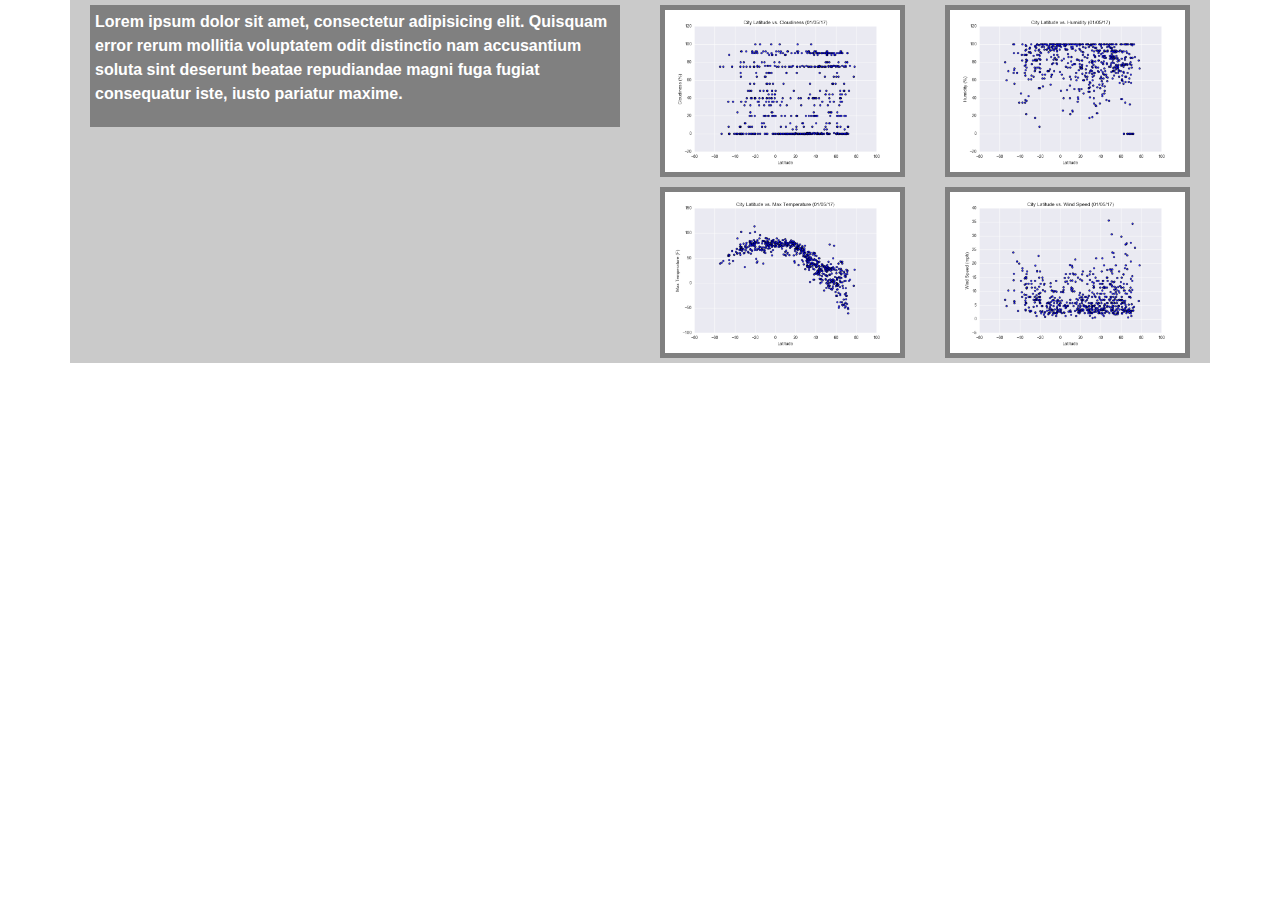
<file: index.html>
<!DOCTYPE html>
<html lang="en-us">
  <head>

    <meta charset="UTF-8">
    <meta name="viewport" content="width=device-width, initial-scale=1.0">
    <meta http-equiv="X-UA-Compatible" content="ie=edge">

    <title>WeatherPy Visualization Dashboard</title>

    <!-- Boostrap Stylesheet -->
    <link rel="stylesheet" href="https://stackpath.bootstrapcdn.com/bootstrap/4.3.1/css/bootstrap.min.css" integrity="sha384-ggOyR0iXCbMQv3Xipma34MD+dH/1fQ784/j6cY/iJTQUOhcWr7x9JvoRxT2MZw1T" crossorigin="anonymous">

    <!-- Our own CSS stylesheet -->
    <link rel="stylesheet" href="assets/css/styles.css" media="screen">
    <script src="https://www.w3schools.com/lib/w3.js"></script>
  </head>

  <body>
    <!-- navbar -->
    <div w3-include-html="Resources/root_navbar.html"></div>

    <!-- Start of container -->
          <!-- Landing page main image and text -->
          <div class="container light-grey">
            <div class="row">
              <div class="col-sm-12 col-lg-6">
                <div class="box grey">
                  <p>Lorem ipsum dolor sit amet, consectetur adipisicing elit. Quisquam error rerum mollitia voluptatem odit distinctio nam accusantium soluta sint deserunt beatae repudiandae magni fuga fugiat consequatur iste, iusto pariatur maxime.</p>
                </div>
              </div>


              <div class="col-sm-12 col-lg-6">
                <!-- Start of Visualizations imageNav Area -->
                <div class="row">
                  <div class="col-md-12 col-lg-6 col-xxl-3">
                    <div class="box grey">
                      <a target="_blank" href="visualizations/cloudiness.html">
                        <img src="/assets/images/Cloudiness.png" alt="Landing page image link of cloudiness versus latitude graph" class="img-fluid" alt="Responsive image">                      </a>
                    </div>
                  </div>
                  <div class="col-md-12 col-lg-6 col-xxl-3">
                    <div class="box grey">
                      <a target="_blank" href="visualizations/humidity.html">
                        <img src="/assets/images/Humidity.png" alt="Landing page image link of humidity versus latitude graph" class="img-fluid" alt="Responsive image">                      </a>
                    </div>
                  </div>
                  <div class="col-md-12 col-lg-6 col-xxl-3">
                    <div class="box grey">
                      <a target="_blank" href="visualizations/temp.html">
                        <img src="/assets/images/Temp.png" alt="Landing page image link of temperature versus latitude graph" class="img-fluid" alt="Responsive image">                      </a>
                    </div>
                  </div>
                  <div class="col-md-12 col-lg-6 col-xxl-3">
                    <div class="box grey">
                      <a target="_blank" href="visualizations/wind.html">
                        <img src="/assets/images/Wind.png" alt="Landing page image link of wind versus latitude graph" class="img-fluid" alt="Responsive image">                      </a>
                    </div>
                  </div>
                </div>
                <!-- End of the Visualizations imageNav Area -->
              </div>
            </div>
    <!-- End of container -->
  <script>
    w3.includeHTML();
  </script>
  <script src="https://code.jquery.com/jquery-3.3.1.slim.min.js" integrity="sha384-q8i/X+965DzO0rT7abK41JStQIAqVgRVzpbzo5smXKp4YfRvH+8abtTE1Pi6jizo" crossorigin="anonymous"></script>
  <script src="https://cdnjs.cloudflare.com/ajax/libs/popper.js/1.14.7/umd/popper.min.js" integrity="sha384-UO2eT0CpHqdSJQ6hJty5KVphtPhzWj9WO1clHTMGa3JDZwrnQq4sF86dIHNDz0W1" crossorigin="anonymous"></script>
  <script src="https://stackpath.bootstrapcdn.com/bootstrap/4.3.1/js/bootstrap.min.js" integrity="sha384-JjSmVgyd0p3pXB1rRibZUAYoIIy6OrQ6VrjIEaFf/nJGzIxFDsf4x0xIM+B07jRM" crossorigin="anonymous"></script>
  </body>

</html>
</file>
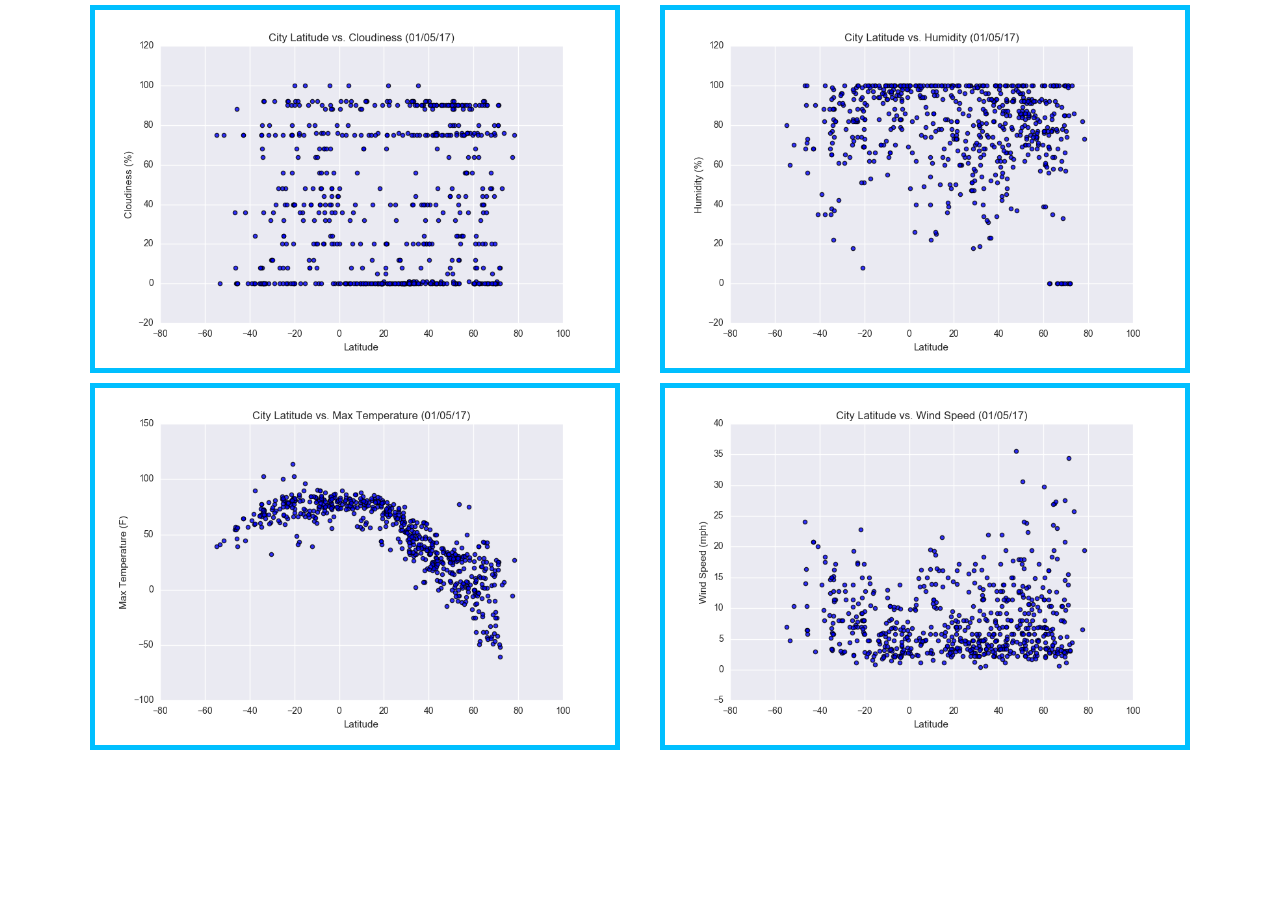
<file: comparison.html>
<!DOCTYPE html>
<html lang="en-us">
  <head>

    <meta charset="UTF-8">
    <meta name="viewport" content="width=device-width, initial-scale=1.0">
    <meta http-equiv="X-UA-Compatible" content="ie=edge">

    <!-- Add a title here -->
    <title>WeatherPy Comparisons</title>
    <!-- Boostrap Stylesheet -->
    <link rel="stylesheet" href="https://stackpath.bootstrapcdn.com/bootstrap/4.3.1/css/bootstrap.min.css" integrity="sha384-ggOyR0iXCbMQv3Xipma34MD+dH/1fQ784/j6cY/iJTQUOhcWr7x9JvoRxT2MZw1T" crossorigin="anonymous">
    <!-- Our own CSS stylesheet -->
    <link rel="stylesheet" href="assets/css/styles.css" media="screen">
    <script src="https://www.w3schools.com/lib/w3.js"></script>
  </head>

  <body>
    <!-- navbar -->
    <div w3-include-html="Resources/root_navbar.html"></div>

    <!-- Start of container -->
    <!-- Uses a Bootstrap grid for the visualizations. 
    This grid must contain two visualizations across a medium or large screen 
    and one visualization across an extra-small or small screen. -->
    <div class="container">
      <!--Will use medium column sizes for double-wide image row-->
      <div class="row">
        <div class="col-md-6 col-xs-12">
          <div class="box skyblue">
            <img class="img-fluid" src="assets/images/Cloudiness.png" alt="Cloudiness Scatter Plot">
          </div>
        </div>
        <div class="col-md-6 col-xs-12">
          <div class="box skyblue">
            <img class="img-fluid" src="assets/images/Humidity.png" alt="Humidity Scatter Plot">
          </div>
        </div>
      </div>
      <div class="row">
        <div class="col-md-6 col-xs-12">
          <div class="box skyblue">
            <img class="img-fluid" src="assets/images/Temp.png" alt="Temp Scatter Plot">
          </div>
        </div>
        <div class="col-md-6 col-xs-12">
          <div class="box skyblue">
            <img class="img-fluid" src="assets/images/Wind.png" alt="Wind Scatter Plot">
          </div>
        </div>
      </div>
      
    </div>
    <!-- End of container -->
    <script>
      w3.includeHTML();
    </script>
    <script src="https://code.jquery.com/jquery-3.3.1.slim.min.js" integrity="sha384-q8i/X+965DzO0rT7abK41JStQIAqVgRVzpbzo5smXKp4YfRvH+8abtTE1Pi6jizo" crossorigin="anonymous"></script>
    <script src="https://cdnjs.cloudflare.com/ajax/libs/popper.js/1.14.7/umd/popper.min.js" integrity="sha384-UO2eT0CpHqdSJQ6hJty5KVphtPhzWj9WO1clHTMGa3JDZwrnQq4sF86dIHNDz0W1" crossorigin="anonymous"></script>
    <script src="https://stackpath.bootstrapcdn.com/bootstrap/4.3.1/js/bootstrap.min.js" integrity="sha384-JjSmVgyd0p3pXB1rRibZUAYoIIy6OrQ6VrjIEaFf/nJGzIxFDsf4x0xIM+B07jRM" crossorigin="anonymous"></script>
  </body>

</html>
</file>
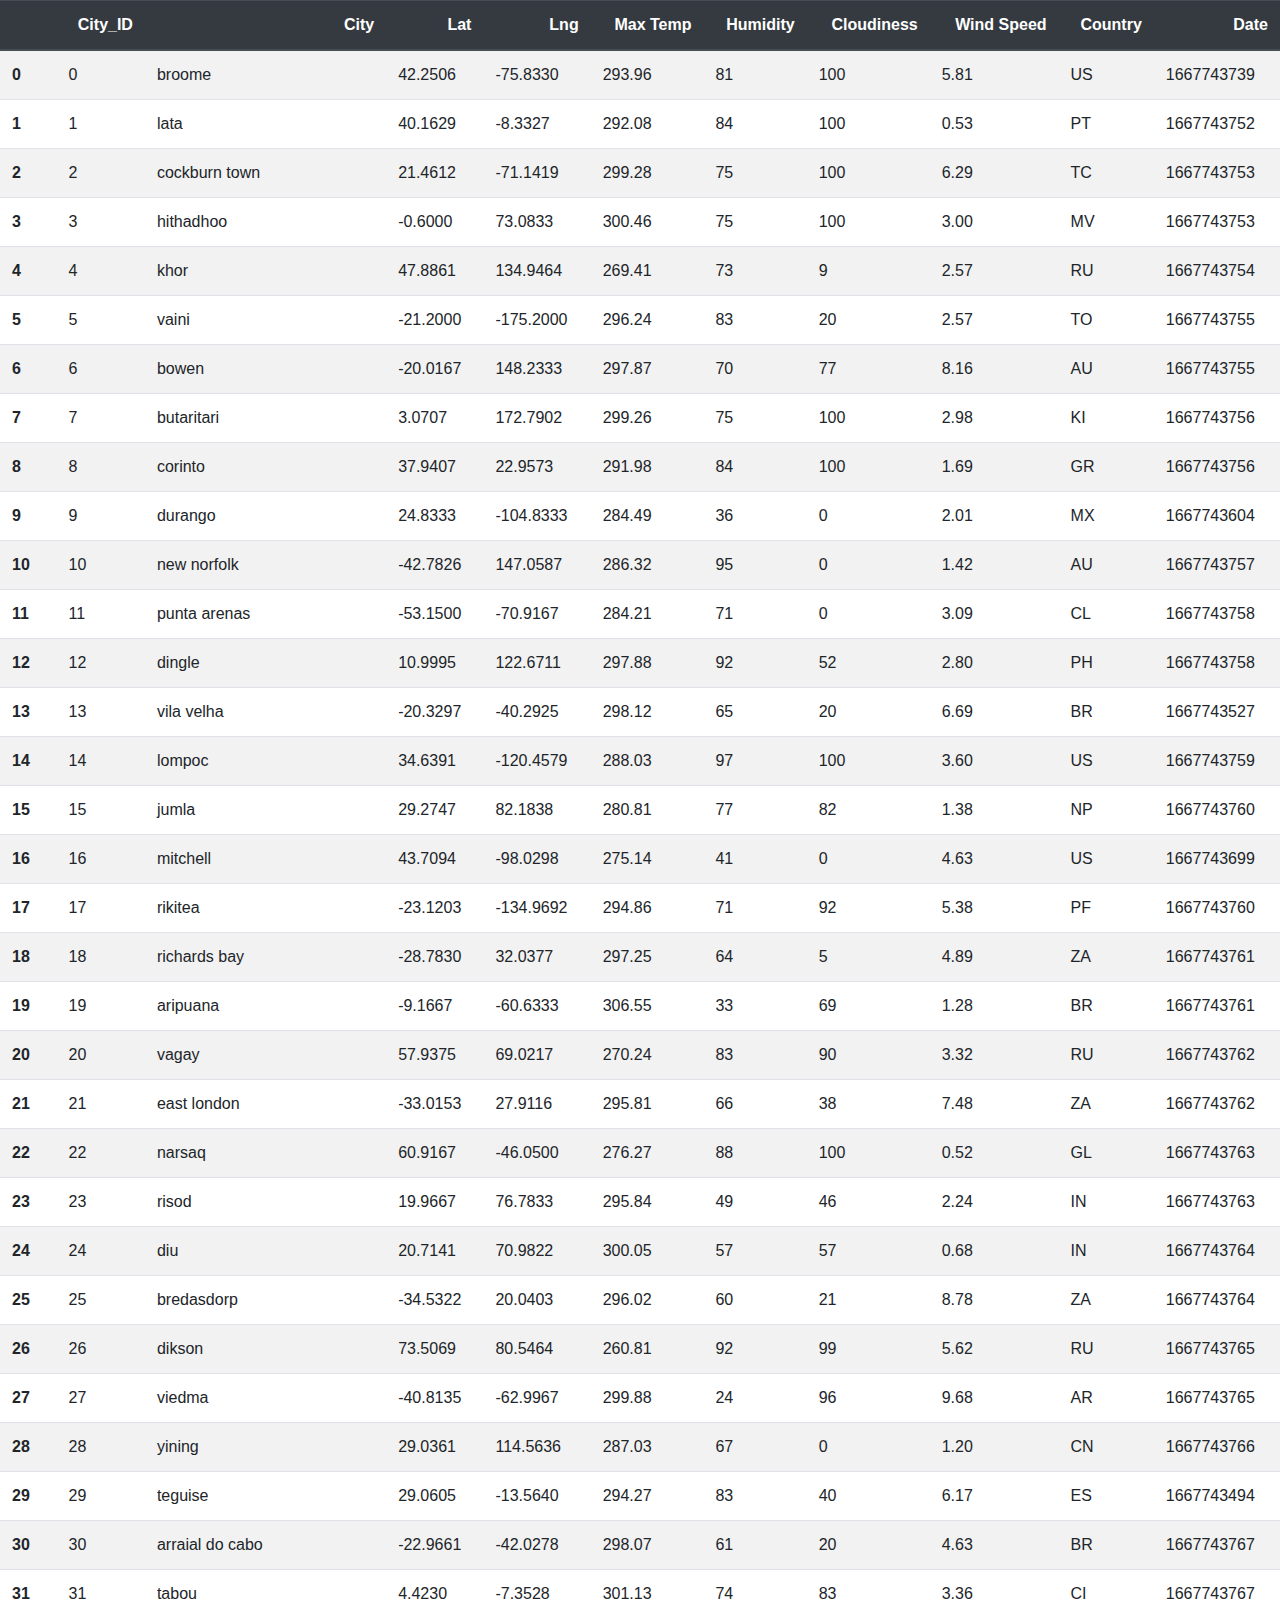
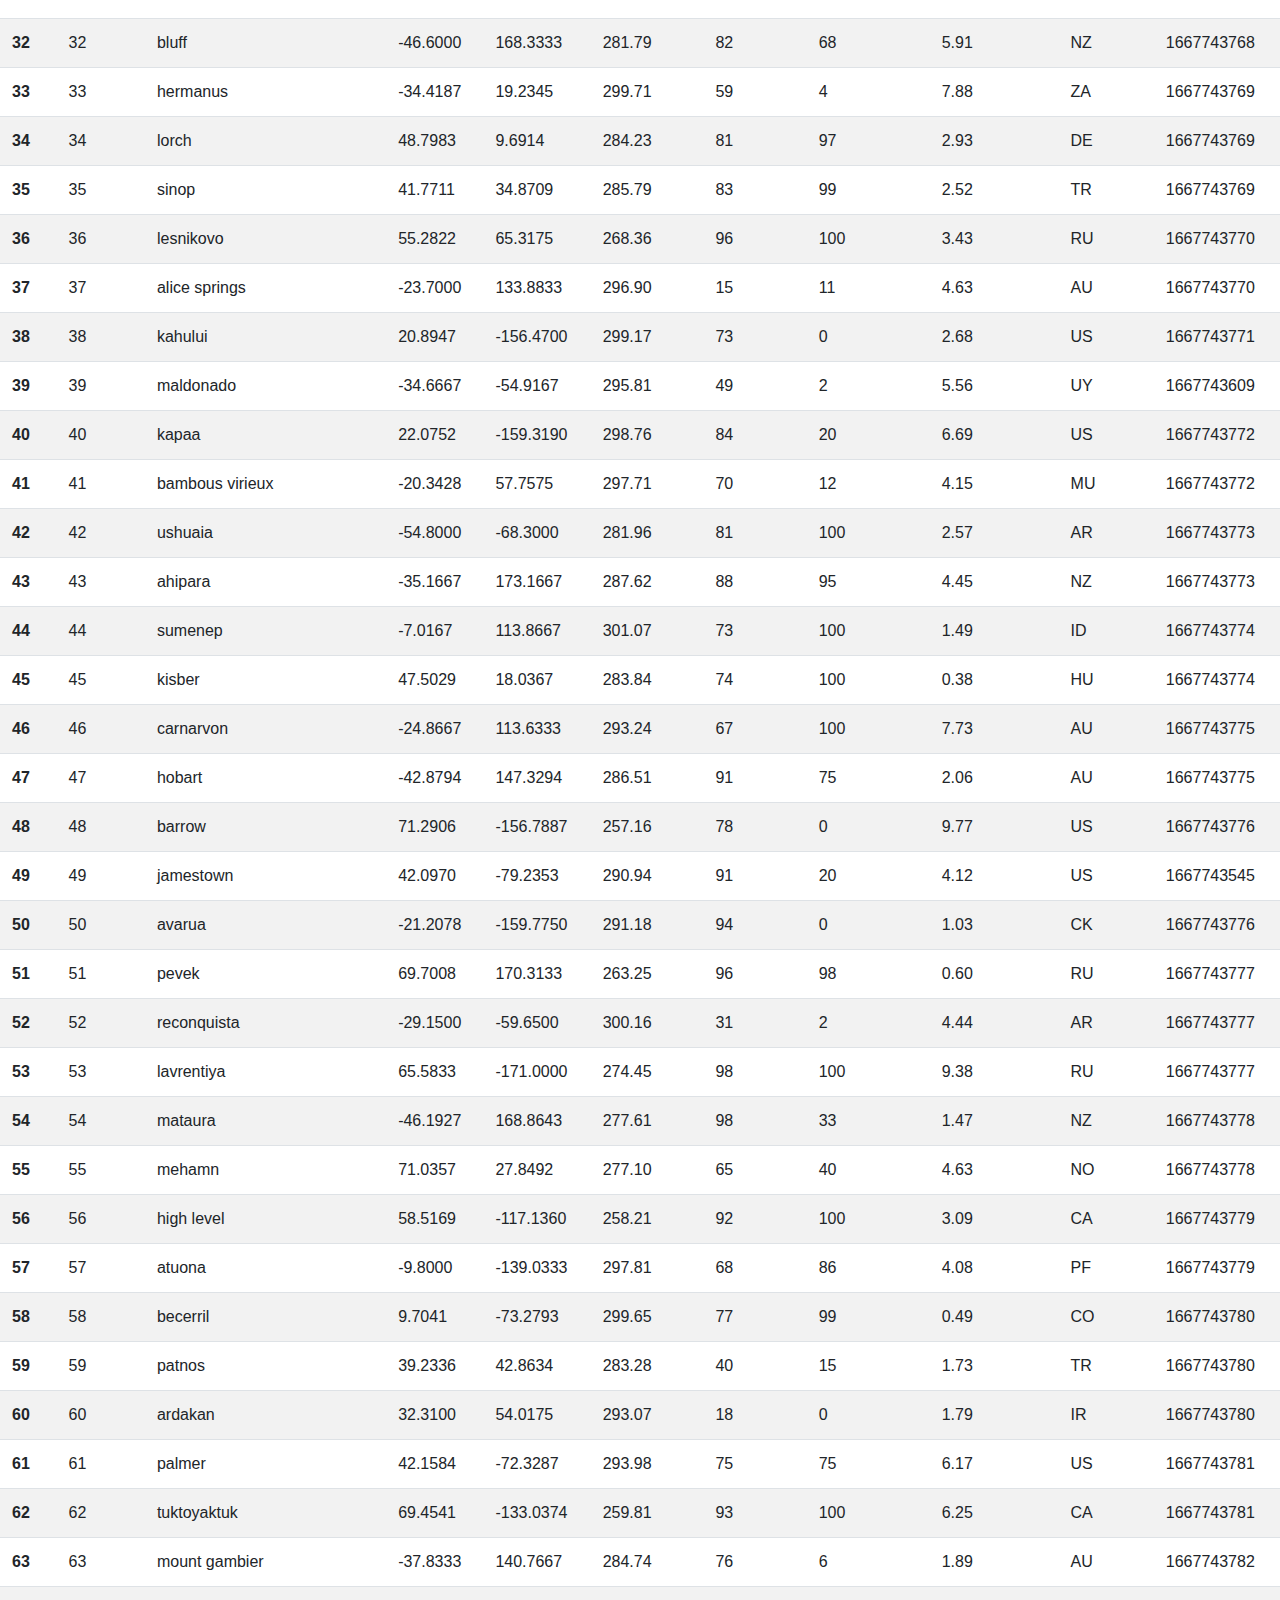
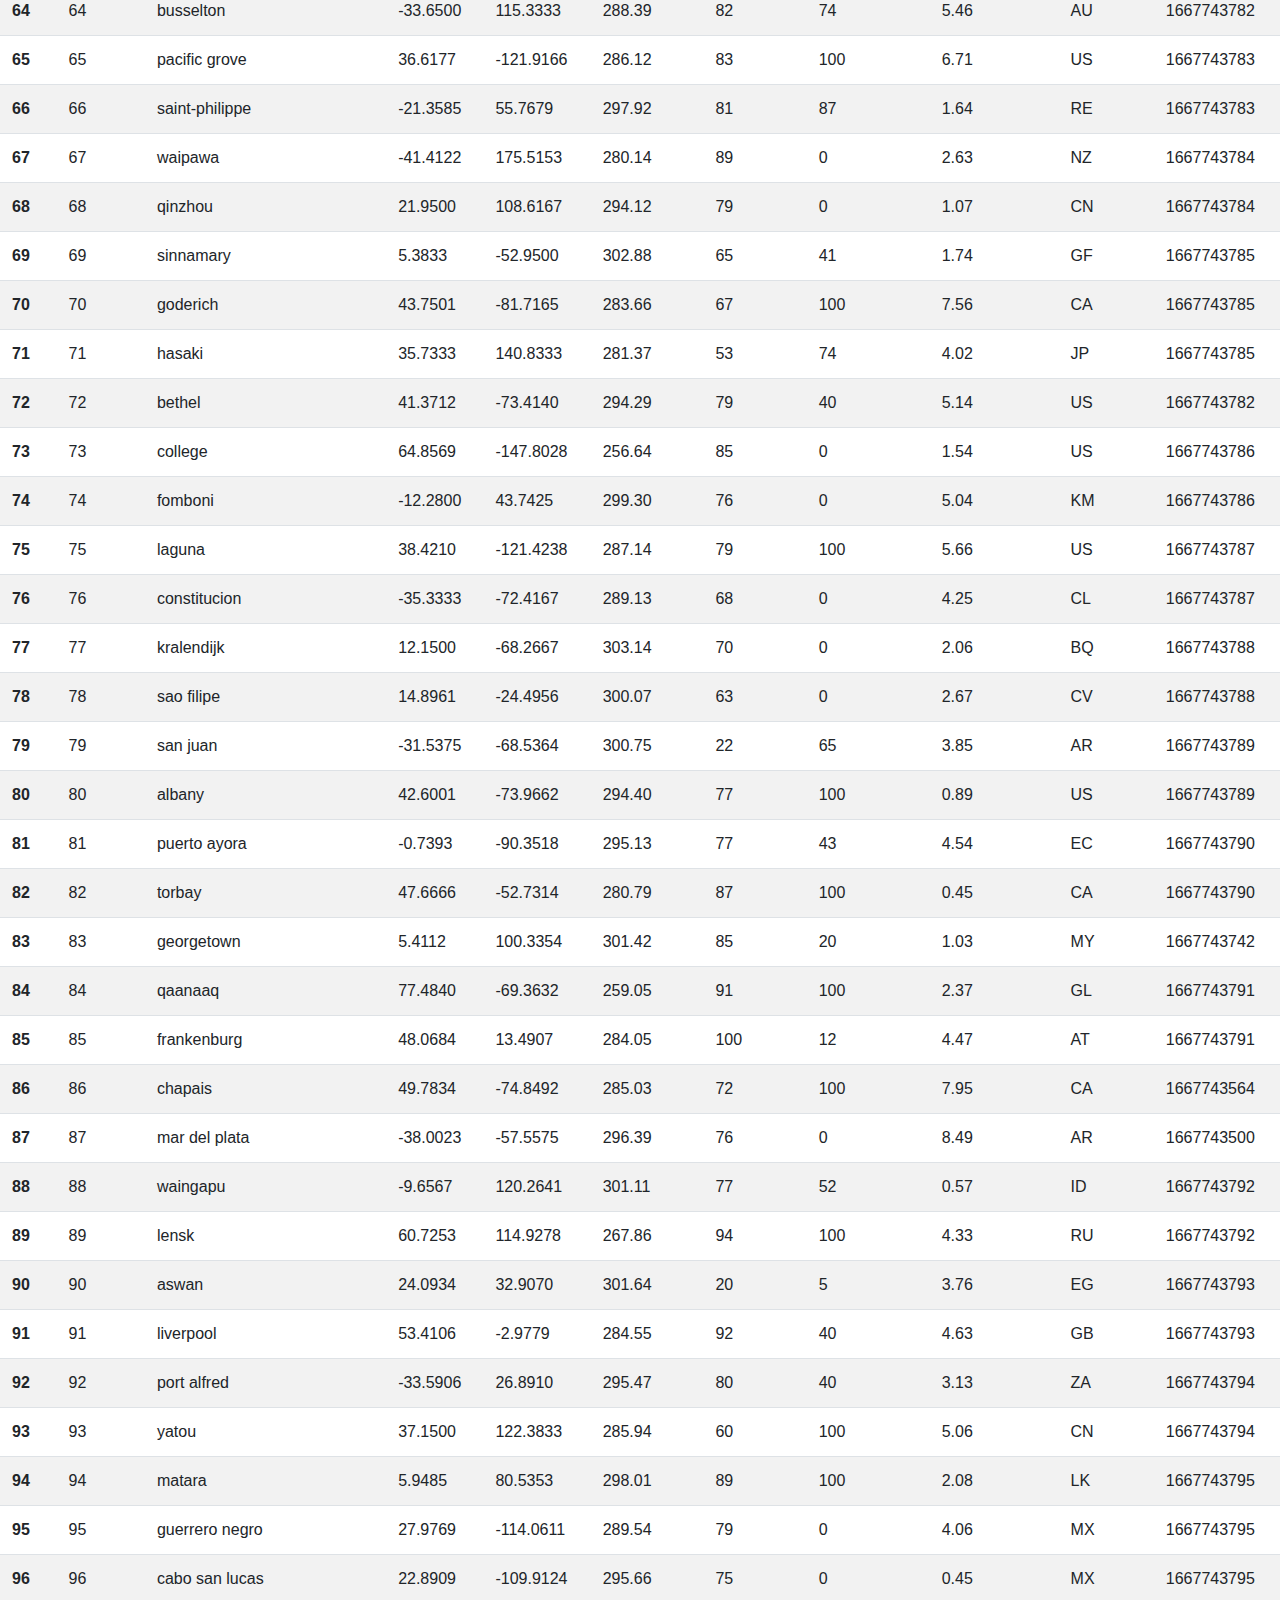
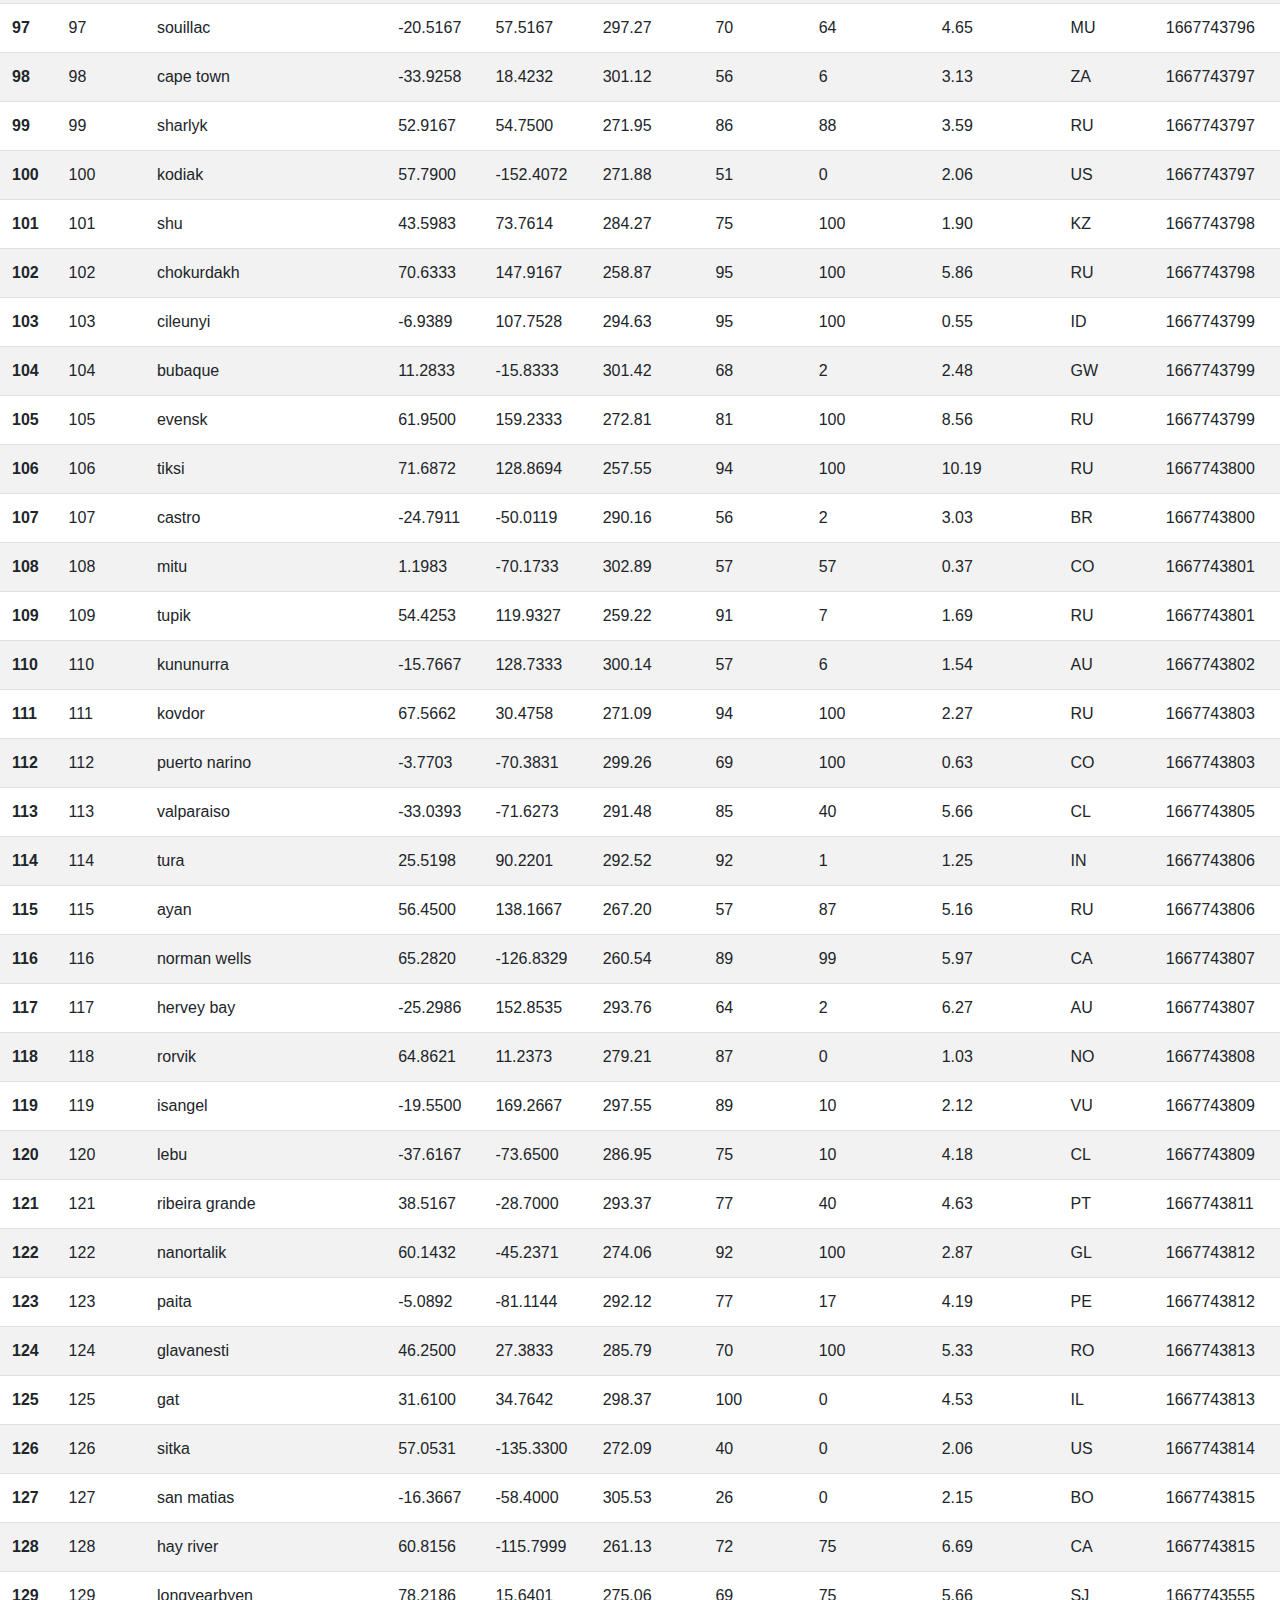
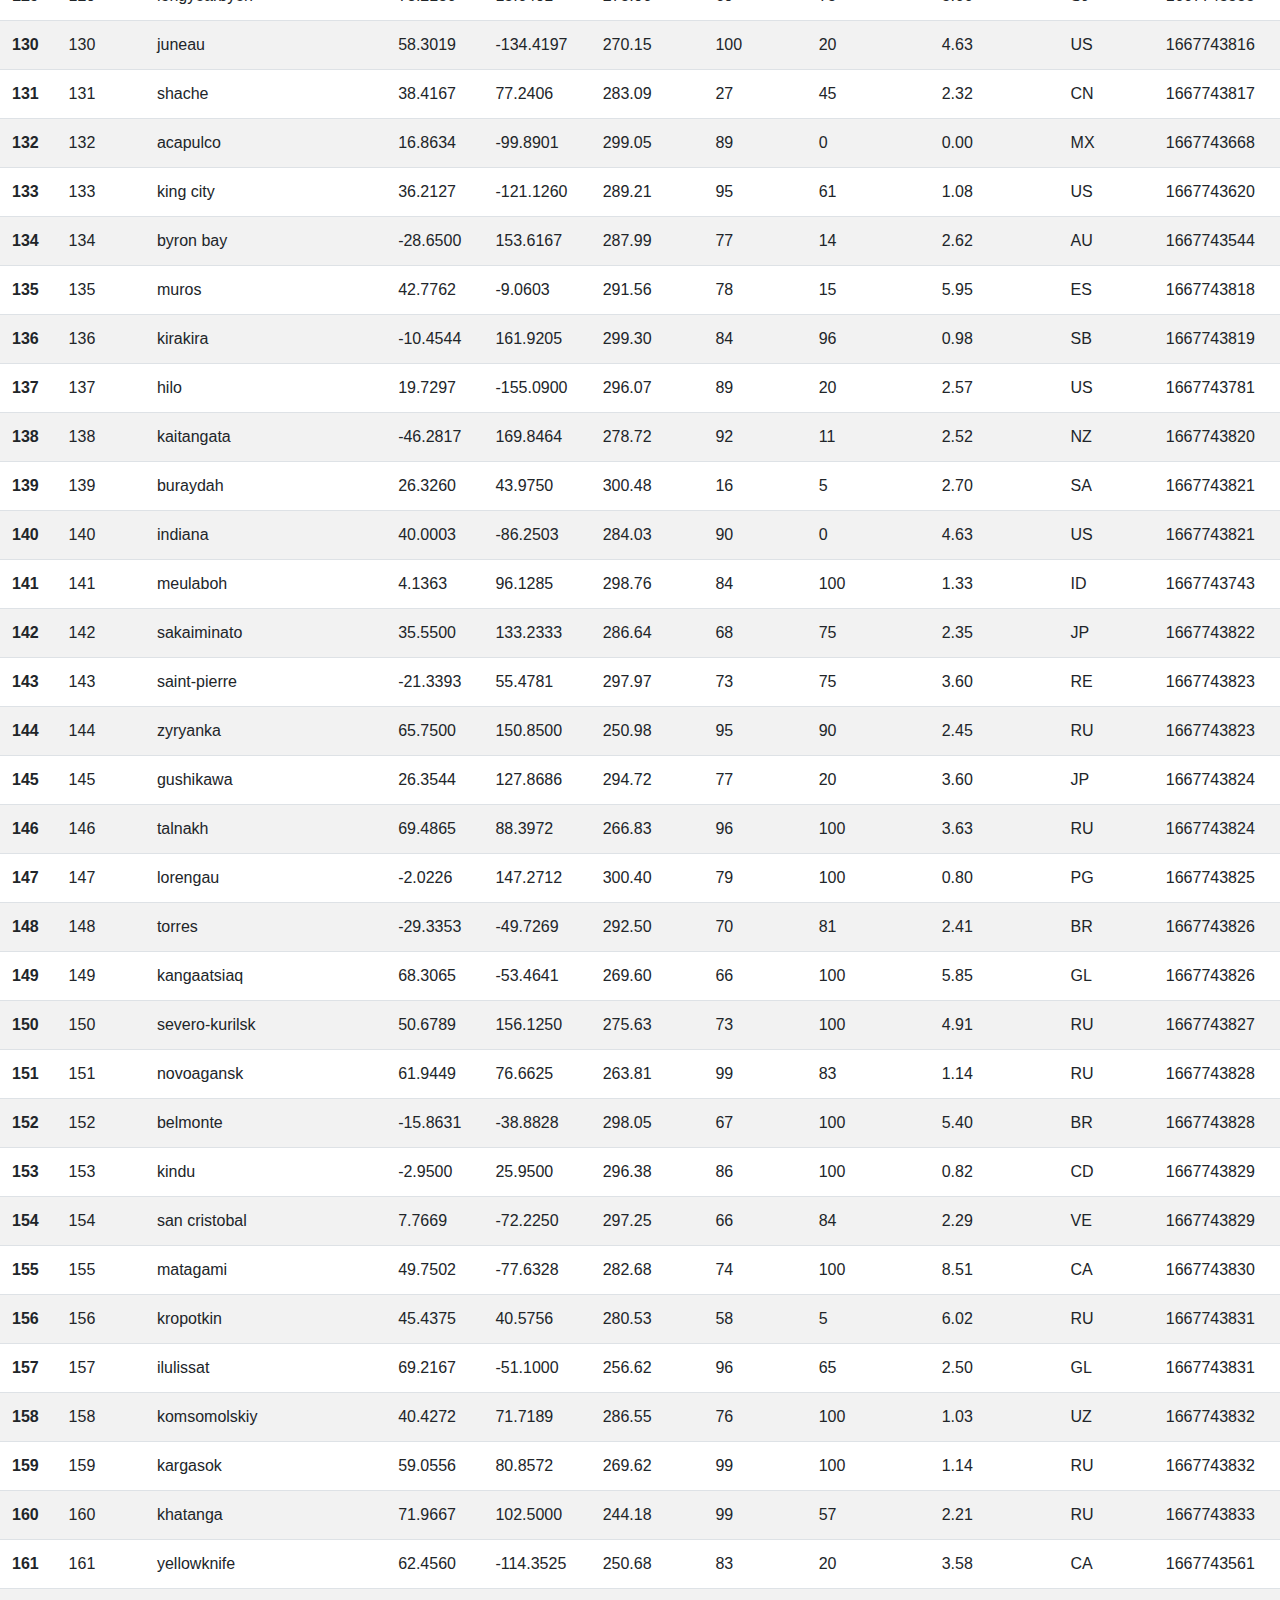
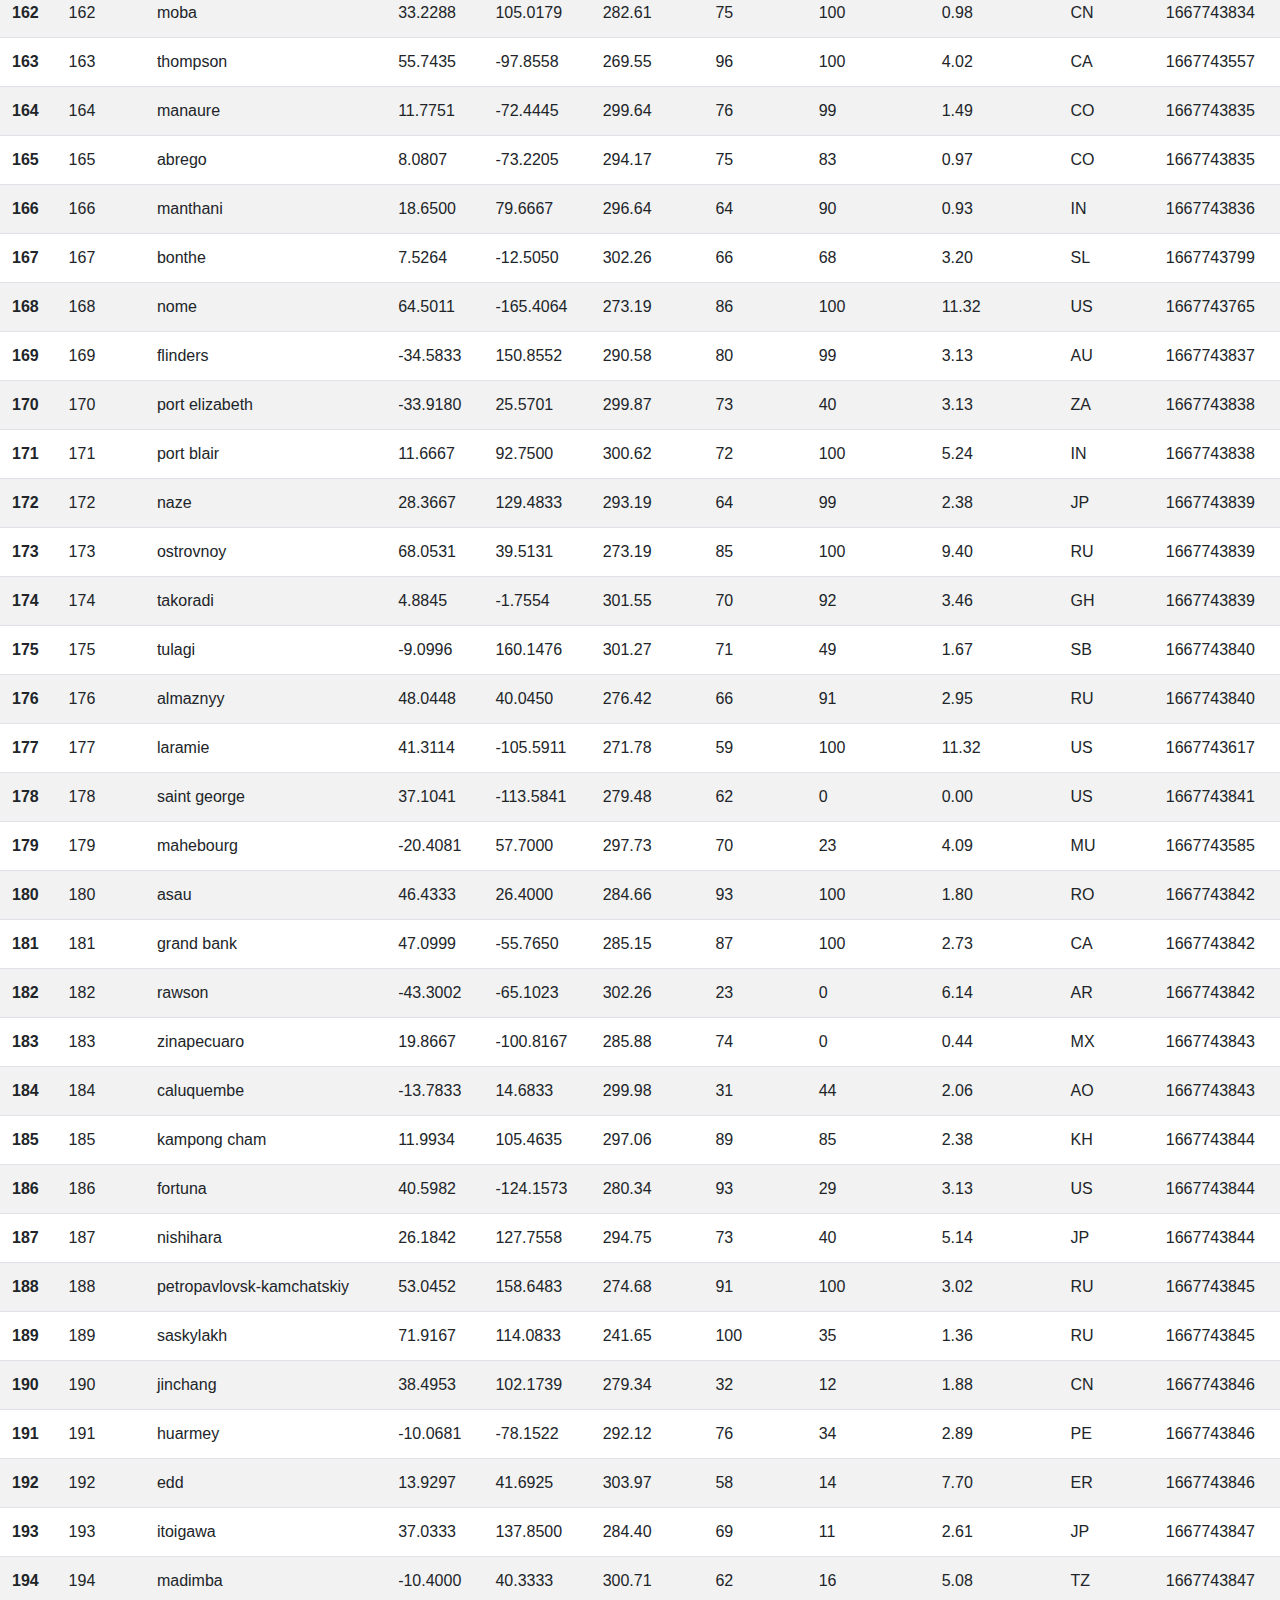
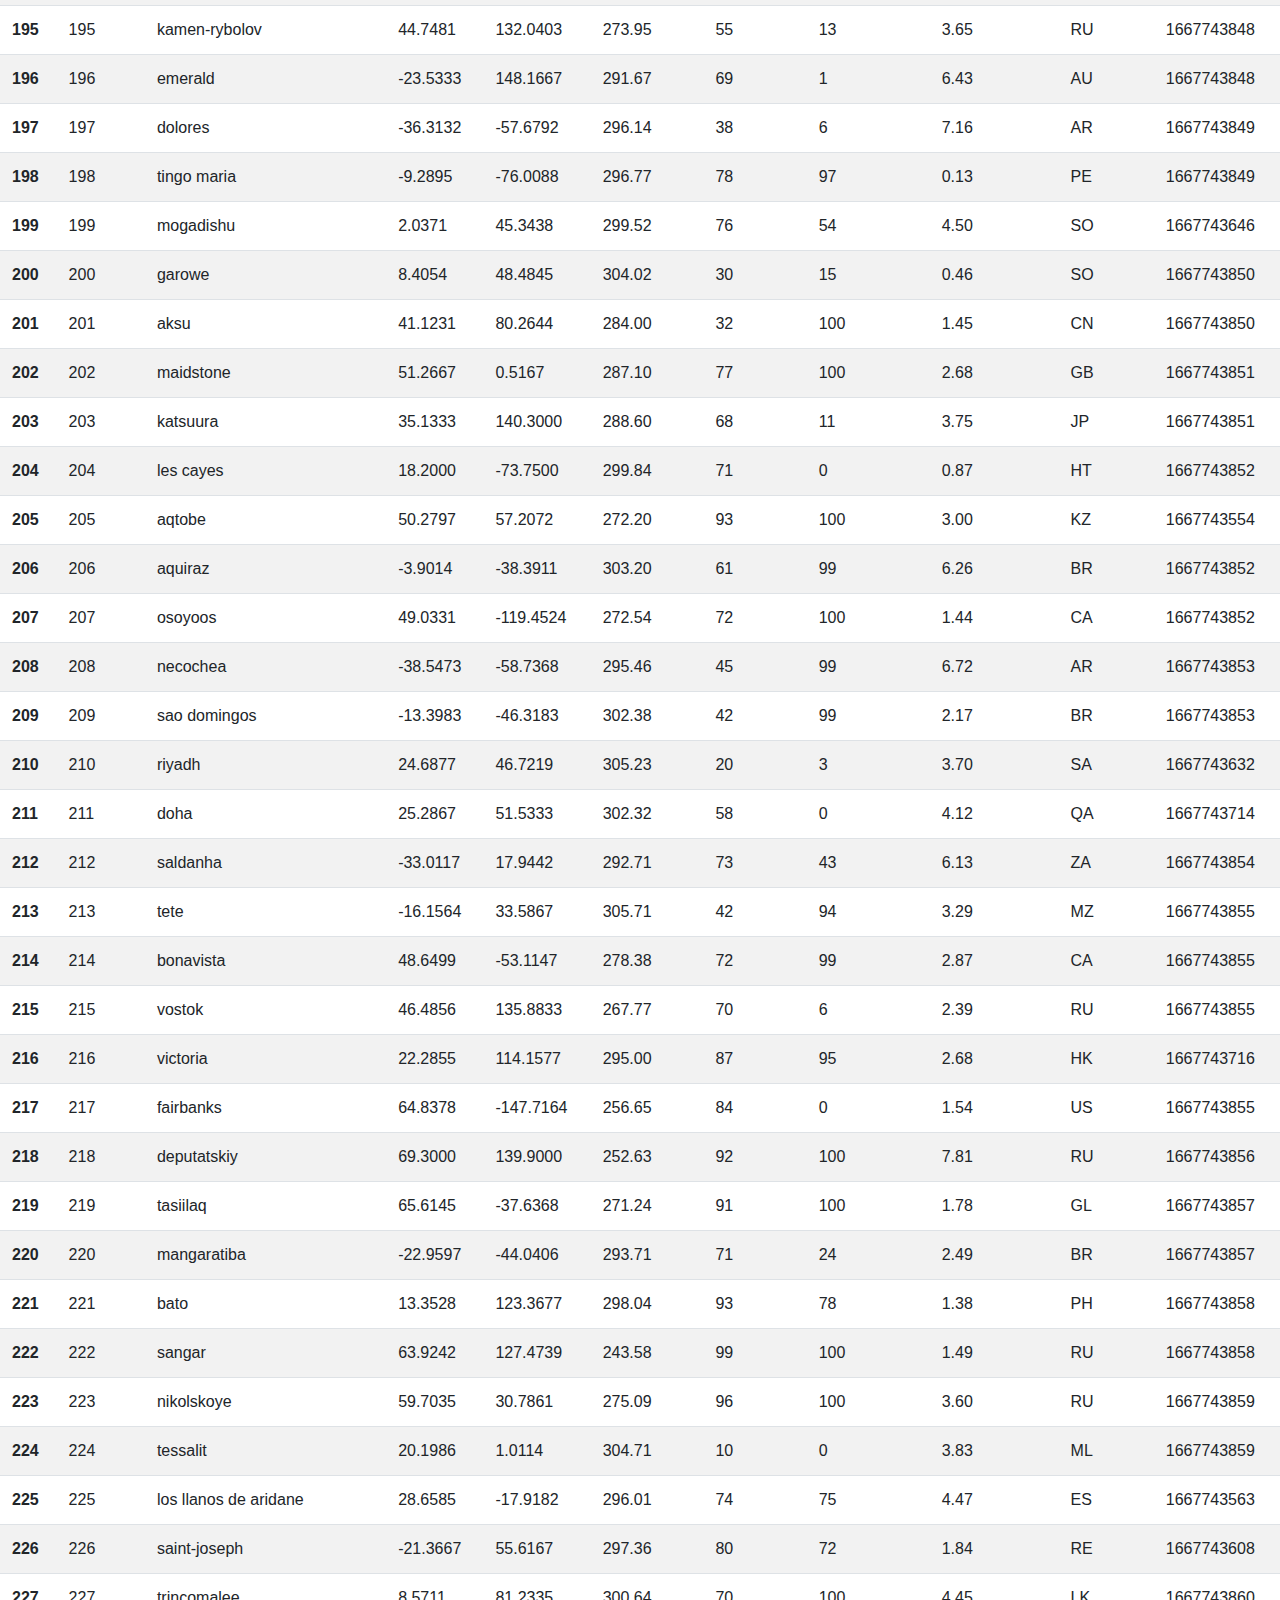
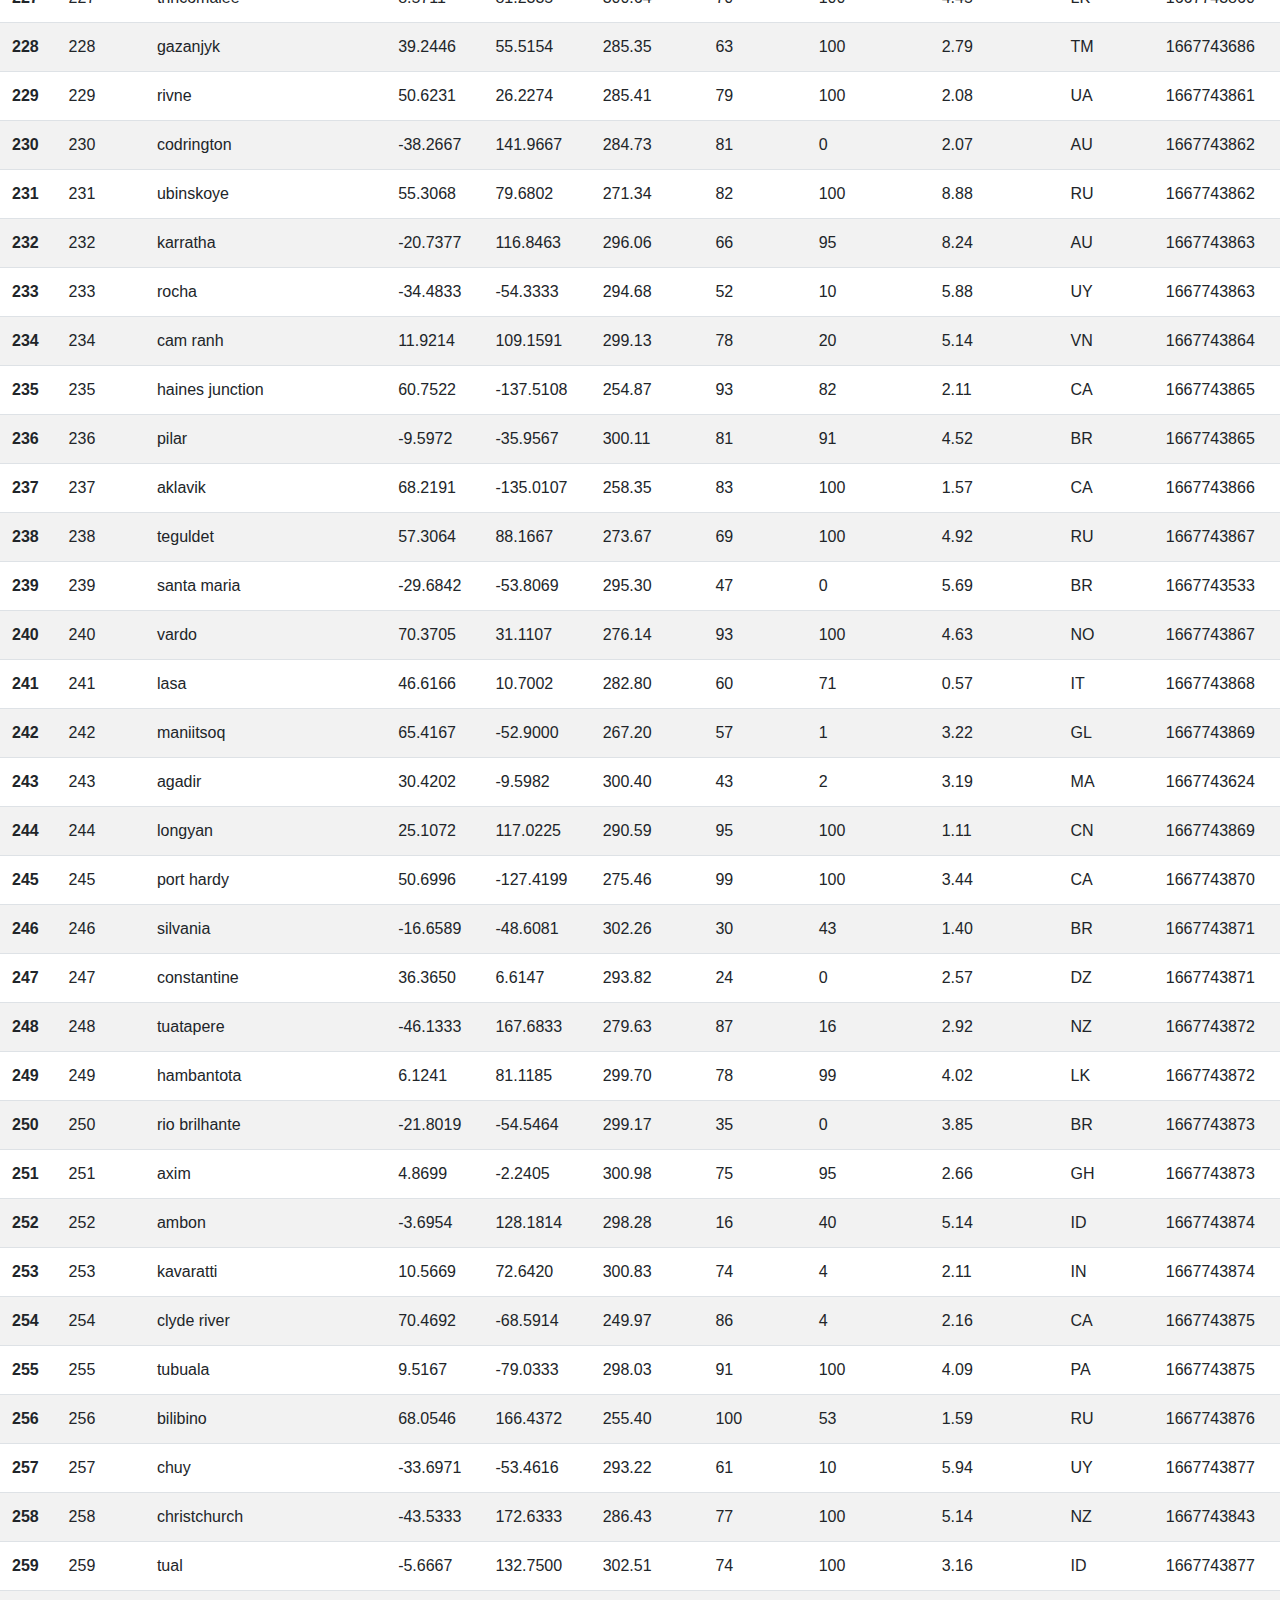
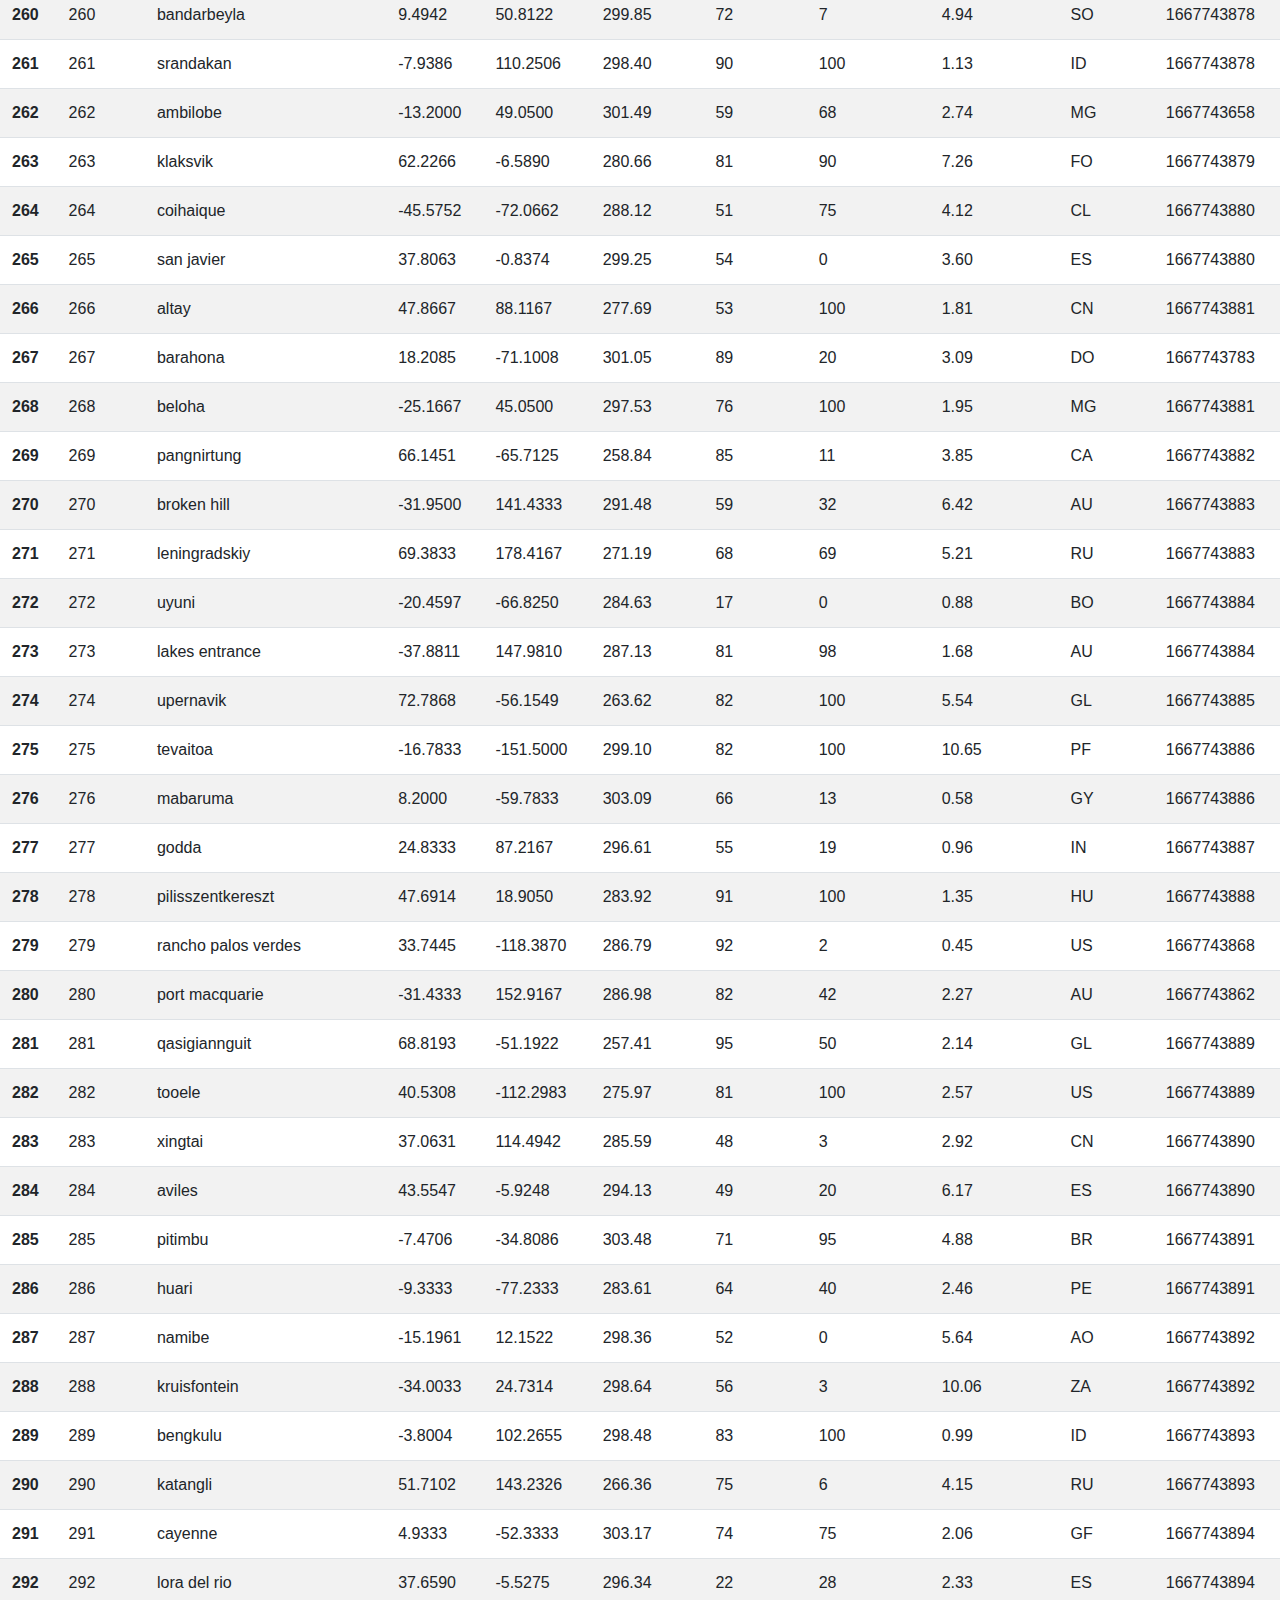
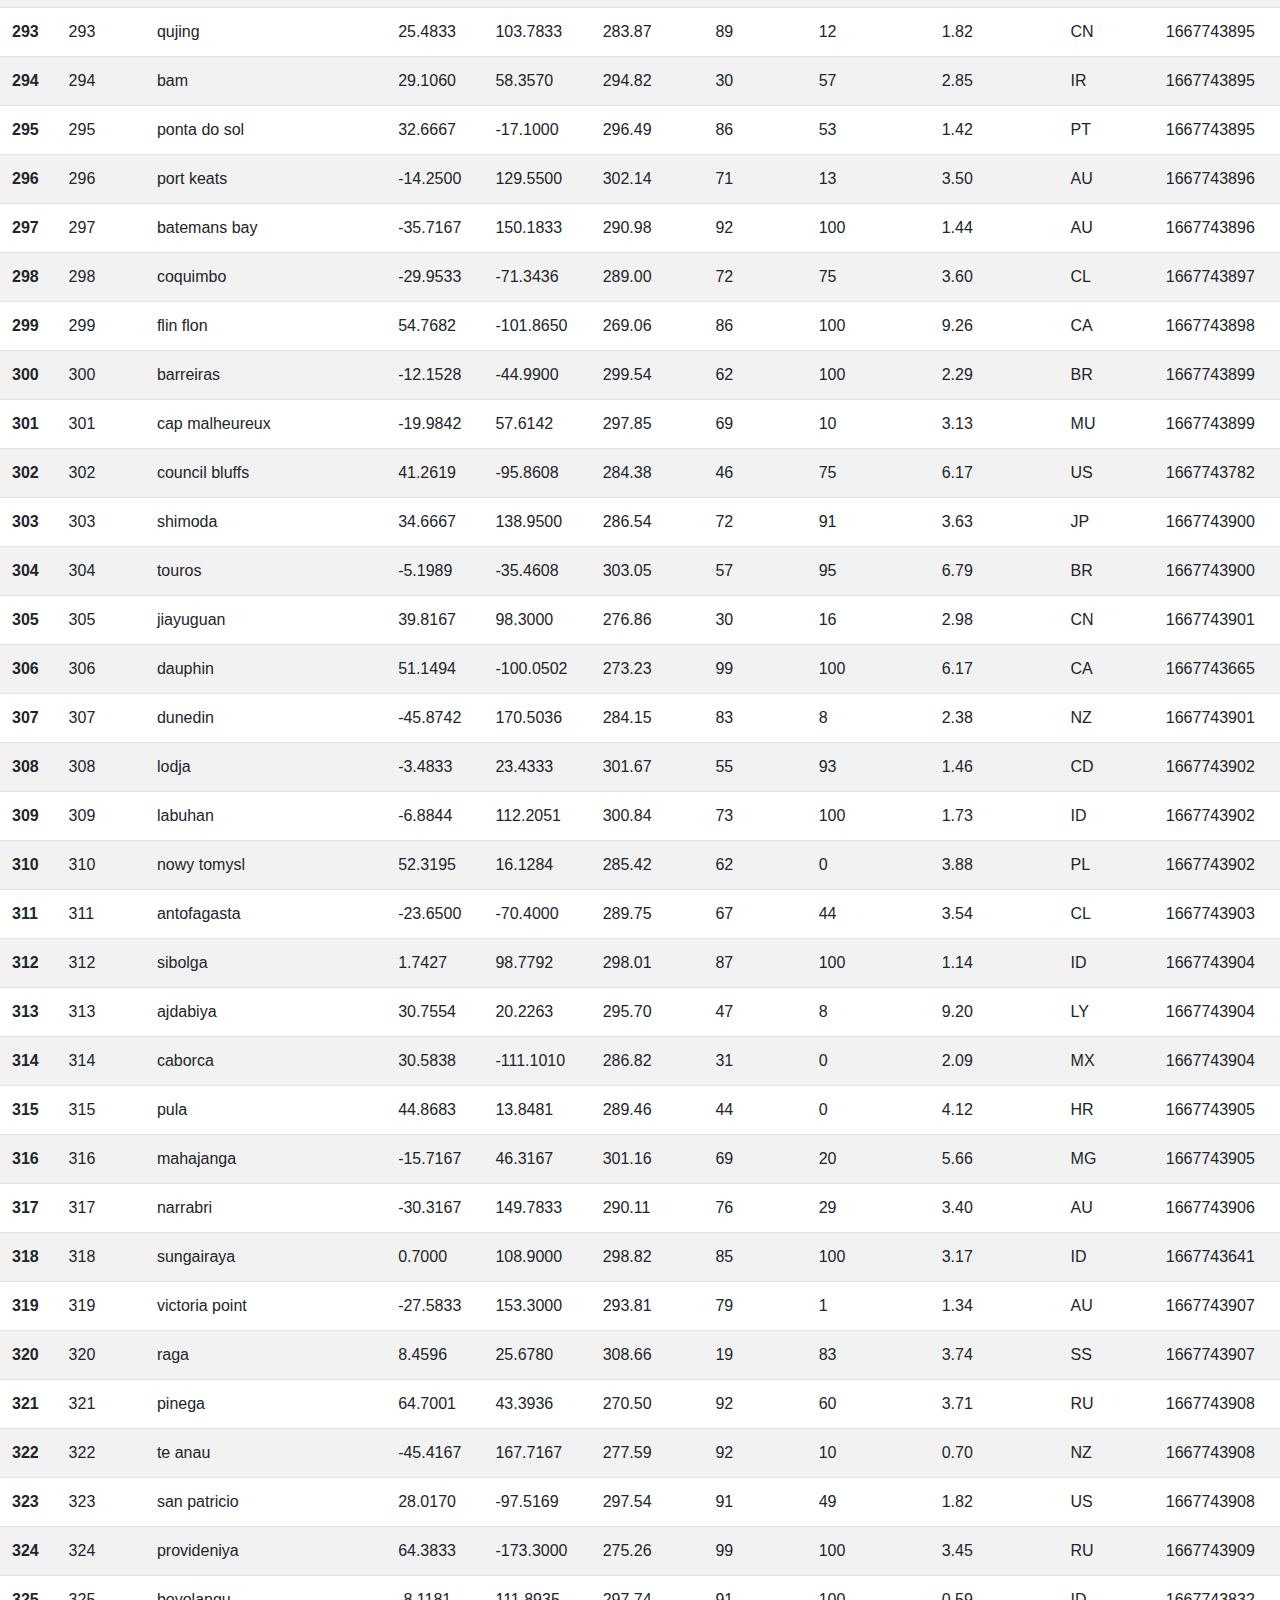
<file: data.html>
<!DOCTYPE html>
<html lang="en-us">
  <head>

    <meta charset="UTF-8">
    <meta name="viewport" content="width=device-width, initial-scale=1.0">
    <meta http-equiv="X-UA-Compatible" content="ie=edge">

    <!-- Add a title here -->
    <title>Data</title>
    <!-- Boostrap Stylesheet -->
    <link rel="stylesheet" href="https://stackpath.bootstrapcdn.com/bootstrap/4.3.1/css/bootstrap.min.css" integrity="sha384-ggOyR0iXCbMQv3Xipma34MD+dH/1fQ784/j6cY/iJTQUOhcWr7x9JvoRxT2MZw1T" crossorigin="anonymous">

    <!-- Our own CSS stylesheet -->
    <link rel="stylesheet" href="assets/css/styles.css" media="screen">
    <script src="https://www.w3schools.com/lib/w3.js"></script>
  </head>

  <body>
    <!-- navbar -->
    <div w3-include-html="Resources/root_navbar.html"></div>

    <!-- Start of container -->
    <div class="table-responsive">
      <table class="table table-striped">
        <thead class="thead-dark">
          <tr style="text-align: right;">
            <th></th>
            <th>City_ID</th>
            <th>City</th>
            <th>Lat</th>
            <th>Lng</th>
            <th>Max Temp</th>
            <th>Humidity</th>
            <th>Cloudiness</th>
            <th>Wind Speed</th>
            <th>Country</th>
            <th>Date</th>
          </tr>
        </thead>
        <tbody>
          <tr>
            <th>0</th>
            <td>0</td>
            <td>broome</td>
            <td>42.2506</td>
            <td>-75.8330</td>
            <td>293.96</td>
            <td>81</td>
            <td>100</td>
            <td>5.81</td>
            <td>US</td>
            <td>1667743739</td>
          </tr>
          <tr>
            <th>1</th>
            <td>1</td>
            <td>lata</td>
            <td>40.1629</td>
            <td>-8.3327</td>
            <td>292.08</td>
            <td>84</td>
            <td>100</td>
            <td>0.53</td>
            <td>PT</td>
            <td>1667743752</td>
          </tr>
          <tr>
            <th>2</th>
            <td>2</td>
            <td>cockburn town</td>
            <td>21.4612</td>
            <td>-71.1419</td>
            <td>299.28</td>
            <td>75</td>
            <td>100</td>
            <td>6.29</td>
            <td>TC</td>
            <td>1667743753</td>
          </tr>
          <tr>
            <th>3</th>
            <td>3</td>
            <td>hithadhoo</td>
            <td>-0.6000</td>
            <td>73.0833</td>
            <td>300.46</td>
            <td>75</td>
            <td>100</td>
            <td>3.00</td>
            <td>MV</td>
            <td>1667743753</td>
          </tr>
          <tr>
            <th>4</th>
            <td>4</td>
            <td>khor</td>
            <td>47.8861</td>
            <td>134.9464</td>
            <td>269.41</td>
            <td>73</td>
            <td>9</td>
            <td>2.57</td>
            <td>RU</td>
            <td>1667743754</td>
          </tr>
          <tr>
            <th>5</th>
            <td>5</td>
            <td>vaini</td>
            <td>-21.2000</td>
            <td>-175.2000</td>
            <td>296.24</td>
            <td>83</td>
            <td>20</td>
            <td>2.57</td>
            <td>TO</td>
            <td>1667743755</td>
          </tr>
          <tr>
            <th>6</th>
            <td>6</td>
            <td>bowen</td>
            <td>-20.0167</td>
            <td>148.2333</td>
            <td>297.87</td>
            <td>70</td>
            <td>77</td>
            <td>8.16</td>
            <td>AU</td>
            <td>1667743755</td>
          </tr>
          <tr>
            <th>7</th>
            <td>7</td>
            <td>butaritari</td>
            <td>3.0707</td>
            <td>172.7902</td>
            <td>299.26</td>
            <td>75</td>
            <td>100</td>
            <td>2.98</td>
            <td>KI</td>
            <td>1667743756</td>
          </tr>
          <tr>
            <th>8</th>
            <td>8</td>
            <td>corinto</td>
            <td>37.9407</td>
            <td>22.9573</td>
            <td>291.98</td>
            <td>84</td>
            <td>100</td>
            <td>1.69</td>
            <td>GR</td>
            <td>1667743756</td>
          </tr>
          <tr>
            <th>9</th>
            <td>9</td>
            <td>durango</td>
            <td>24.8333</td>
            <td>-104.8333</td>
            <td>284.49</td>
            <td>36</td>
            <td>0</td>
            <td>2.01</td>
            <td>MX</td>
            <td>1667743604</td>
          </tr>
          <tr>
            <th>10</th>
            <td>10</td>
            <td>new norfolk</td>
            <td>-42.7826</td>
            <td>147.0587</td>
            <td>286.32</td>
            <td>95</td>
            <td>0</td>
            <td>1.42</td>
            <td>AU</td>
            <td>1667743757</td>
          </tr>
          <tr>
            <th>11</th>
            <td>11</td>
            <td>punta arenas</td>
            <td>-53.1500</td>
            <td>-70.9167</td>
            <td>284.21</td>
            <td>71</td>
            <td>0</td>
            <td>3.09</td>
            <td>CL</td>
            <td>1667743758</td>
          </tr>
          <tr>
            <th>12</th>
            <td>12</td>
            <td>dingle</td>
            <td>10.9995</td>
            <td>122.6711</td>
            <td>297.88</td>
            <td>92</td>
            <td>52</td>
            <td>2.80</td>
            <td>PH</td>
            <td>1667743758</td>
          </tr>
          <tr>
            <th>13</th>
            <td>13</td>
            <td>vila velha</td>
            <td>-20.3297</td>
            <td>-40.2925</td>
            <td>298.12</td>
            <td>65</td>
            <td>20</td>
            <td>6.69</td>
            <td>BR</td>
            <td>1667743527</td>
          </tr>
          <tr>
            <th>14</th>
            <td>14</td>
            <td>lompoc</td>
            <td>34.6391</td>
            <td>-120.4579</td>
            <td>288.03</td>
            <td>97</td>
            <td>100</td>
            <td>3.60</td>
            <td>US</td>
            <td>1667743759</td>
          </tr>
          <tr>
            <th>15</th>
            <td>15</td>
            <td>jumla</td>
            <td>29.2747</td>
            <td>82.1838</td>
            <td>280.81</td>
            <td>77</td>
            <td>82</td>
            <td>1.38</td>
            <td>NP</td>
            <td>1667743760</td>
          </tr>
          <tr>
            <th>16</th>
            <td>16</td>
            <td>mitchell</td>
            <td>43.7094</td>
            <td>-98.0298</td>
            <td>275.14</td>
            <td>41</td>
            <td>0</td>
            <td>4.63</td>
            <td>US</td>
            <td>1667743699</td>
          </tr>
          <tr>
            <th>17</th>
            <td>17</td>
            <td>rikitea</td>
            <td>-23.1203</td>
            <td>-134.9692</td>
            <td>294.86</td>
            <td>71</td>
            <td>92</td>
            <td>5.38</td>
            <td>PF</td>
            <td>1667743760</td>
          </tr>
          <tr>
            <th>18</th>
            <td>18</td>
            <td>richards bay</td>
            <td>-28.7830</td>
            <td>32.0377</td>
            <td>297.25</td>
            <td>64</td>
            <td>5</td>
            <td>4.89</td>
            <td>ZA</td>
            <td>1667743761</td>
          </tr>
          <tr>
            <th>19</th>
            <td>19</td>
            <td>aripuana</td>
            <td>-9.1667</td>
            <td>-60.6333</td>
            <td>306.55</td>
            <td>33</td>
            <td>69</td>
            <td>1.28</td>
            <td>BR</td>
            <td>1667743761</td>
          </tr>
          <tr>
            <th>20</th>
            <td>20</td>
            <td>vagay</td>
            <td>57.9375</td>
            <td>69.0217</td>
            <td>270.24</td>
            <td>83</td>
            <td>90</td>
            <td>3.32</td>
            <td>RU</td>
            <td>1667743762</td>
          </tr>
          <tr>
            <th>21</th>
            <td>21</td>
            <td>east london</td>
            <td>-33.0153</td>
            <td>27.9116</td>
            <td>295.81</td>
            <td>66</td>
            <td>38</td>
            <td>7.48</td>
            <td>ZA</td>
            <td>1667743762</td>
          </tr>
          <tr>
            <th>22</th>
            <td>22</td>
            <td>narsaq</td>
            <td>60.9167</td>
            <td>-46.0500</td>
            <td>276.27</td>
            <td>88</td>
            <td>100</td>
            <td>0.52</td>
            <td>GL</td>
            <td>1667743763</td>
          </tr>
          <tr>
            <th>23</th>
            <td>23</td>
            <td>risod</td>
            <td>19.9667</td>
            <td>76.7833</td>
            <td>295.84</td>
            <td>49</td>
            <td>46</td>
            <td>2.24</td>
            <td>IN</td>
            <td>1667743763</td>
          </tr>
          <tr>
            <th>24</th>
            <td>24</td>
            <td>diu</td>
            <td>20.7141</td>
            <td>70.9822</td>
            <td>300.05</td>
            <td>57</td>
            <td>57</td>
            <td>0.68</td>
            <td>IN</td>
            <td>1667743764</td>
          </tr>
          <tr>
            <th>25</th>
            <td>25</td>
            <td>bredasdorp</td>
            <td>-34.5322</td>
            <td>20.0403</td>
            <td>296.02</td>
            <td>60</td>
            <td>21</td>
            <td>8.78</td>
            <td>ZA</td>
            <td>1667743764</td>
          </tr>
          <tr>
            <th>26</th>
            <td>26</td>
            <td>dikson</td>
            <td>73.5069</td>
            <td>80.5464</td>
            <td>260.81</td>
            <td>92</td>
            <td>99</td>
            <td>5.62</td>
            <td>RU</td>
            <td>1667743765</td>
          </tr>
          <tr>
            <th>27</th>
            <td>27</td>
            <td>viedma</td>
            <td>-40.8135</td>
            <td>-62.9967</td>
            <td>299.88</td>
            <td>24</td>
            <td>96</td>
            <td>9.68</td>
            <td>AR</td>
            <td>1667743765</td>
          </tr>
          <tr>
            <th>28</th>
            <td>28</td>
            <td>yining</td>
            <td>29.0361</td>
            <td>114.5636</td>
            <td>287.03</td>
            <td>67</td>
            <td>0</td>
            <td>1.20</td>
            <td>CN</td>
            <td>1667743766</td>
          </tr>
          <tr>
            <th>29</th>
            <td>29</td>
            <td>teguise</td>
            <td>29.0605</td>
            <td>-13.5640</td>
            <td>294.27</td>
            <td>83</td>
            <td>40</td>
            <td>6.17</td>
            <td>ES</td>
            <td>1667743494</td>
          </tr>
          <tr>
            <th>30</th>
            <td>30</td>
            <td>arraial do cabo</td>
            <td>-22.9661</td>
            <td>-42.0278</td>
            <td>298.07</td>
            <td>61</td>
            <td>20</td>
            <td>4.63</td>
            <td>BR</td>
            <td>1667743767</td>
          </tr>
          <tr>
            <th>31</th>
            <td>31</td>
            <td>tabou</td>
            <td>4.4230</td>
            <td>-7.3528</td>
            <td>301.13</td>
            <td>74</td>
            <td>83</td>
            <td>3.36</td>
            <td>CI</td>
            <td>1667743767</td>
          </tr>
          <tr>
            <th>32</th>
            <td>32</td>
            <td>bluff</td>
            <td>-46.6000</td>
            <td>168.3333</td>
            <td>281.79</td>
            <td>82</td>
            <td>68</td>
            <td>5.91</td>
            <td>NZ</td>
            <td>1667743768</td>
          </tr>
          <tr>
            <th>33</th>
            <td>33</td>
            <td>hermanus</td>
            <td>-34.4187</td>
            <td>19.2345</td>
            <td>299.71</td>
            <td>59</td>
            <td>4</td>
            <td>7.88</td>
            <td>ZA</td>
            <td>1667743769</td>
          </tr>
          <tr>
            <th>34</th>
            <td>34</td>
            <td>lorch</td>
            <td>48.7983</td>
            <td>9.6914</td>
            <td>284.23</td>
            <td>81</td>
            <td>97</td>
            <td>2.93</td>
            <td>DE</td>
            <td>1667743769</td>
          </tr>
          <tr>
            <th>35</th>
            <td>35</td>
            <td>sinop</td>
            <td>41.7711</td>
            <td>34.8709</td>
            <td>285.79</td>
            <td>83</td>
            <td>99</td>
            <td>2.52</td>
            <td>TR</td>
            <td>1667743769</td>
          </tr>
          <tr>
            <th>36</th>
            <td>36</td>
            <td>lesnikovo</td>
            <td>55.2822</td>
            <td>65.3175</td>
            <td>268.36</td>
            <td>96</td>
            <td>100</td>
            <td>3.43</td>
            <td>RU</td>
            <td>1667743770</td>
          </tr>
          <tr>
            <th>37</th>
            <td>37</td>
            <td>alice springs</td>
            <td>-23.7000</td>
            <td>133.8833</td>
            <td>296.90</td>
            <td>15</td>
            <td>11</td>
            <td>4.63</td>
            <td>AU</td>
            <td>1667743770</td>
          </tr>
          <tr>
            <th>38</th>
            <td>38</td>
            <td>kahului</td>
            <td>20.8947</td>
            <td>-156.4700</td>
            <td>299.17</td>
            <td>73</td>
            <td>0</td>
            <td>2.68</td>
            <td>US</td>
            <td>1667743771</td>
          </tr>
          <tr>
            <th>39</th>
            <td>39</td>
            <td>maldonado</td>
            <td>-34.6667</td>
            <td>-54.9167</td>
            <td>295.81</td>
            <td>49</td>
            <td>2</td>
            <td>5.56</td>
            <td>UY</td>
            <td>1667743609</td>
          </tr>
          <tr>
            <th>40</th>
            <td>40</td>
            <td>kapaa</td>
            <td>22.0752</td>
            <td>-159.3190</td>
            <td>298.76</td>
            <td>84</td>
            <td>20</td>
            <td>6.69</td>
            <td>US</td>
            <td>1667743772</td>
          </tr>
          <tr>
            <th>41</th>
            <td>41</td>
            <td>bambous virieux</td>
            <td>-20.3428</td>
            <td>57.7575</td>
            <td>297.71</td>
            <td>70</td>
            <td>12</td>
            <td>4.15</td>
            <td>MU</td>
            <td>1667743772</td>
          </tr>
          <tr>
            <th>42</th>
            <td>42</td>
            <td>ushuaia</td>
            <td>-54.8000</td>
            <td>-68.3000</td>
            <td>281.96</td>
            <td>81</td>
            <td>100</td>
            <td>2.57</td>
            <td>AR</td>
            <td>1667743773</td>
          </tr>
          <tr>
            <th>43</th>
            <td>43</td>
            <td>ahipara</td>
            <td>-35.1667</td>
            <td>173.1667</td>
            <td>287.62</td>
            <td>88</td>
            <td>95</td>
            <td>4.45</td>
            <td>NZ</td>
            <td>1667743773</td>
          </tr>
          <tr>
            <th>44</th>
            <td>44</td>
            <td>sumenep</td>
            <td>-7.0167</td>
            <td>113.8667</td>
            <td>301.07</td>
            <td>73</td>
            <td>100</td>
            <td>1.49</td>
            <td>ID</td>
            <td>1667743774</td>
          </tr>
          <tr>
            <th>45</th>
            <td>45</td>
            <td>kisber</td>
            <td>47.5029</td>
            <td>18.0367</td>
            <td>283.84</td>
            <td>74</td>
            <td>100</td>
            <td>0.38</td>
            <td>HU</td>
            <td>1667743774</td>
          </tr>
          <tr>
            <th>46</th>
            <td>46</td>
            <td>carnarvon</td>
            <td>-24.8667</td>
            <td>113.6333</td>
            <td>293.24</td>
            <td>67</td>
            <td>100</td>
            <td>7.73</td>
            <td>AU</td>
            <td>1667743775</td>
          </tr>
          <tr>
            <th>47</th>
            <td>47</td>
            <td>hobart</td>
            <td>-42.8794</td>
            <td>147.3294</td>
            <td>286.51</td>
            <td>91</td>
            <td>75</td>
            <td>2.06</td>
            <td>AU</td>
            <td>1667743775</td>
          </tr>
          <tr>
            <th>48</th>
            <td>48</td>
            <td>barrow</td>
            <td>71.2906</td>
            <td>-156.7887</td>
            <td>257.16</td>
            <td>78</td>
            <td>0</td>
            <td>9.77</td>
            <td>US</td>
            <td>1667743776</td>
          </tr>
          <tr>
            <th>49</th>
            <td>49</td>
            <td>jamestown</td>
            <td>42.0970</td>
            <td>-79.2353</td>
            <td>290.94</td>
            <td>91</td>
            <td>20</td>
            <td>4.12</td>
            <td>US</td>
            <td>1667743545</td>
          </tr>
          <tr>
            <th>50</th>
            <td>50</td>
            <td>avarua</td>
            <td>-21.2078</td>
            <td>-159.7750</td>
            <td>291.18</td>
            <td>94</td>
            <td>0</td>
            <td>1.03</td>
            <td>CK</td>
            <td>1667743776</td>
          </tr>
          <tr>
            <th>51</th>
            <td>51</td>
            <td>pevek</td>
            <td>69.7008</td>
            <td>170.3133</td>
            <td>263.25</td>
            <td>96</td>
            <td>98</td>
            <td>0.60</td>
            <td>RU</td>
            <td>1667743777</td>
          </tr>
          <tr>
            <th>52</th>
            <td>52</td>
            <td>reconquista</td>
            <td>-29.1500</td>
            <td>-59.6500</td>
            <td>300.16</td>
            <td>31</td>
            <td>2</td>
            <td>4.44</td>
            <td>AR</td>
            <td>1667743777</td>
          </tr>
          <tr>
            <th>53</th>
            <td>53</td>
            <td>lavrentiya</td>
            <td>65.5833</td>
            <td>-171.0000</td>
            <td>274.45</td>
            <td>98</td>
            <td>100</td>
            <td>9.38</td>
            <td>RU</td>
            <td>1667743777</td>
          </tr>
          <tr>
            <th>54</th>
            <td>54</td>
            <td>mataura</td>
            <td>-46.1927</td>
            <td>168.8643</td>
            <td>277.61</td>
            <td>98</td>
            <td>33</td>
            <td>1.47</td>
            <td>NZ</td>
            <td>1667743778</td>
          </tr>
          <tr>
            <th>55</th>
            <td>55</td>
            <td>mehamn</td>
            <td>71.0357</td>
            <td>27.8492</td>
            <td>277.10</td>
            <td>65</td>
            <td>40</td>
            <td>4.63</td>
            <td>NO</td>
            <td>1667743778</td>
          </tr>
          <tr>
            <th>56</th>
            <td>56</td>
            <td>high level</td>
            <td>58.5169</td>
            <td>-117.1360</td>
            <td>258.21</td>
            <td>92</td>
            <td>100</td>
            <td>3.09</td>
            <td>CA</td>
            <td>1667743779</td>
          </tr>
          <tr>
            <th>57</th>
            <td>57</td>
            <td>atuona</td>
            <td>-9.8000</td>
            <td>-139.0333</td>
            <td>297.81</td>
            <td>68</td>
            <td>86</td>
            <td>4.08</td>
            <td>PF</td>
            <td>1667743779</td>
          </tr>
          <tr>
            <th>58</th>
            <td>58</td>
            <td>becerril</td>
            <td>9.7041</td>
            <td>-73.2793</td>
            <td>299.65</td>
            <td>77</td>
            <td>99</td>
            <td>0.49</td>
            <td>CO</td>
            <td>1667743780</td>
          </tr>
          <tr>
            <th>59</th>
            <td>59</td>
            <td>patnos</td>
            <td>39.2336</td>
            <td>42.8634</td>
            <td>283.28</td>
            <td>40</td>
            <td>15</td>
            <td>1.73</td>
            <td>TR</td>
            <td>1667743780</td>
          </tr>
          <tr>
            <th>60</th>
            <td>60</td>
            <td>ardakan</td>
            <td>32.3100</td>
            <td>54.0175</td>
            <td>293.07</td>
            <td>18</td>
            <td>0</td>
            <td>1.79</td>
            <td>IR</td>
            <td>1667743780</td>
          </tr>
          <tr>
            <th>61</th>
            <td>61</td>
            <td>palmer</td>
            <td>42.1584</td>
            <td>-72.3287</td>
            <td>293.98</td>
            <td>75</td>
            <td>75</td>
            <td>6.17</td>
            <td>US</td>
            <td>1667743781</td>
          </tr>
          <tr>
            <th>62</th>
            <td>62</td>
            <td>tuktoyaktuk</td>
            <td>69.4541</td>
            <td>-133.0374</td>
            <td>259.81</td>
            <td>93</td>
            <td>100</td>
            <td>6.25</td>
            <td>CA</td>
            <td>1667743781</td>
          </tr>
          <tr>
            <th>63</th>
            <td>63</td>
            <td>mount gambier</td>
            <td>-37.8333</td>
            <td>140.7667</td>
            <td>284.74</td>
            <td>76</td>
            <td>6</td>
            <td>1.89</td>
            <td>AU</td>
            <td>1667743782</td>
          </tr>
          <tr>
            <th>64</th>
            <td>64</td>
            <td>busselton</td>
            <td>-33.6500</td>
            <td>115.3333</td>
            <td>288.39</td>
            <td>82</td>
            <td>74</td>
            <td>5.46</td>
            <td>AU</td>
            <td>1667743782</td>
          </tr>
          <tr>
            <th>65</th>
            <td>65</td>
            <td>pacific grove</td>
            <td>36.6177</td>
            <td>-121.9166</td>
            <td>286.12</td>
            <td>83</td>
            <td>100</td>
            <td>6.71</td>
            <td>US</td>
            <td>1667743783</td>
          </tr>
          <tr>
            <th>66</th>
            <td>66</td>
            <td>saint-philippe</td>
            <td>-21.3585</td>
            <td>55.7679</td>
            <td>297.92</td>
            <td>81</td>
            <td>87</td>
            <td>1.64</td>
            <td>RE</td>
            <td>1667743783</td>
          </tr>
          <tr>
            <th>67</th>
            <td>67</td>
            <td>waipawa</td>
            <td>-41.4122</td>
            <td>175.5153</td>
            <td>280.14</td>
            <td>89</td>
            <td>0</td>
            <td>2.63</td>
            <td>NZ</td>
            <td>1667743784</td>
          </tr>
          <tr>
            <th>68</th>
            <td>68</td>
            <td>qinzhou</td>
            <td>21.9500</td>
            <td>108.6167</td>
            <td>294.12</td>
            <td>79</td>
            <td>0</td>
            <td>1.07</td>
            <td>CN</td>
            <td>1667743784</td>
          </tr>
          <tr>
            <th>69</th>
            <td>69</td>
            <td>sinnamary</td>
            <td>5.3833</td>
            <td>-52.9500</td>
            <td>302.88</td>
            <td>65</td>
            <td>41</td>
            <td>1.74</td>
            <td>GF</td>
            <td>1667743785</td>
          </tr>
          <tr>
            <th>70</th>
            <td>70</td>
            <td>goderich</td>
            <td>43.7501</td>
            <td>-81.7165</td>
            <td>283.66</td>
            <td>67</td>
            <td>100</td>
            <td>7.56</td>
            <td>CA</td>
            <td>1667743785</td>
          </tr>
          <tr>
            <th>71</th>
            <td>71</td>
            <td>hasaki</td>
            <td>35.7333</td>
            <td>140.8333</td>
            <td>281.37</td>
            <td>53</td>
            <td>74</td>
            <td>4.02</td>
            <td>JP</td>
            <td>1667743785</td>
          </tr>
          <tr>
            <th>72</th>
            <td>72</td>
            <td>bethel</td>
            <td>41.3712</td>
            <td>-73.4140</td>
            <td>294.29</td>
            <td>79</td>
            <td>40</td>
            <td>5.14</td>
            <td>US</td>
            <td>1667743782</td>
          </tr>
          <tr>
            <th>73</th>
            <td>73</td>
            <td>college</td>
            <td>64.8569</td>
            <td>-147.8028</td>
            <td>256.64</td>
            <td>85</td>
            <td>0</td>
            <td>1.54</td>
            <td>US</td>
            <td>1667743786</td>
          </tr>
          <tr>
            <th>74</th>
            <td>74</td>
            <td>fomboni</td>
            <td>-12.2800</td>
            <td>43.7425</td>
            <td>299.30</td>
            <td>76</td>
            <td>0</td>
            <td>5.04</td>
            <td>KM</td>
            <td>1667743786</td>
          </tr>
          <tr>
            <th>75</th>
            <td>75</td>
            <td>laguna</td>
            <td>38.4210</td>
            <td>-121.4238</td>
            <td>287.14</td>
            <td>79</td>
            <td>100</td>
            <td>5.66</td>
            <td>US</td>
            <td>1667743787</td>
          </tr>
          <tr>
            <th>76</th>
            <td>76</td>
            <td>constitucion</td>
            <td>-35.3333</td>
            <td>-72.4167</td>
            <td>289.13</td>
            <td>68</td>
            <td>0</td>
            <td>4.25</td>
            <td>CL</td>
            <td>1667743787</td>
          </tr>
          <tr>
            <th>77</th>
            <td>77</td>
            <td>kralendijk</td>
            <td>12.1500</td>
            <td>-68.2667</td>
            <td>303.14</td>
            <td>70</td>
            <td>0</td>
            <td>2.06</td>
            <td>BQ</td>
            <td>1667743788</td>
          </tr>
          <tr>
            <th>78</th>
            <td>78</td>
            <td>sao filipe</td>
            <td>14.8961</td>
            <td>-24.4956</td>
            <td>300.07</td>
            <td>63</td>
            <td>0</td>
            <td>2.67</td>
            <td>CV</td>
            <td>1667743788</td>
          </tr>
          <tr>
            <th>79</th>
            <td>79</td>
            <td>san juan</td>
            <td>-31.5375</td>
            <td>-68.5364</td>
            <td>300.75</td>
            <td>22</td>
            <td>65</td>
            <td>3.85</td>
            <td>AR</td>
            <td>1667743789</td>
          </tr>
          <tr>
            <th>80</th>
            <td>80</td>
            <td>albany</td>
            <td>42.6001</td>
            <td>-73.9662</td>
            <td>294.40</td>
            <td>77</td>
            <td>100</td>
            <td>0.89</td>
            <td>US</td>
            <td>1667743789</td>
          </tr>
          <tr>
            <th>81</th>
            <td>81</td>
            <td>puerto ayora</td>
            <td>-0.7393</td>
            <td>-90.3518</td>
            <td>295.13</td>
            <td>77</td>
            <td>43</td>
            <td>4.54</td>
            <td>EC</td>
            <td>1667743790</td>
          </tr>
          <tr>
            <th>82</th>
            <td>82</td>
            <td>torbay</td>
            <td>47.6666</td>
            <td>-52.7314</td>
            <td>280.79</td>
            <td>87</td>
            <td>100</td>
            <td>0.45</td>
            <td>CA</td>
            <td>1667743790</td>
          </tr>
          <tr>
            <th>83</th>
            <td>83</td>
            <td>georgetown</td>
            <td>5.4112</td>
            <td>100.3354</td>
            <td>301.42</td>
            <td>85</td>
            <td>20</td>
            <td>1.03</td>
            <td>MY</td>
            <td>1667743742</td>
          </tr>
          <tr>
            <th>84</th>
            <td>84</td>
            <td>qaanaaq</td>
            <td>77.4840</td>
            <td>-69.3632</td>
            <td>259.05</td>
            <td>91</td>
            <td>100</td>
            <td>2.37</td>
            <td>GL</td>
            <td>1667743791</td>
          </tr>
          <tr>
            <th>85</th>
            <td>85</td>
            <td>frankenburg</td>
            <td>48.0684</td>
            <td>13.4907</td>
            <td>284.05</td>
            <td>100</td>
            <td>12</td>
            <td>4.47</td>
            <td>AT</td>
            <td>1667743791</td>
          </tr>
          <tr>
            <th>86</th>
            <td>86</td>
            <td>chapais</td>
            <td>49.7834</td>
            <td>-74.8492</td>
            <td>285.03</td>
            <td>72</td>
            <td>100</td>
            <td>7.95</td>
            <td>CA</td>
            <td>1667743564</td>
          </tr>
          <tr>
            <th>87</th>
            <td>87</td>
            <td>mar del plata</td>
            <td>-38.0023</td>
            <td>-57.5575</td>
            <td>296.39</td>
            <td>76</td>
            <td>0</td>
            <td>8.49</td>
            <td>AR</td>
            <td>1667743500</td>
          </tr>
          <tr>
            <th>88</th>
            <td>88</td>
            <td>waingapu</td>
            <td>-9.6567</td>
            <td>120.2641</td>
            <td>301.11</td>
            <td>77</td>
            <td>52</td>
            <td>0.57</td>
            <td>ID</td>
            <td>1667743792</td>
          </tr>
          <tr>
            <th>89</th>
            <td>89</td>
            <td>lensk</td>
            <td>60.7253</td>
            <td>114.9278</td>
            <td>267.86</td>
            <td>94</td>
            <td>100</td>
            <td>4.33</td>
            <td>RU</td>
            <td>1667743792</td>
          </tr>
          <tr>
            <th>90</th>
            <td>90</td>
            <td>aswan</td>
            <td>24.0934</td>
            <td>32.9070</td>
            <td>301.64</td>
            <td>20</td>
            <td>5</td>
            <td>3.76</td>
            <td>EG</td>
            <td>1667743793</td>
          </tr>
          <tr>
            <th>91</th>
            <td>91</td>
            <td>liverpool</td>
            <td>53.4106</td>
            <td>-2.9779</td>
            <td>284.55</td>
            <td>92</td>
            <td>40</td>
            <td>4.63</td>
            <td>GB</td>
            <td>1667743793</td>
          </tr>
          <tr>
            <th>92</th>
            <td>92</td>
            <td>port alfred</td>
            <td>-33.5906</td>
            <td>26.8910</td>
            <td>295.47</td>
            <td>80</td>
            <td>40</td>
            <td>3.13</td>
            <td>ZA</td>
            <td>1667743794</td>
          </tr>
          <tr>
            <th>93</th>
            <td>93</td>
            <td>yatou</td>
            <td>37.1500</td>
            <td>122.3833</td>
            <td>285.94</td>
            <td>60</td>
            <td>100</td>
            <td>5.06</td>
            <td>CN</td>
            <td>1667743794</td>
          </tr>
          <tr>
            <th>94</th>
            <td>94</td>
            <td>matara</td>
            <td>5.9485</td>
            <td>80.5353</td>
            <td>298.01</td>
            <td>89</td>
            <td>100</td>
            <td>2.08</td>
            <td>LK</td>
            <td>1667743795</td>
          </tr>
          <tr>
            <th>95</th>
            <td>95</td>
            <td>guerrero negro</td>
            <td>27.9769</td>
            <td>-114.0611</td>
            <td>289.54</td>
            <td>79</td>
            <td>0</td>
            <td>4.06</td>
            <td>MX</td>
            <td>1667743795</td>
          </tr>
          <tr>
            <th>96</th>
            <td>96</td>
            <td>cabo san lucas</td>
            <td>22.8909</td>
            <td>-109.9124</td>
            <td>295.66</td>
            <td>75</td>
            <td>0</td>
            <td>0.45</td>
            <td>MX</td>
            <td>1667743795</td>
          </tr>
          <tr>
            <th>97</th>
            <td>97</td>
            <td>souillac</td>
            <td>-20.5167</td>
            <td>57.5167</td>
            <td>297.27</td>
            <td>70</td>
            <td>64</td>
            <td>4.65</td>
            <td>MU</td>
            <td>1667743796</td>
          </tr>
          <tr>
            <th>98</th>
            <td>98</td>
            <td>cape town</td>
            <td>-33.9258</td>
            <td>18.4232</td>
            <td>301.12</td>
            <td>56</td>
            <td>6</td>
            <td>3.13</td>
            <td>ZA</td>
            <td>1667743797</td>
          </tr>
          <tr>
            <th>99</th>
            <td>99</td>
            <td>sharlyk</td>
            <td>52.9167</td>
            <td>54.7500</td>
            <td>271.95</td>
            <td>86</td>
            <td>88</td>
            <td>3.59</td>
            <td>RU</td>
            <td>1667743797</td>
          </tr>
          <tr>
            <th>100</th>
            <td>100</td>
            <td>kodiak</td>
            <td>57.7900</td>
            <td>-152.4072</td>
            <td>271.88</td>
            <td>51</td>
            <td>0</td>
            <td>2.06</td>
            <td>US</td>
            <td>1667743797</td>
          </tr>
          <tr>
            <th>101</th>
            <td>101</td>
            <td>shu</td>
            <td>43.5983</td>
            <td>73.7614</td>
            <td>284.27</td>
            <td>75</td>
            <td>100</td>
            <td>1.90</td>
            <td>KZ</td>
            <td>1667743798</td>
          </tr>
          <tr>
            <th>102</th>
            <td>102</td>
            <td>chokurdakh</td>
            <td>70.6333</td>
            <td>147.9167</td>
            <td>258.87</td>
            <td>95</td>
            <td>100</td>
            <td>5.86</td>
            <td>RU</td>
            <td>1667743798</td>
          </tr>
          <tr>
            <th>103</th>
            <td>103</td>
            <td>cileunyi</td>
            <td>-6.9389</td>
            <td>107.7528</td>
            <td>294.63</td>
            <td>95</td>
            <td>100</td>
            <td>0.55</td>
            <td>ID</td>
            <td>1667743799</td>
          </tr>
          <tr>
            <th>104</th>
            <td>104</td>
            <td>bubaque</td>
            <td>11.2833</td>
            <td>-15.8333</td>
            <td>301.42</td>
            <td>68</td>
            <td>2</td>
            <td>2.48</td>
            <td>GW</td>
            <td>1667743799</td>
          </tr>
          <tr>
            <th>105</th>
            <td>105</td>
            <td>evensk</td>
            <td>61.9500</td>
            <td>159.2333</td>
            <td>272.81</td>
            <td>81</td>
            <td>100</td>
            <td>8.56</td>
            <td>RU</td>
            <td>1667743799</td>
          </tr>
          <tr>
            <th>106</th>
            <td>106</td>
            <td>tiksi</td>
            <td>71.6872</td>
            <td>128.8694</td>
            <td>257.55</td>
            <td>94</td>
            <td>100</td>
            <td>10.19</td>
            <td>RU</td>
            <td>1667743800</td>
          </tr>
          <tr>
            <th>107</th>
            <td>107</td>
            <td>castro</td>
            <td>-24.7911</td>
            <td>-50.0119</td>
            <td>290.16</td>
            <td>56</td>
            <td>2</td>
            <td>3.03</td>
            <td>BR</td>
            <td>1667743800</td>
          </tr>
          <tr>
            <th>108</th>
            <td>108</td>
            <td>mitu</td>
            <td>1.1983</td>
            <td>-70.1733</td>
            <td>302.89</td>
            <td>57</td>
            <td>57</td>
            <td>0.37</td>
            <td>CO</td>
            <td>1667743801</td>
          </tr>
          <tr>
            <th>109</th>
            <td>109</td>
            <td>tupik</td>
            <td>54.4253</td>
            <td>119.9327</td>
            <td>259.22</td>
            <td>91</td>
            <td>7</td>
            <td>1.69</td>
            <td>RU</td>
            <td>1667743801</td>
          </tr>
          <tr>
            <th>110</th>
            <td>110</td>
            <td>kununurra</td>
            <td>-15.7667</td>
            <td>128.7333</td>
            <td>300.14</td>
            <td>57</td>
            <td>6</td>
            <td>1.54</td>
            <td>AU</td>
            <td>1667743802</td>
          </tr>
          <tr>
            <th>111</th>
            <td>111</td>
            <td>kovdor</td>
            <td>67.5662</td>
            <td>30.4758</td>
            <td>271.09</td>
            <td>94</td>
            <td>100</td>
            <td>2.27</td>
            <td>RU</td>
            <td>1667743803</td>
          </tr>
          <tr>
            <th>112</th>
            <td>112</td>
            <td>puerto narino</td>
            <td>-3.7703</td>
            <td>-70.3831</td>
            <td>299.26</td>
            <td>69</td>
            <td>100</td>
            <td>0.63</td>
            <td>CO</td>
            <td>1667743803</td>
          </tr>
          <tr>
            <th>113</th>
            <td>113</td>
            <td>valparaiso</td>
            <td>-33.0393</td>
            <td>-71.6273</td>
            <td>291.48</td>
            <td>85</td>
            <td>40</td>
            <td>5.66</td>
            <td>CL</td>
            <td>1667743805</td>
          </tr>
          <tr>
            <th>114</th>
            <td>114</td>
            <td>tura</td>
            <td>25.5198</td>
            <td>90.2201</td>
            <td>292.52</td>
            <td>92</td>
            <td>1</td>
            <td>1.25</td>
            <td>IN</td>
            <td>1667743806</td>
          </tr>
          <tr>
            <th>115</th>
            <td>115</td>
            <td>ayan</td>
            <td>56.4500</td>
            <td>138.1667</td>
            <td>267.20</td>
            <td>57</td>
            <td>87</td>
            <td>5.16</td>
            <td>RU</td>
            <td>1667743806</td>
          </tr>
          <tr>
            <th>116</th>
            <td>116</td>
            <td>norman wells</td>
            <td>65.2820</td>
            <td>-126.8329</td>
            <td>260.54</td>
            <td>89</td>
            <td>99</td>
            <td>5.97</td>
            <td>CA</td>
            <td>1667743807</td>
          </tr>
          <tr>
            <th>117</th>
            <td>117</td>
            <td>hervey bay</td>
            <td>-25.2986</td>
            <td>152.8535</td>
            <td>293.76</td>
            <td>64</td>
            <td>2</td>
            <td>6.27</td>
            <td>AU</td>
            <td>1667743807</td>
          </tr>
          <tr>
            <th>118</th>
            <td>118</td>
            <td>rorvik</td>
            <td>64.8621</td>
            <td>11.2373</td>
            <td>279.21</td>
            <td>87</td>
            <td>0</td>
            <td>1.03</td>
            <td>NO</td>
            <td>1667743808</td>
          </tr>
          <tr>
            <th>119</th>
            <td>119</td>
            <td>isangel</td>
            <td>-19.5500</td>
            <td>169.2667</td>
            <td>297.55</td>
            <td>89</td>
            <td>10</td>
            <td>2.12</td>
            <td>VU</td>
            <td>1667743809</td>
          </tr>
          <tr>
            <th>120</th>
            <td>120</td>
            <td>lebu</td>
            <td>-37.6167</td>
            <td>-73.6500</td>
            <td>286.95</td>
            <td>75</td>
            <td>10</td>
            <td>4.18</td>
            <td>CL</td>
            <td>1667743809</td>
          </tr>
          <tr>
            <th>121</th>
            <td>121</td>
            <td>ribeira grande</td>
            <td>38.5167</td>
            <td>-28.7000</td>
            <td>293.37</td>
            <td>77</td>
            <td>40</td>
            <td>4.63</td>
            <td>PT</td>
            <td>1667743811</td>
          </tr>
          <tr>
            <th>122</th>
            <td>122</td>
            <td>nanortalik</td>
            <td>60.1432</td>
            <td>-45.2371</td>
            <td>274.06</td>
            <td>92</td>
            <td>100</td>
            <td>2.87</td>
            <td>GL</td>
            <td>1667743812</td>
          </tr>
          <tr>
            <th>123</th>
            <td>123</td>
            <td>paita</td>
            <td>-5.0892</td>
            <td>-81.1144</td>
            <td>292.12</td>
            <td>77</td>
            <td>17</td>
            <td>4.19</td>
            <td>PE</td>
            <td>1667743812</td>
          </tr>
          <tr>
            <th>124</th>
            <td>124</td>
            <td>glavanesti</td>
            <td>46.2500</td>
            <td>27.3833</td>
            <td>285.79</td>
            <td>70</td>
            <td>100</td>
            <td>5.33</td>
            <td>RO</td>
            <td>1667743813</td>
          </tr>
          <tr>
            <th>125</th>
            <td>125</td>
            <td>gat</td>
            <td>31.6100</td>
            <td>34.7642</td>
            <td>298.37</td>
            <td>100</td>
            <td>0</td>
            <td>4.53</td>
            <td>IL</td>
            <td>1667743813</td>
          </tr>
          <tr>
            <th>126</th>
            <td>126</td>
            <td>sitka</td>
            <td>57.0531</td>
            <td>-135.3300</td>
            <td>272.09</td>
            <td>40</td>
            <td>0</td>
            <td>2.06</td>
            <td>US</td>
            <td>1667743814</td>
          </tr>
          <tr>
            <th>127</th>
            <td>127</td>
            <td>san matias</td>
            <td>-16.3667</td>
            <td>-58.4000</td>
            <td>305.53</td>
            <td>26</td>
            <td>0</td>
            <td>2.15</td>
            <td>BO</td>
            <td>1667743815</td>
          </tr>
          <tr>
            <th>128</th>
            <td>128</td>
            <td>hay river</td>
            <td>60.8156</td>
            <td>-115.7999</td>
            <td>261.13</td>
            <td>72</td>
            <td>75</td>
            <td>6.69</td>
            <td>CA</td>
            <td>1667743815</td>
          </tr>
          <tr>
            <th>129</th>
            <td>129</td>
            <td>longyearbyen</td>
            <td>78.2186</td>
            <td>15.6401</td>
            <td>275.06</td>
            <td>69</td>
            <td>75</td>
            <td>5.66</td>
            <td>SJ</td>
            <td>1667743555</td>
          </tr>
          <tr>
            <th>130</th>
            <td>130</td>
            <td>juneau</td>
            <td>58.3019</td>
            <td>-134.4197</td>
            <td>270.15</td>
            <td>100</td>
            <td>20</td>
            <td>4.63</td>
            <td>US</td>
            <td>1667743816</td>
          </tr>
          <tr>
            <th>131</th>
            <td>131</td>
            <td>shache</td>
            <td>38.4167</td>
            <td>77.2406</td>
            <td>283.09</td>
            <td>27</td>
            <td>45</td>
            <td>2.32</td>
            <td>CN</td>
            <td>1667743817</td>
          </tr>
          <tr>
            <th>132</th>
            <td>132</td>
            <td>acapulco</td>
            <td>16.8634</td>
            <td>-99.8901</td>
            <td>299.05</td>
            <td>89</td>
            <td>0</td>
            <td>0.00</td>
            <td>MX</td>
            <td>1667743668</td>
          </tr>
          <tr>
            <th>133</th>
            <td>133</td>
            <td>king city</td>
            <td>36.2127</td>
            <td>-121.1260</td>
            <td>289.21</td>
            <td>95</td>
            <td>61</td>
            <td>1.08</td>
            <td>US</td>
            <td>1667743620</td>
          </tr>
          <tr>
            <th>134</th>
            <td>134</td>
            <td>byron bay</td>
            <td>-28.6500</td>
            <td>153.6167</td>
            <td>287.99</td>
            <td>77</td>
            <td>14</td>
            <td>2.62</td>
            <td>AU</td>
            <td>1667743544</td>
          </tr>
          <tr>
            <th>135</th>
            <td>135</td>
            <td>muros</td>
            <td>42.7762</td>
            <td>-9.0603</td>
            <td>291.56</td>
            <td>78</td>
            <td>15</td>
            <td>5.95</td>
            <td>ES</td>
            <td>1667743818</td>
          </tr>
          <tr>
            <th>136</th>
            <td>136</td>
            <td>kirakira</td>
            <td>-10.4544</td>
            <td>161.9205</td>
            <td>299.30</td>
            <td>84</td>
            <td>96</td>
            <td>0.98</td>
            <td>SB</td>
            <td>1667743819</td>
          </tr>
          <tr>
            <th>137</th>
            <td>137</td>
            <td>hilo</td>
            <td>19.7297</td>
            <td>-155.0900</td>
            <td>296.07</td>
            <td>89</td>
            <td>20</td>
            <td>2.57</td>
            <td>US</td>
            <td>1667743781</td>
          </tr>
          <tr>
            <th>138</th>
            <td>138</td>
            <td>kaitangata</td>
            <td>-46.2817</td>
            <td>169.8464</td>
            <td>278.72</td>
            <td>92</td>
            <td>11</td>
            <td>2.52</td>
            <td>NZ</td>
            <td>1667743820</td>
          </tr>
          <tr>
            <th>139</th>
            <td>139</td>
            <td>buraydah</td>
            <td>26.3260</td>
            <td>43.9750</td>
            <td>300.48</td>
            <td>16</td>
            <td>5</td>
            <td>2.70</td>
            <td>SA</td>
            <td>1667743821</td>
          </tr>
          <tr>
            <th>140</th>
            <td>140</td>
            <td>indiana</td>
            <td>40.0003</td>
            <td>-86.2503</td>
            <td>284.03</td>
            <td>90</td>
            <td>0</td>
            <td>4.63</td>
            <td>US</td>
            <td>1667743821</td>
          </tr>
          <tr>
            <th>141</th>
            <td>141</td>
            <td>meulaboh</td>
            <td>4.1363</td>
            <td>96.1285</td>
            <td>298.76</td>
            <td>84</td>
            <td>100</td>
            <td>1.33</td>
            <td>ID</td>
            <td>1667743743</td>
          </tr>
          <tr>
            <th>142</th>
            <td>142</td>
            <td>sakaiminato</td>
            <td>35.5500</td>
            <td>133.2333</td>
            <td>286.64</td>
            <td>68</td>
            <td>75</td>
            <td>2.35</td>
            <td>JP</td>
            <td>1667743822</td>
          </tr>
          <tr>
            <th>143</th>
            <td>143</td>
            <td>saint-pierre</td>
            <td>-21.3393</td>
            <td>55.4781</td>
            <td>297.97</td>
            <td>73</td>
            <td>75</td>
            <td>3.60</td>
            <td>RE</td>
            <td>1667743823</td>
          </tr>
          <tr>
            <th>144</th>
            <td>144</td>
            <td>zyryanka</td>
            <td>65.7500</td>
            <td>150.8500</td>
            <td>250.98</td>
            <td>95</td>
            <td>90</td>
            <td>2.45</td>
            <td>RU</td>
            <td>1667743823</td>
          </tr>
          <tr>
            <th>145</th>
            <td>145</td>
            <td>gushikawa</td>
            <td>26.3544</td>
            <td>127.8686</td>
            <td>294.72</td>
            <td>77</td>
            <td>20</td>
            <td>3.60</td>
            <td>JP</td>
            <td>1667743824</td>
          </tr>
          <tr>
            <th>146</th>
            <td>146</td>
            <td>talnakh</td>
            <td>69.4865</td>
            <td>88.3972</td>
            <td>266.83</td>
            <td>96</td>
            <td>100</td>
            <td>3.63</td>
            <td>RU</td>
            <td>1667743824</td>
          </tr>
          <tr>
            <th>147</th>
            <td>147</td>
            <td>lorengau</td>
            <td>-2.0226</td>
            <td>147.2712</td>
            <td>300.40</td>
            <td>79</td>
            <td>100</td>
            <td>0.80</td>
            <td>PG</td>
            <td>1667743825</td>
          </tr>
          <tr>
            <th>148</th>
            <td>148</td>
            <td>torres</td>
            <td>-29.3353</td>
            <td>-49.7269</td>
            <td>292.50</td>
            <td>70</td>
            <td>81</td>
            <td>2.41</td>
            <td>BR</td>
            <td>1667743826</td>
          </tr>
          <tr>
            <th>149</th>
            <td>149</td>
            <td>kangaatsiaq</td>
            <td>68.3065</td>
            <td>-53.4641</td>
            <td>269.60</td>
            <td>66</td>
            <td>100</td>
            <td>5.85</td>
            <td>GL</td>
            <td>1667743826</td>
          </tr>
          <tr>
            <th>150</th>
            <td>150</td>
            <td>severo-kurilsk</td>
            <td>50.6789</td>
            <td>156.1250</td>
            <td>275.63</td>
            <td>73</td>
            <td>100</td>
            <td>4.91</td>
            <td>RU</td>
            <td>1667743827</td>
          </tr>
          <tr>
            <th>151</th>
            <td>151</td>
            <td>novoagansk</td>
            <td>61.9449</td>
            <td>76.6625</td>
            <td>263.81</td>
            <td>99</td>
            <td>83</td>
            <td>1.14</td>
            <td>RU</td>
            <td>1667743828</td>
          </tr>
          <tr>
            <th>152</th>
            <td>152</td>
            <td>belmonte</td>
            <td>-15.8631</td>
            <td>-38.8828</td>
            <td>298.05</td>
            <td>67</td>
            <td>100</td>
            <td>5.40</td>
            <td>BR</td>
            <td>1667743828</td>
          </tr>
          <tr>
            <th>153</th>
            <td>153</td>
            <td>kindu</td>
            <td>-2.9500</td>
            <td>25.9500</td>
            <td>296.38</td>
            <td>86</td>
            <td>100</td>
            <td>0.82</td>
            <td>CD</td>
            <td>1667743829</td>
          </tr>
          <tr>
            <th>154</th>
            <td>154</td>
            <td>san cristobal</td>
            <td>7.7669</td>
            <td>-72.2250</td>
            <td>297.25</td>
            <td>66</td>
            <td>84</td>
            <td>2.29</td>
            <td>VE</td>
            <td>1667743829</td>
          </tr>
          <tr>
            <th>155</th>
            <td>155</td>
            <td>matagami</td>
            <td>49.7502</td>
            <td>-77.6328</td>
            <td>282.68</td>
            <td>74</td>
            <td>100</td>
            <td>8.51</td>
            <td>CA</td>
            <td>1667743830</td>
          </tr>
          <tr>
            <th>156</th>
            <td>156</td>
            <td>kropotkin</td>
            <td>45.4375</td>
            <td>40.5756</td>
            <td>280.53</td>
            <td>58</td>
            <td>5</td>
            <td>6.02</td>
            <td>RU</td>
            <td>1667743831</td>
          </tr>
          <tr>
            <th>157</th>
            <td>157</td>
            <td>ilulissat</td>
            <td>69.2167</td>
            <td>-51.1000</td>
            <td>256.62</td>
            <td>96</td>
            <td>65</td>
            <td>2.50</td>
            <td>GL</td>
            <td>1667743831</td>
          </tr>
          <tr>
            <th>158</th>
            <td>158</td>
            <td>komsomolskiy</td>
            <td>40.4272</td>
            <td>71.7189</td>
            <td>286.55</td>
            <td>76</td>
            <td>100</td>
            <td>1.03</td>
            <td>UZ</td>
            <td>1667743832</td>
          </tr>
          <tr>
            <th>159</th>
            <td>159</td>
            <td>kargasok</td>
            <td>59.0556</td>
            <td>80.8572</td>
            <td>269.62</td>
            <td>99</td>
            <td>100</td>
            <td>1.14</td>
            <td>RU</td>
            <td>1667743832</td>
          </tr>
          <tr>
            <th>160</th>
            <td>160</td>
            <td>khatanga</td>
            <td>71.9667</td>
            <td>102.5000</td>
            <td>244.18</td>
            <td>99</td>
            <td>57</td>
            <td>2.21</td>
            <td>RU</td>
            <td>1667743833</td>
          </tr>
          <tr>
            <th>161</th>
            <td>161</td>
            <td>yellowknife</td>
            <td>62.4560</td>
            <td>-114.3525</td>
            <td>250.68</td>
            <td>83</td>
            <td>20</td>
            <td>3.58</td>
            <td>CA</td>
            <td>1667743561</td>
          </tr>
          <tr>
            <th>162</th>
            <td>162</td>
            <td>moba</td>
            <td>33.2288</td>
            <td>105.0179</td>
            <td>282.61</td>
            <td>75</td>
            <td>100</td>
            <td>0.98</td>
            <td>CN</td>
            <td>1667743834</td>
          </tr>
          <tr>
            <th>163</th>
            <td>163</td>
            <td>thompson</td>
            <td>55.7435</td>
            <td>-97.8558</td>
            <td>269.55</td>
            <td>96</td>
            <td>100</td>
            <td>4.02</td>
            <td>CA</td>
            <td>1667743557</td>
          </tr>
          <tr>
            <th>164</th>
            <td>164</td>
            <td>manaure</td>
            <td>11.7751</td>
            <td>-72.4445</td>
            <td>299.64</td>
            <td>76</td>
            <td>99</td>
            <td>1.49</td>
            <td>CO</td>
            <td>1667743835</td>
          </tr>
          <tr>
            <th>165</th>
            <td>165</td>
            <td>abrego</td>
            <td>8.0807</td>
            <td>-73.2205</td>
            <td>294.17</td>
            <td>75</td>
            <td>83</td>
            <td>0.97</td>
            <td>CO</td>
            <td>1667743835</td>
          </tr>
          <tr>
            <th>166</th>
            <td>166</td>
            <td>manthani</td>
            <td>18.6500</td>
            <td>79.6667</td>
            <td>296.64</td>
            <td>64</td>
            <td>90</td>
            <td>0.93</td>
            <td>IN</td>
            <td>1667743836</td>
          </tr>
          <tr>
            <th>167</th>
            <td>167</td>
            <td>bonthe</td>
            <td>7.5264</td>
            <td>-12.5050</td>
            <td>302.26</td>
            <td>66</td>
            <td>68</td>
            <td>3.20</td>
            <td>SL</td>
            <td>1667743799</td>
          </tr>
          <tr>
            <th>168</th>
            <td>168</td>
            <td>nome</td>
            <td>64.5011</td>
            <td>-165.4064</td>
            <td>273.19</td>
            <td>86</td>
            <td>100</td>
            <td>11.32</td>
            <td>US</td>
            <td>1667743765</td>
          </tr>
          <tr>
            <th>169</th>
            <td>169</td>
            <td>flinders</td>
            <td>-34.5833</td>
            <td>150.8552</td>
            <td>290.58</td>
            <td>80</td>
            <td>99</td>
            <td>3.13</td>
            <td>AU</td>
            <td>1667743837</td>
          </tr>
          <tr>
            <th>170</th>
            <td>170</td>
            <td>port elizabeth</td>
            <td>-33.9180</td>
            <td>25.5701</td>
            <td>299.87</td>
            <td>73</td>
            <td>40</td>
            <td>3.13</td>
            <td>ZA</td>
            <td>1667743838</td>
          </tr>
          <tr>
            <th>171</th>
            <td>171</td>
            <td>port blair</td>
            <td>11.6667</td>
            <td>92.7500</td>
            <td>300.62</td>
            <td>72</td>
            <td>100</td>
            <td>5.24</td>
            <td>IN</td>
            <td>1667743838</td>
          </tr>
          <tr>
            <th>172</th>
            <td>172</td>
            <td>naze</td>
            <td>28.3667</td>
            <td>129.4833</td>
            <td>293.19</td>
            <td>64</td>
            <td>99</td>
            <td>2.38</td>
            <td>JP</td>
            <td>1667743839</td>
          </tr>
          <tr>
            <th>173</th>
            <td>173</td>
            <td>ostrovnoy</td>
            <td>68.0531</td>
            <td>39.5131</td>
            <td>273.19</td>
            <td>85</td>
            <td>100</td>
            <td>9.40</td>
            <td>RU</td>
            <td>1667743839</td>
          </tr>
          <tr>
            <th>174</th>
            <td>174</td>
            <td>takoradi</td>
            <td>4.8845</td>
            <td>-1.7554</td>
            <td>301.55</td>
            <td>70</td>
            <td>92</td>
            <td>3.46</td>
            <td>GH</td>
            <td>1667743839</td>
          </tr>
          <tr>
            <th>175</th>
            <td>175</td>
            <td>tulagi</td>
            <td>-9.0996</td>
            <td>160.1476</td>
            <td>301.27</td>
            <td>71</td>
            <td>49</td>
            <td>1.67</td>
            <td>SB</td>
            <td>1667743840</td>
          </tr>
          <tr>
            <th>176</th>
            <td>176</td>
            <td>almaznyy</td>
            <td>48.0448</td>
            <td>40.0450</td>
            <td>276.42</td>
            <td>66</td>
            <td>91</td>
            <td>2.95</td>
            <td>RU</td>
            <td>1667743840</td>
          </tr>
          <tr>
            <th>177</th>
            <td>177</td>
            <td>laramie</td>
            <td>41.3114</td>
            <td>-105.5911</td>
            <td>271.78</td>
            <td>59</td>
            <td>100</td>
            <td>11.32</td>
            <td>US</td>
            <td>1667743617</td>
          </tr>
          <tr>
            <th>178</th>
            <td>178</td>
            <td>saint george</td>
            <td>37.1041</td>
            <td>-113.5841</td>
            <td>279.48</td>
            <td>62</td>
            <td>0</td>
            <td>0.00</td>
            <td>US</td>
            <td>1667743841</td>
          </tr>
          <tr>
            <th>179</th>
            <td>179</td>
            <td>mahebourg</td>
            <td>-20.4081</td>
            <td>57.7000</td>
            <td>297.73</td>
            <td>70</td>
            <td>23</td>
            <td>4.09</td>
            <td>MU</td>
            <td>1667743585</td>
          </tr>
          <tr>
            <th>180</th>
            <td>180</td>
            <td>asau</td>
            <td>46.4333</td>
            <td>26.4000</td>
            <td>284.66</td>
            <td>93</td>
            <td>100</td>
            <td>1.80</td>
            <td>RO</td>
            <td>1667743842</td>
          </tr>
          <tr>
            <th>181</th>
            <td>181</td>
            <td>grand bank</td>
            <td>47.0999</td>
            <td>-55.7650</td>
            <td>285.15</td>
            <td>87</td>
            <td>100</td>
            <td>2.73</td>
            <td>CA</td>
            <td>1667743842</td>
          </tr>
          <tr>
            <th>182</th>
            <td>182</td>
            <td>rawson</td>
            <td>-43.3002</td>
            <td>-65.1023</td>
            <td>302.26</td>
            <td>23</td>
            <td>0</td>
            <td>6.14</td>
            <td>AR</td>
            <td>1667743842</td>
          </tr>
          <tr>
            <th>183</th>
            <td>183</td>
            <td>zinapecuaro</td>
            <td>19.8667</td>
            <td>-100.8167</td>
            <td>285.88</td>
            <td>74</td>
            <td>0</td>
            <td>0.44</td>
            <td>MX</td>
            <td>1667743843</td>
          </tr>
          <tr>
            <th>184</th>
            <td>184</td>
            <td>caluquembe</td>
            <td>-13.7833</td>
            <td>14.6833</td>
            <td>299.98</td>
            <td>31</td>
            <td>44</td>
            <td>2.06</td>
            <td>AO</td>
            <td>1667743843</td>
          </tr>
          <tr>
            <th>185</th>
            <td>185</td>
            <td>kampong cham</td>
            <td>11.9934</td>
            <td>105.4635</td>
            <td>297.06</td>
            <td>89</td>
            <td>85</td>
            <td>2.38</td>
            <td>KH</td>
            <td>1667743844</td>
          </tr>
          <tr>
            <th>186</th>
            <td>186</td>
            <td>fortuna</td>
            <td>40.5982</td>
            <td>-124.1573</td>
            <td>280.34</td>
            <td>93</td>
            <td>29</td>
            <td>3.13</td>
            <td>US</td>
            <td>1667743844</td>
          </tr>
          <tr>
            <th>187</th>
            <td>187</td>
            <td>nishihara</td>
            <td>26.1842</td>
            <td>127.7558</td>
            <td>294.75</td>
            <td>73</td>
            <td>40</td>
            <td>5.14</td>
            <td>JP</td>
            <td>1667743844</td>
          </tr>
          <tr>
            <th>188</th>
            <td>188</td>
            <td>petropavlovsk-kamchatskiy</td>
            <td>53.0452</td>
            <td>158.6483</td>
            <td>274.68</td>
            <td>91</td>
            <td>100</td>
            <td>3.02</td>
            <td>RU</td>
            <td>1667743845</td>
          </tr>
          <tr>
            <th>189</th>
            <td>189</td>
            <td>saskylakh</td>
            <td>71.9167</td>
            <td>114.0833</td>
            <td>241.65</td>
            <td>100</td>
            <td>35</td>
            <td>1.36</td>
            <td>RU</td>
            <td>1667743845</td>
          </tr>
          <tr>
            <th>190</th>
            <td>190</td>
            <td>jinchang</td>
            <td>38.4953</td>
            <td>102.1739</td>
            <td>279.34</td>
            <td>32</td>
            <td>12</td>
            <td>1.88</td>
            <td>CN</td>
            <td>1667743846</td>
          </tr>
          <tr>
            <th>191</th>
            <td>191</td>
            <td>huarmey</td>
            <td>-10.0681</td>
            <td>-78.1522</td>
            <td>292.12</td>
            <td>76</td>
            <td>34</td>
            <td>2.89</td>
            <td>PE</td>
            <td>1667743846</td>
          </tr>
          <tr>
            <th>192</th>
            <td>192</td>
            <td>edd</td>
            <td>13.9297</td>
            <td>41.6925</td>
            <td>303.97</td>
            <td>58</td>
            <td>14</td>
            <td>7.70</td>
            <td>ER</td>
            <td>1667743846</td>
          </tr>
          <tr>
            <th>193</th>
            <td>193</td>
            <td>itoigawa</td>
            <td>37.0333</td>
            <td>137.8500</td>
            <td>284.40</td>
            <td>69</td>
            <td>11</td>
            <td>2.61</td>
            <td>JP</td>
            <td>1667743847</td>
          </tr>
          <tr>
            <th>194</th>
            <td>194</td>
            <td>madimba</td>
            <td>-10.4000</td>
            <td>40.3333</td>
            <td>300.71</td>
            <td>62</td>
            <td>16</td>
            <td>5.08</td>
            <td>TZ</td>
            <td>1667743847</td>
          </tr>
          <tr>
            <th>195</th>
            <td>195</td>
            <td>kamen-rybolov</td>
            <td>44.7481</td>
            <td>132.0403</td>
            <td>273.95</td>
            <td>55</td>
            <td>13</td>
            <td>3.65</td>
            <td>RU</td>
            <td>1667743848</td>
          </tr>
          <tr>
            <th>196</th>
            <td>196</td>
            <td>emerald</td>
            <td>-23.5333</td>
            <td>148.1667</td>
            <td>291.67</td>
            <td>69</td>
            <td>1</td>
            <td>6.43</td>
            <td>AU</td>
            <td>1667743848</td>
          </tr>
          <tr>
            <th>197</th>
            <td>197</td>
            <td>dolores</td>
            <td>-36.3132</td>
            <td>-57.6792</td>
            <td>296.14</td>
            <td>38</td>
            <td>6</td>
            <td>7.16</td>
            <td>AR</td>
            <td>1667743849</td>
          </tr>
          <tr>
            <th>198</th>
            <td>198</td>
            <td>tingo maria</td>
            <td>-9.2895</td>
            <td>-76.0088</td>
            <td>296.77</td>
            <td>78</td>
            <td>97</td>
            <td>0.13</td>
            <td>PE</td>
            <td>1667743849</td>
          </tr>
          <tr>
            <th>199</th>
            <td>199</td>
            <td>mogadishu</td>
            <td>2.0371</td>
            <td>45.3438</td>
            <td>299.52</td>
            <td>76</td>
            <td>54</td>
            <td>4.50</td>
            <td>SO</td>
            <td>1667743646</td>
          </tr>
          <tr>
            <th>200</th>
            <td>200</td>
            <td>garowe</td>
            <td>8.4054</td>
            <td>48.4845</td>
            <td>304.02</td>
            <td>30</td>
            <td>15</td>
            <td>0.46</td>
            <td>SO</td>
            <td>1667743850</td>
          </tr>
          <tr>
            <th>201</th>
            <td>201</td>
            <td>aksu</td>
            <td>41.1231</td>
            <td>80.2644</td>
            <td>284.00</td>
            <td>32</td>
            <td>100</td>
            <td>1.45</td>
            <td>CN</td>
            <td>1667743850</td>
          </tr>
          <tr>
            <th>202</th>
            <td>202</td>
            <td>maidstone</td>
            <td>51.2667</td>
            <td>0.5167</td>
            <td>287.10</td>
            <td>77</td>
            <td>100</td>
            <td>2.68</td>
            <td>GB</td>
            <td>1667743851</td>
          </tr>
          <tr>
            <th>203</th>
            <td>203</td>
            <td>katsuura</td>
            <td>35.1333</td>
            <td>140.3000</td>
            <td>288.60</td>
            <td>68</td>
            <td>11</td>
            <td>3.75</td>
            <td>JP</td>
            <td>1667743851</td>
          </tr>
          <tr>
            <th>204</th>
            <td>204</td>
            <td>les cayes</td>
            <td>18.2000</td>
            <td>-73.7500</td>
            <td>299.84</td>
            <td>71</td>
            <td>0</td>
            <td>0.87</td>
            <td>HT</td>
            <td>1667743852</td>
          </tr>
          <tr>
            <th>205</th>
            <td>205</td>
            <td>aqtobe</td>
            <td>50.2797</td>
            <td>57.2072</td>
            <td>272.20</td>
            <td>93</td>
            <td>100</td>
            <td>3.00</td>
            <td>KZ</td>
            <td>1667743554</td>
          </tr>
          <tr>
            <th>206</th>
            <td>206</td>
            <td>aquiraz</td>
            <td>-3.9014</td>
            <td>-38.3911</td>
            <td>303.20</td>
            <td>61</td>
            <td>99</td>
            <td>6.26</td>
            <td>BR</td>
            <td>1667743852</td>
          </tr>
          <tr>
            <th>207</th>
            <td>207</td>
            <td>osoyoos</td>
            <td>49.0331</td>
            <td>-119.4524</td>
            <td>272.54</td>
            <td>72</td>
            <td>100</td>
            <td>1.44</td>
            <td>CA</td>
            <td>1667743852</td>
          </tr>
          <tr>
            <th>208</th>
            <td>208</td>
            <td>necochea</td>
            <td>-38.5473</td>
            <td>-58.7368</td>
            <td>295.46</td>
            <td>45</td>
            <td>99</td>
            <td>6.72</td>
            <td>AR</td>
            <td>1667743853</td>
          </tr>
          <tr>
            <th>209</th>
            <td>209</td>
            <td>sao domingos</td>
            <td>-13.3983</td>
            <td>-46.3183</td>
            <td>302.38</td>
            <td>42</td>
            <td>99</td>
            <td>2.17</td>
            <td>BR</td>
            <td>1667743853</td>
          </tr>
          <tr>
            <th>210</th>
            <td>210</td>
            <td>riyadh</td>
            <td>24.6877</td>
            <td>46.7219</td>
            <td>305.23</td>
            <td>20</td>
            <td>3</td>
            <td>3.70</td>
            <td>SA</td>
            <td>1667743632</td>
          </tr>
          <tr>
            <th>211</th>
            <td>211</td>
            <td>doha</td>
            <td>25.2867</td>
            <td>51.5333</td>
            <td>302.32</td>
            <td>58</td>
            <td>0</td>
            <td>4.12</td>
            <td>QA</td>
            <td>1667743714</td>
          </tr>
          <tr>
            <th>212</th>
            <td>212</td>
            <td>saldanha</td>
            <td>-33.0117</td>
            <td>17.9442</td>
            <td>292.71</td>
            <td>73</td>
            <td>43</td>
            <td>6.13</td>
            <td>ZA</td>
            <td>1667743854</td>
          </tr>
          <tr>
            <th>213</th>
            <td>213</td>
            <td>tete</td>
            <td>-16.1564</td>
            <td>33.5867</td>
            <td>305.71</td>
            <td>42</td>
            <td>94</td>
            <td>3.29</td>
            <td>MZ</td>
            <td>1667743855</td>
          </tr>
          <tr>
            <th>214</th>
            <td>214</td>
            <td>bonavista</td>
            <td>48.6499</td>
            <td>-53.1147</td>
            <td>278.38</td>
            <td>72</td>
            <td>99</td>
            <td>2.87</td>
            <td>CA</td>
            <td>1667743855</td>
          </tr>
          <tr>
            <th>215</th>
            <td>215</td>
            <td>vostok</td>
            <td>46.4856</td>
            <td>135.8833</td>
            <td>267.77</td>
            <td>70</td>
            <td>6</td>
            <td>2.39</td>
            <td>RU</td>
            <td>1667743855</td>
          </tr>
          <tr>
            <th>216</th>
            <td>216</td>
            <td>victoria</td>
            <td>22.2855</td>
            <td>114.1577</td>
            <td>295.00</td>
            <td>87</td>
            <td>95</td>
            <td>2.68</td>
            <td>HK</td>
            <td>1667743716</td>
          </tr>
          <tr>
            <th>217</th>
            <td>217</td>
            <td>fairbanks</td>
            <td>64.8378</td>
            <td>-147.7164</td>
            <td>256.65</td>
            <td>84</td>
            <td>0</td>
            <td>1.54</td>
            <td>US</td>
            <td>1667743855</td>
          </tr>
          <tr>
            <th>218</th>
            <td>218</td>
            <td>deputatskiy</td>
            <td>69.3000</td>
            <td>139.9000</td>
            <td>252.63</td>
            <td>92</td>
            <td>100</td>
            <td>7.81</td>
            <td>RU</td>
            <td>1667743856</td>
          </tr>
          <tr>
            <th>219</th>
            <td>219</td>
            <td>tasiilaq</td>
            <td>65.6145</td>
            <td>-37.6368</td>
            <td>271.24</td>
            <td>91</td>
            <td>100</td>
            <td>1.78</td>
            <td>GL</td>
            <td>1667743857</td>
          </tr>
          <tr>
            <th>220</th>
            <td>220</td>
            <td>mangaratiba</td>
            <td>-22.9597</td>
            <td>-44.0406</td>
            <td>293.71</td>
            <td>71</td>
            <td>24</td>
            <td>2.49</td>
            <td>BR</td>
            <td>1667743857</td>
          </tr>
          <tr>
            <th>221</th>
            <td>221</td>
            <td>bato</td>
            <td>13.3528</td>
            <td>123.3677</td>
            <td>298.04</td>
            <td>93</td>
            <td>78</td>
            <td>1.38</td>
            <td>PH</td>
            <td>1667743858</td>
          </tr>
          <tr>
            <th>222</th>
            <td>222</td>
            <td>sangar</td>
            <td>63.9242</td>
            <td>127.4739</td>
            <td>243.58</td>
            <td>99</td>
            <td>100</td>
            <td>1.49</td>
            <td>RU</td>
            <td>1667743858</td>
          </tr>
          <tr>
            <th>223</th>
            <td>223</td>
            <td>nikolskoye</td>
            <td>59.7035</td>
            <td>30.7861</td>
            <td>275.09</td>
            <td>96</td>
            <td>100</td>
            <td>3.60</td>
            <td>RU</td>
            <td>1667743859</td>
          </tr>
          <tr>
            <th>224</th>
            <td>224</td>
            <td>tessalit</td>
            <td>20.1986</td>
            <td>1.0114</td>
            <td>304.71</td>
            <td>10</td>
            <td>0</td>
            <td>3.83</td>
            <td>ML</td>
            <td>1667743859</td>
          </tr>
          <tr>
            <th>225</th>
            <td>225</td>
            <td>los llanos de aridane</td>
            <td>28.6585</td>
            <td>-17.9182</td>
            <td>296.01</td>
            <td>74</td>
            <td>75</td>
            <td>4.47</td>
            <td>ES</td>
            <td>1667743563</td>
          </tr>
          <tr>
            <th>226</th>
            <td>226</td>
            <td>saint-joseph</td>
            <td>-21.3667</td>
            <td>55.6167</td>
            <td>297.36</td>
            <td>80</td>
            <td>72</td>
            <td>1.84</td>
            <td>RE</td>
            <td>1667743608</td>
          </tr>
          <tr>
            <th>227</th>
            <td>227</td>
            <td>trincomalee</td>
            <td>8.5711</td>
            <td>81.2335</td>
            <td>300.64</td>
            <td>70</td>
            <td>100</td>
            <td>4.45</td>
            <td>LK</td>
            <td>1667743860</td>
          </tr>
          <tr>
            <th>228</th>
            <td>228</td>
            <td>gazanjyk</td>
            <td>39.2446</td>
            <td>55.5154</td>
            <td>285.35</td>
            <td>63</td>
            <td>100</td>
            <td>2.79</td>
            <td>TM</td>
            <td>1667743686</td>
          </tr>
          <tr>
            <th>229</th>
            <td>229</td>
            <td>rivne</td>
            <td>50.6231</td>
            <td>26.2274</td>
            <td>285.41</td>
            <td>79</td>
            <td>100</td>
            <td>2.08</td>
            <td>UA</td>
            <td>1667743861</td>
          </tr>
          <tr>
            <th>230</th>
            <td>230</td>
            <td>codrington</td>
            <td>-38.2667</td>
            <td>141.9667</td>
            <td>284.73</td>
            <td>81</td>
            <td>0</td>
            <td>2.07</td>
            <td>AU</td>
            <td>1667743862</td>
          </tr>
          <tr>
            <th>231</th>
            <td>231</td>
            <td>ubinskoye</td>
            <td>55.3068</td>
            <td>79.6802</td>
            <td>271.34</td>
            <td>82</td>
            <td>100</td>
            <td>8.88</td>
            <td>RU</td>
            <td>1667743862</td>
          </tr>
          <tr>
            <th>232</th>
            <td>232</td>
            <td>karratha</td>
            <td>-20.7377</td>
            <td>116.8463</td>
            <td>296.06</td>
            <td>66</td>
            <td>95</td>
            <td>8.24</td>
            <td>AU</td>
            <td>1667743863</td>
          </tr>
          <tr>
            <th>233</th>
            <td>233</td>
            <td>rocha</td>
            <td>-34.4833</td>
            <td>-54.3333</td>
            <td>294.68</td>
            <td>52</td>
            <td>10</td>
            <td>5.88</td>
            <td>UY</td>
            <td>1667743863</td>
          </tr>
          <tr>
            <th>234</th>
            <td>234</td>
            <td>cam ranh</td>
            <td>11.9214</td>
            <td>109.1591</td>
            <td>299.13</td>
            <td>78</td>
            <td>20</td>
            <td>5.14</td>
            <td>VN</td>
            <td>1667743864</td>
          </tr>
          <tr>
            <th>235</th>
            <td>235</td>
            <td>haines junction</td>
            <td>60.7522</td>
            <td>-137.5108</td>
            <td>254.87</td>
            <td>93</td>
            <td>82</td>
            <td>2.11</td>
            <td>CA</td>
            <td>1667743865</td>
          </tr>
          <tr>
            <th>236</th>
            <td>236</td>
            <td>pilar</td>
            <td>-9.5972</td>
            <td>-35.9567</td>
            <td>300.11</td>
            <td>81</td>
            <td>91</td>
            <td>4.52</td>
            <td>BR</td>
            <td>1667743865</td>
          </tr>
          <tr>
            <th>237</th>
            <td>237</td>
            <td>aklavik</td>
            <td>68.2191</td>
            <td>-135.0107</td>
            <td>258.35</td>
            <td>83</td>
            <td>100</td>
            <td>1.57</td>
            <td>CA</td>
            <td>1667743866</td>
          </tr>
          <tr>
            <th>238</th>
            <td>238</td>
            <td>teguldet</td>
            <td>57.3064</td>
            <td>88.1667</td>
            <td>273.67</td>
            <td>69</td>
            <td>100</td>
            <td>4.92</td>
            <td>RU</td>
            <td>1667743867</td>
          </tr>
          <tr>
            <th>239</th>
            <td>239</td>
            <td>santa maria</td>
            <td>-29.6842</td>
            <td>-53.8069</td>
            <td>295.30</td>
            <td>47</td>
            <td>0</td>
            <td>5.69</td>
            <td>BR</td>
            <td>1667743533</td>
          </tr>
          <tr>
            <th>240</th>
            <td>240</td>
            <td>vardo</td>
            <td>70.3705</td>
            <td>31.1107</td>
            <td>276.14</td>
            <td>93</td>
            <td>100</td>
            <td>4.63</td>
            <td>NO</td>
            <td>1667743867</td>
          </tr>
          <tr>
            <th>241</th>
            <td>241</td>
            <td>lasa</td>
            <td>46.6166</td>
            <td>10.7002</td>
            <td>282.80</td>
            <td>60</td>
            <td>71</td>
            <td>0.57</td>
            <td>IT</td>
            <td>1667743868</td>
          </tr>
          <tr>
            <th>242</th>
            <td>242</td>
            <td>maniitsoq</td>
            <td>65.4167</td>
            <td>-52.9000</td>
            <td>267.20</td>
            <td>57</td>
            <td>1</td>
            <td>3.22</td>
            <td>GL</td>
            <td>1667743869</td>
          </tr>
          <tr>
            <th>243</th>
            <td>243</td>
            <td>agadir</td>
            <td>30.4202</td>
            <td>-9.5982</td>
            <td>300.40</td>
            <td>43</td>
            <td>2</td>
            <td>3.19</td>
            <td>MA</td>
            <td>1667743624</td>
          </tr>
          <tr>
            <th>244</th>
            <td>244</td>
            <td>longyan</td>
            <td>25.1072</td>
            <td>117.0225</td>
            <td>290.59</td>
            <td>95</td>
            <td>100</td>
            <td>1.11</td>
            <td>CN</td>
            <td>1667743869</td>
          </tr>
          <tr>
            <th>245</th>
            <td>245</td>
            <td>port hardy</td>
            <td>50.6996</td>
            <td>-127.4199</td>
            <td>275.46</td>
            <td>99</td>
            <td>100</td>
            <td>3.44</td>
            <td>CA</td>
            <td>1667743870</td>
          </tr>
          <tr>
            <th>246</th>
            <td>246</td>
            <td>silvania</td>
            <td>-16.6589</td>
            <td>-48.6081</td>
            <td>302.26</td>
            <td>30</td>
            <td>43</td>
            <td>1.40</td>
            <td>BR</td>
            <td>1667743871</td>
          </tr>
          <tr>
            <th>247</th>
            <td>247</td>
            <td>constantine</td>
            <td>36.3650</td>
            <td>6.6147</td>
            <td>293.82</td>
            <td>24</td>
            <td>0</td>
            <td>2.57</td>
            <td>DZ</td>
            <td>1667743871</td>
          </tr>
          <tr>
            <th>248</th>
            <td>248</td>
            <td>tuatapere</td>
            <td>-46.1333</td>
            <td>167.6833</td>
            <td>279.63</td>
            <td>87</td>
            <td>16</td>
            <td>2.92</td>
            <td>NZ</td>
            <td>1667743872</td>
          </tr>
          <tr>
            <th>249</th>
            <td>249</td>
            <td>hambantota</td>
            <td>6.1241</td>
            <td>81.1185</td>
            <td>299.70</td>
            <td>78</td>
            <td>99</td>
            <td>4.02</td>
            <td>LK</td>
            <td>1667743872</td>
          </tr>
          <tr>
            <th>250</th>
            <td>250</td>
            <td>rio brilhante</td>
            <td>-21.8019</td>
            <td>-54.5464</td>
            <td>299.17</td>
            <td>35</td>
            <td>0</td>
            <td>3.85</td>
            <td>BR</td>
            <td>1667743873</td>
          </tr>
          <tr>
            <th>251</th>
            <td>251</td>
            <td>axim</td>
            <td>4.8699</td>
            <td>-2.2405</td>
            <td>300.98</td>
            <td>75</td>
            <td>95</td>
            <td>2.66</td>
            <td>GH</td>
            <td>1667743873</td>
          </tr>
          <tr>
            <th>252</th>
            <td>252</td>
            <td>ambon</td>
            <td>-3.6954</td>
            <td>128.1814</td>
            <td>298.28</td>
            <td>16</td>
            <td>40</td>
            <td>5.14</td>
            <td>ID</td>
            <td>1667743874</td>
          </tr>
          <tr>
            <th>253</th>
            <td>253</td>
            <td>kavaratti</td>
            <td>10.5669</td>
            <td>72.6420</td>
            <td>300.83</td>
            <td>74</td>
            <td>4</td>
            <td>2.11</td>
            <td>IN</td>
            <td>1667743874</td>
          </tr>
          <tr>
            <th>254</th>
            <td>254</td>
            <td>clyde river</td>
            <td>70.4692</td>
            <td>-68.5914</td>
            <td>249.97</td>
            <td>86</td>
            <td>4</td>
            <td>2.16</td>
            <td>CA</td>
            <td>1667743875</td>
          </tr>
          <tr>
            <th>255</th>
            <td>255</td>
            <td>tubuala</td>
            <td>9.5167</td>
            <td>-79.0333</td>
            <td>298.03</td>
            <td>91</td>
            <td>100</td>
            <td>4.09</td>
            <td>PA</td>
            <td>1667743875</td>
          </tr>
          <tr>
            <th>256</th>
            <td>256</td>
            <td>bilibino</td>
            <td>68.0546</td>
            <td>166.4372</td>
            <td>255.40</td>
            <td>100</td>
            <td>53</td>
            <td>1.59</td>
            <td>RU</td>
            <td>1667743876</td>
          </tr>
          <tr>
            <th>257</th>
            <td>257</td>
            <td>chuy</td>
            <td>-33.6971</td>
            <td>-53.4616</td>
            <td>293.22</td>
            <td>61</td>
            <td>10</td>
            <td>5.94</td>
            <td>UY</td>
            <td>1667743877</td>
          </tr>
          <tr>
            <th>258</th>
            <td>258</td>
            <td>christchurch</td>
            <td>-43.5333</td>
            <td>172.6333</td>
            <td>286.43</td>
            <td>77</td>
            <td>100</td>
            <td>5.14</td>
            <td>NZ</td>
            <td>1667743843</td>
          </tr>
          <tr>
            <th>259</th>
            <td>259</td>
            <td>tual</td>
            <td>-5.6667</td>
            <td>132.7500</td>
            <td>302.51</td>
            <td>74</td>
            <td>100</td>
            <td>3.16</td>
            <td>ID</td>
            <td>1667743877</td>
          </tr>
          <tr>
            <th>260</th>
            <td>260</td>
            <td>bandarbeyla</td>
            <td>9.4942</td>
            <td>50.8122</td>
            <td>299.85</td>
            <td>72</td>
            <td>7</td>
            <td>4.94</td>
            <td>SO</td>
            <td>1667743878</td>
          </tr>
          <tr>
            <th>261</th>
            <td>261</td>
            <td>srandakan</td>
            <td>-7.9386</td>
            <td>110.2506</td>
            <td>298.40</td>
            <td>90</td>
            <td>100</td>
            <td>1.13</td>
            <td>ID</td>
            <td>1667743878</td>
          </tr>
          <tr>
            <th>262</th>
            <td>262</td>
            <td>ambilobe</td>
            <td>-13.2000</td>
            <td>49.0500</td>
            <td>301.49</td>
            <td>59</td>
            <td>68</td>
            <td>2.74</td>
            <td>MG</td>
            <td>1667743658</td>
          </tr>
          <tr>
            <th>263</th>
            <td>263</td>
            <td>klaksvik</td>
            <td>62.2266</td>
            <td>-6.5890</td>
            <td>280.66</td>
            <td>81</td>
            <td>90</td>
            <td>7.26</td>
            <td>FO</td>
            <td>1667743879</td>
          </tr>
          <tr>
            <th>264</th>
            <td>264</td>
            <td>coihaique</td>
            <td>-45.5752</td>
            <td>-72.0662</td>
            <td>288.12</td>
            <td>51</td>
            <td>75</td>
            <td>4.12</td>
            <td>CL</td>
            <td>1667743880</td>
          </tr>
          <tr>
            <th>265</th>
            <td>265</td>
            <td>san javier</td>
            <td>37.8063</td>
            <td>-0.8374</td>
            <td>299.25</td>
            <td>54</td>
            <td>0</td>
            <td>3.60</td>
            <td>ES</td>
            <td>1667743880</td>
          </tr>
          <tr>
            <th>266</th>
            <td>266</td>
            <td>altay</td>
            <td>47.8667</td>
            <td>88.1167</td>
            <td>277.69</td>
            <td>53</td>
            <td>100</td>
            <td>1.81</td>
            <td>CN</td>
            <td>1667743881</td>
          </tr>
          <tr>
            <th>267</th>
            <td>267</td>
            <td>barahona</td>
            <td>18.2085</td>
            <td>-71.1008</td>
            <td>301.05</td>
            <td>89</td>
            <td>20</td>
            <td>3.09</td>
            <td>DO</td>
            <td>1667743783</td>
          </tr>
          <tr>
            <th>268</th>
            <td>268</td>
            <td>beloha</td>
            <td>-25.1667</td>
            <td>45.0500</td>
            <td>297.53</td>
            <td>76</td>
            <td>100</td>
            <td>1.95</td>
            <td>MG</td>
            <td>1667743881</td>
          </tr>
          <tr>
            <th>269</th>
            <td>269</td>
            <td>pangnirtung</td>
            <td>66.1451</td>
            <td>-65.7125</td>
            <td>258.84</td>
            <td>85</td>
            <td>11</td>
            <td>3.85</td>
            <td>CA</td>
            <td>1667743882</td>
          </tr>
          <tr>
            <th>270</th>
            <td>270</td>
            <td>broken hill</td>
            <td>-31.9500</td>
            <td>141.4333</td>
            <td>291.48</td>
            <td>59</td>
            <td>32</td>
            <td>6.42</td>
            <td>AU</td>
            <td>1667743883</td>
          </tr>
          <tr>
            <th>271</th>
            <td>271</td>
            <td>leningradskiy</td>
            <td>69.3833</td>
            <td>178.4167</td>
            <td>271.19</td>
            <td>68</td>
            <td>69</td>
            <td>5.21</td>
            <td>RU</td>
            <td>1667743883</td>
          </tr>
          <tr>
            <th>272</th>
            <td>272</td>
            <td>uyuni</td>
            <td>-20.4597</td>
            <td>-66.8250</td>
            <td>284.63</td>
            <td>17</td>
            <td>0</td>
            <td>0.88</td>
            <td>BO</td>
            <td>1667743884</td>
          </tr>
          <tr>
            <th>273</th>
            <td>273</td>
            <td>lakes entrance</td>
            <td>-37.8811</td>
            <td>147.9810</td>
            <td>287.13</td>
            <td>81</td>
            <td>98</td>
            <td>1.68</td>
            <td>AU</td>
            <td>1667743884</td>
          </tr>
          <tr>
            <th>274</th>
            <td>274</td>
            <td>upernavik</td>
            <td>72.7868</td>
            <td>-56.1549</td>
            <td>263.62</td>
            <td>82</td>
            <td>100</td>
            <td>5.54</td>
            <td>GL</td>
            <td>1667743885</td>
          </tr>
          <tr>
            <th>275</th>
            <td>275</td>
            <td>tevaitoa</td>
            <td>-16.7833</td>
            <td>-151.5000</td>
            <td>299.10</td>
            <td>82</td>
            <td>100</td>
            <td>10.65</td>
            <td>PF</td>
            <td>1667743886</td>
          </tr>
          <tr>
            <th>276</th>
            <td>276</td>
            <td>mabaruma</td>
            <td>8.2000</td>
            <td>-59.7833</td>
            <td>303.09</td>
            <td>66</td>
            <td>13</td>
            <td>0.58</td>
            <td>GY</td>
            <td>1667743886</td>
          </tr>
          <tr>
            <th>277</th>
            <td>277</td>
            <td>godda</td>
            <td>24.8333</td>
            <td>87.2167</td>
            <td>296.61</td>
            <td>55</td>
            <td>19</td>
            <td>0.96</td>
            <td>IN</td>
            <td>1667743887</td>
          </tr>
          <tr>
            <th>278</th>
            <td>278</td>
            <td>pilisszentkereszt</td>
            <td>47.6914</td>
            <td>18.9050</td>
            <td>283.92</td>
            <td>91</td>
            <td>100</td>
            <td>1.35</td>
            <td>HU</td>
            <td>1667743888</td>
          </tr>
          <tr>
            <th>279</th>
            <td>279</td>
            <td>rancho palos verdes</td>
            <td>33.7445</td>
            <td>-118.3870</td>
            <td>286.79</td>
            <td>92</td>
            <td>2</td>
            <td>0.45</td>
            <td>US</td>
            <td>1667743868</td>
          </tr>
          <tr>
            <th>280</th>
            <td>280</td>
            <td>port macquarie</td>
            <td>-31.4333</td>
            <td>152.9167</td>
            <td>286.98</td>
            <td>82</td>
            <td>42</td>
            <td>2.27</td>
            <td>AU</td>
            <td>1667743862</td>
          </tr>
          <tr>
            <th>281</th>
            <td>281</td>
            <td>qasigiannguit</td>
            <td>68.8193</td>
            <td>-51.1922</td>
            <td>257.41</td>
            <td>95</td>
            <td>50</td>
            <td>2.14</td>
            <td>GL</td>
            <td>1667743889</td>
          </tr>
          <tr>
            <th>282</th>
            <td>282</td>
            <td>tooele</td>
            <td>40.5308</td>
            <td>-112.2983</td>
            <td>275.97</td>
            <td>81</td>
            <td>100</td>
            <td>2.57</td>
            <td>US</td>
            <td>1667743889</td>
          </tr>
          <tr>
            <th>283</th>
            <td>283</td>
            <td>xingtai</td>
            <td>37.0631</td>
            <td>114.4942</td>
            <td>285.59</td>
            <td>48</td>
            <td>3</td>
            <td>2.92</td>
            <td>CN</td>
            <td>1667743890</td>
          </tr>
          <tr>
            <th>284</th>
            <td>284</td>
            <td>aviles</td>
            <td>43.5547</td>
            <td>-5.9248</td>
            <td>294.13</td>
            <td>49</td>
            <td>20</td>
            <td>6.17</td>
            <td>ES</td>
            <td>1667743890</td>
          </tr>
          <tr>
            <th>285</th>
            <td>285</td>
            <td>pitimbu</td>
            <td>-7.4706</td>
            <td>-34.8086</td>
            <td>303.48</td>
            <td>71</td>
            <td>95</td>
            <td>4.88</td>
            <td>BR</td>
            <td>1667743891</td>
          </tr>
          <tr>
            <th>286</th>
            <td>286</td>
            <td>huari</td>
            <td>-9.3333</td>
            <td>-77.2333</td>
            <td>283.61</td>
            <td>64</td>
            <td>40</td>
            <td>2.46</td>
            <td>PE</td>
            <td>1667743891</td>
          </tr>
          <tr>
            <th>287</th>
            <td>287</td>
            <td>namibe</td>
            <td>-15.1961</td>
            <td>12.1522</td>
            <td>298.36</td>
            <td>52</td>
            <td>0</td>
            <td>5.64</td>
            <td>AO</td>
            <td>1667743892</td>
          </tr>
          <tr>
            <th>288</th>
            <td>288</td>
            <td>kruisfontein</td>
            <td>-34.0033</td>
            <td>24.7314</td>
            <td>298.64</td>
            <td>56</td>
            <td>3</td>
            <td>10.06</td>
            <td>ZA</td>
            <td>1667743892</td>
          </tr>
          <tr>
            <th>289</th>
            <td>289</td>
            <td>bengkulu</td>
            <td>-3.8004</td>
            <td>102.2655</td>
            <td>298.48</td>
            <td>83</td>
            <td>100</td>
            <td>0.99</td>
            <td>ID</td>
            <td>1667743893</td>
          </tr>
          <tr>
            <th>290</th>
            <td>290</td>
            <td>katangli</td>
            <td>51.7102</td>
            <td>143.2326</td>
            <td>266.36</td>
            <td>75</td>
            <td>6</td>
            <td>4.15</td>
            <td>RU</td>
            <td>1667743893</td>
          </tr>
          <tr>
            <th>291</th>
            <td>291</td>
            <td>cayenne</td>
            <td>4.9333</td>
            <td>-52.3333</td>
            <td>303.17</td>
            <td>74</td>
            <td>75</td>
            <td>2.06</td>
            <td>GF</td>
            <td>1667743894</td>
          </tr>
          <tr>
            <th>292</th>
            <td>292</td>
            <td>lora del rio</td>
            <td>37.6590</td>
            <td>-5.5275</td>
            <td>296.34</td>
            <td>22</td>
            <td>28</td>
            <td>2.33</td>
            <td>ES</td>
            <td>1667743894</td>
          </tr>
          <tr>
            <th>293</th>
            <td>293</td>
            <td>qujing</td>
            <td>25.4833</td>
            <td>103.7833</td>
            <td>283.87</td>
            <td>89</td>
            <td>12</td>
            <td>1.82</td>
            <td>CN</td>
            <td>1667743895</td>
          </tr>
          <tr>
            <th>294</th>
            <td>294</td>
            <td>bam</td>
            <td>29.1060</td>
            <td>58.3570</td>
            <td>294.82</td>
            <td>30</td>
            <td>57</td>
            <td>2.85</td>
            <td>IR</td>
            <td>1667743895</td>
          </tr>
          <tr>
            <th>295</th>
            <td>295</td>
            <td>ponta do sol</td>
            <td>32.6667</td>
            <td>-17.1000</td>
            <td>296.49</td>
            <td>86</td>
            <td>53</td>
            <td>1.42</td>
            <td>PT</td>
            <td>1667743895</td>
          </tr>
          <tr>
            <th>296</th>
            <td>296</td>
            <td>port keats</td>
            <td>-14.2500</td>
            <td>129.5500</td>
            <td>302.14</td>
            <td>71</td>
            <td>13</td>
            <td>3.50</td>
            <td>AU</td>
            <td>1667743896</td>
          </tr>
          <tr>
            <th>297</th>
            <td>297</td>
            <td>batemans bay</td>
            <td>-35.7167</td>
            <td>150.1833</td>
            <td>290.98</td>
            <td>92</td>
            <td>100</td>
            <td>1.44</td>
            <td>AU</td>
            <td>1667743896</td>
          </tr>
          <tr>
            <th>298</th>
            <td>298</td>
            <td>coquimbo</td>
            <td>-29.9533</td>
            <td>-71.3436</td>
            <td>289.00</td>
            <td>72</td>
            <td>75</td>
            <td>3.60</td>
            <td>CL</td>
            <td>1667743897</td>
          </tr>
          <tr>
            <th>299</th>
            <td>299</td>
            <td>flin flon</td>
            <td>54.7682</td>
            <td>-101.8650</td>
            <td>269.06</td>
            <td>86</td>
            <td>100</td>
            <td>9.26</td>
            <td>CA</td>
            <td>1667743898</td>
          </tr>
          <tr>
            <th>300</th>
            <td>300</td>
            <td>barreiras</td>
            <td>-12.1528</td>
            <td>-44.9900</td>
            <td>299.54</td>
            <td>62</td>
            <td>100</td>
            <td>2.29</td>
            <td>BR</td>
            <td>1667743899</td>
          </tr>
          <tr>
            <th>301</th>
            <td>301</td>
            <td>cap malheureux</td>
            <td>-19.9842</td>
            <td>57.6142</td>
            <td>297.85</td>
            <td>69</td>
            <td>10</td>
            <td>3.13</td>
            <td>MU</td>
            <td>1667743899</td>
          </tr>
          <tr>
            <th>302</th>
            <td>302</td>
            <td>council bluffs</td>
            <td>41.2619</td>
            <td>-95.8608</td>
            <td>284.38</td>
            <td>46</td>
            <td>75</td>
            <td>6.17</td>
            <td>US</td>
            <td>1667743782</td>
          </tr>
          <tr>
            <th>303</th>
            <td>303</td>
            <td>shimoda</td>
            <td>34.6667</td>
            <td>138.9500</td>
            <td>286.54</td>
            <td>72</td>
            <td>91</td>
            <td>3.63</td>
            <td>JP</td>
            <td>1667743900</td>
          </tr>
          <tr>
            <th>304</th>
            <td>304</td>
            <td>touros</td>
            <td>-5.1989</td>
            <td>-35.4608</td>
            <td>303.05</td>
            <td>57</td>
            <td>95</td>
            <td>6.79</td>
            <td>BR</td>
            <td>1667743900</td>
          </tr>
          <tr>
            <th>305</th>
            <td>305</td>
            <td>jiayuguan</td>
            <td>39.8167</td>
            <td>98.3000</td>
            <td>276.86</td>
            <td>30</td>
            <td>16</td>
            <td>2.98</td>
            <td>CN</td>
            <td>1667743901</td>
          </tr>
          <tr>
            <th>306</th>
            <td>306</td>
            <td>dauphin</td>
            <td>51.1494</td>
            <td>-100.0502</td>
            <td>273.23</td>
            <td>99</td>
            <td>100</td>
            <td>6.17</td>
            <td>CA</td>
            <td>1667743665</td>
          </tr>
          <tr>
            <th>307</th>
            <td>307</td>
            <td>dunedin</td>
            <td>-45.8742</td>
            <td>170.5036</td>
            <td>284.15</td>
            <td>83</td>
            <td>8</td>
            <td>2.38</td>
            <td>NZ</td>
            <td>1667743901</td>
          </tr>
          <tr>
            <th>308</th>
            <td>308</td>
            <td>lodja</td>
            <td>-3.4833</td>
            <td>23.4333</td>
            <td>301.67</td>
            <td>55</td>
            <td>93</td>
            <td>1.46</td>
            <td>CD</td>
            <td>1667743902</td>
          </tr>
          <tr>
            <th>309</th>
            <td>309</td>
            <td>labuhan</td>
            <td>-6.8844</td>
            <td>112.2051</td>
            <td>300.84</td>
            <td>73</td>
            <td>100</td>
            <td>1.73</td>
            <td>ID</td>
            <td>1667743902</td>
          </tr>
          <tr>
            <th>310</th>
            <td>310</td>
            <td>nowy tomysl</td>
            <td>52.3195</td>
            <td>16.1284</td>
            <td>285.42</td>
            <td>62</td>
            <td>0</td>
            <td>3.88</td>
            <td>PL</td>
            <td>1667743902</td>
          </tr>
          <tr>
            <th>311</th>
            <td>311</td>
            <td>antofagasta</td>
            <td>-23.6500</td>
            <td>-70.4000</td>
            <td>289.75</td>
            <td>67</td>
            <td>44</td>
            <td>3.54</td>
            <td>CL</td>
            <td>1667743903</td>
          </tr>
          <tr>
            <th>312</th>
            <td>312</td>
            <td>sibolga</td>
            <td>1.7427</td>
            <td>98.7792</td>
            <td>298.01</td>
            <td>87</td>
            <td>100</td>
            <td>1.14</td>
            <td>ID</td>
            <td>1667743904</td>
          </tr>
          <tr>
            <th>313</th>
            <td>313</td>
            <td>ajdabiya</td>
            <td>30.7554</td>
            <td>20.2263</td>
            <td>295.70</td>
            <td>47</td>
            <td>8</td>
            <td>9.20</td>
            <td>LY</td>
            <td>1667743904</td>
          </tr>
          <tr>
            <th>314</th>
            <td>314</td>
            <td>caborca</td>
            <td>30.5838</td>
            <td>-111.1010</td>
            <td>286.82</td>
            <td>31</td>
            <td>0</td>
            <td>2.09</td>
            <td>MX</td>
            <td>1667743904</td>
          </tr>
          <tr>
            <th>315</th>
            <td>315</td>
            <td>pula</td>
            <td>44.8683</td>
            <td>13.8481</td>
            <td>289.46</td>
            <td>44</td>
            <td>0</td>
            <td>4.12</td>
            <td>HR</td>
            <td>1667743905</td>
          </tr>
          <tr>
            <th>316</th>
            <td>316</td>
            <td>mahajanga</td>
            <td>-15.7167</td>
            <td>46.3167</td>
            <td>301.16</td>
            <td>69</td>
            <td>20</td>
            <td>5.66</td>
            <td>MG</td>
            <td>1667743905</td>
          </tr>
          <tr>
            <th>317</th>
            <td>317</td>
            <td>narrabri</td>
            <td>-30.3167</td>
            <td>149.7833</td>
            <td>290.11</td>
            <td>76</td>
            <td>29</td>
            <td>3.40</td>
            <td>AU</td>
            <td>1667743906</td>
          </tr>
          <tr>
            <th>318</th>
            <td>318</td>
            <td>sungairaya</td>
            <td>0.7000</td>
            <td>108.9000</td>
            <td>298.82</td>
            <td>85</td>
            <td>100</td>
            <td>3.17</td>
            <td>ID</td>
            <td>1667743641</td>
          </tr>
          <tr>
            <th>319</th>
            <td>319</td>
            <td>victoria point</td>
            <td>-27.5833</td>
            <td>153.3000</td>
            <td>293.81</td>
            <td>79</td>
            <td>1</td>
            <td>1.34</td>
            <td>AU</td>
            <td>1667743907</td>
          </tr>
          <tr>
            <th>320</th>
            <td>320</td>
            <td>raga</td>
            <td>8.4596</td>
            <td>25.6780</td>
            <td>308.66</td>
            <td>19</td>
            <td>83</td>
            <td>3.74</td>
            <td>SS</td>
            <td>1667743907</td>
          </tr>
          <tr>
            <th>321</th>
            <td>321</td>
            <td>pinega</td>
            <td>64.7001</td>
            <td>43.3936</td>
            <td>270.50</td>
            <td>92</td>
            <td>60</td>
            <td>3.71</td>
            <td>RU</td>
            <td>1667743908</td>
          </tr>
          <tr>
            <th>322</th>
            <td>322</td>
            <td>te anau</td>
            <td>-45.4167</td>
            <td>167.7167</td>
            <td>277.59</td>
            <td>92</td>
            <td>10</td>
            <td>0.70</td>
            <td>NZ</td>
            <td>1667743908</td>
          </tr>
          <tr>
            <th>323</th>
            <td>323</td>
            <td>san patricio</td>
            <td>28.0170</td>
            <td>-97.5169</td>
            <td>297.54</td>
            <td>91</td>
            <td>49</td>
            <td>1.82</td>
            <td>US</td>
            <td>1667743908</td>
          </tr>
          <tr>
            <th>324</th>
            <td>324</td>
            <td>provideniya</td>
            <td>64.3833</td>
            <td>-173.3000</td>
            <td>275.26</td>
            <td>99</td>
            <td>100</td>
            <td>3.45</td>
            <td>RU</td>
            <td>1667743909</td>
          </tr>
          <tr>
            <th>325</th>
            <td>325</td>
            <td>boyolangu</td>
            <td>-8.1181</td>
            <td>111.8935</td>
            <td>297.74</td>
            <td>91</td>
            <td>100</td>
            <td>0.59</td>
            <td>ID</td>
            <td>1667743832</td>
          </tr>
          <tr>
            <th>326</th>
            <td>326</td>
            <td>porto walter</td>
            <td>-8.2686</td>
            <td>-72.7439</td>
            <td>304.50</td>
            <td>28</td>
            <td>14</td>
            <td>1.60</td>
            <td>BR</td>
            <td>1667743910</td>
          </tr>
          <tr>
            <th>327</th>
            <td>327</td>
            <td>coari</td>
            <td>-4.0850</td>
            <td>-63.1414</td>
            <td>303.15</td>
            <td>64</td>
            <td>60</td>
            <td>0.54</td>
            <td>BR</td>
            <td>1667743910</td>
          </tr>
          <tr>
            <th>328</th>
            <td>328</td>
            <td>mount isa</td>
            <td>-20.7333</td>
            <td>139.5000</td>
            <td>299.02</td>
            <td>50</td>
            <td>75</td>
            <td>4.63</td>
            <td>AU</td>
            <td>1667743910</td>
          </tr>
          <tr>
            <th>329</th>
            <td>329</td>
            <td>teya</td>
            <td>60.3778</td>
            <td>92.6267</td>
            <td>268.26</td>
            <td>96</td>
            <td>100</td>
            <td>1.38</td>
            <td>RU</td>
            <td>1667743911</td>
          </tr>
          <tr>
            <th>330</th>
            <td>330</td>
            <td>miraflores</td>
            <td>19.2167</td>
            <td>-98.8083</td>
            <td>288.17</td>
            <td>60</td>
            <td>0</td>
            <td>0.43</td>
            <td>MX</td>
            <td>1667743911</td>
          </tr>
          <tr>
            <th>331</th>
            <td>331</td>
            <td>cherskiy</td>
            <td>68.7500</td>
            <td>161.3000</td>
            <td>251.69</td>
            <td>100</td>
            <td>100</td>
            <td>1.59</td>
            <td>RU</td>
            <td>1667743911</td>
          </tr>
          <tr>
            <th>332</th>
            <td>332</td>
            <td>beberibe</td>
            <td>-4.1797</td>
            <td>-38.1306</td>
            <td>303.57</td>
            <td>57</td>
            <td>91</td>
            <td>6.37</td>
            <td>BR</td>
            <td>1667743912</td>
          </tr>
          <tr>
            <th>333</th>
            <td>333</td>
            <td>portland</td>
            <td>45.5234</td>
            <td>-122.6762</td>
            <td>281.47</td>
            <td>91</td>
            <td>100</td>
            <td>6.17</td>
            <td>US</td>
            <td>1667743720</td>
          </tr>
          <tr>
            <th>334</th>
            <td>334</td>
            <td>shobara</td>
            <td>34.8500</td>
            <td>133.0167</td>
            <td>281.12</td>
            <td>92</td>
            <td>53</td>
            <td>0.92</td>
            <td>JP</td>
            <td>1667743913</td>
          </tr>
          <tr>
            <th>335</th>
            <td>335</td>
            <td>vallenar</td>
            <td>-28.5708</td>
            <td>-70.7581</td>
            <td>295.64</td>
            <td>41</td>
            <td>4</td>
            <td>1.90</td>
            <td>CL</td>
            <td>1667743913</td>
          </tr>
          <tr>
            <th>336</th>
            <td>336</td>
            <td>severnyy</td>
            <td>50.6770</td>
            <td>36.5532</td>
            <td>274.17</td>
            <td>80</td>
            <td>100</td>
            <td>3.00</td>
            <td>RU</td>
            <td>1667743913</td>
          </tr>
          <tr>
            <th>337</th>
            <td>337</td>
            <td>lagoa</td>
            <td>39.0500</td>
            <td>-27.9833</td>
            <td>290.66</td>
            <td>72</td>
            <td>0</td>
            <td>7.57</td>
            <td>PT</td>
            <td>1667743914</td>
          </tr>
          <tr>
            <th>338</th>
            <td>338</td>
            <td>ryki</td>
            <td>51.6257</td>
            <td>21.9327</td>
            <td>284.16</td>
            <td>46</td>
            <td>98</td>
            <td>1.00</td>
            <td>PL</td>
            <td>1667743914</td>
          </tr>
          <tr>
            <th>339</th>
            <td>339</td>
            <td>arman</td>
            <td>59.7000</td>
            <td>150.1667</td>
            <td>270.07</td>
            <td>79</td>
            <td>100</td>
            <td>5.27</td>
            <td>RU</td>
            <td>1667743915</td>
          </tr>
          <tr>
            <th>340</th>
            <td>340</td>
            <td>esperance</td>
            <td>-33.8667</td>
            <td>121.9000</td>
            <td>288.16</td>
            <td>80</td>
            <td>52</td>
            <td>9.02</td>
            <td>AU</td>
            <td>1667743915</td>
          </tr>
          <tr>
            <th>341</th>
            <td>341</td>
            <td>xuddur</td>
            <td>4.1213</td>
            <td>43.8894</td>
            <td>302.65</td>
            <td>45</td>
            <td>69</td>
            <td>6.19</td>
            <td>SO</td>
            <td>1667743915</td>
          </tr>
          <tr>
            <th>342</th>
            <td>342</td>
            <td>yar-sale</td>
            <td>66.8333</td>
            <td>70.8333</td>
            <td>264.01</td>
            <td>97</td>
            <td>89</td>
            <td>2.49</td>
            <td>RU</td>
            <td>1667743916</td>
          </tr>
          <tr>
            <th>343</th>
            <td>343</td>
            <td>bolu</td>
            <td>40.6667</td>
            <td>31.5833</td>
            <td>289.22</td>
            <td>32</td>
            <td>100</td>
            <td>1.89</td>
            <td>TR</td>
            <td>1667743916</td>
          </tr>
          <tr>
            <th>344</th>
            <td>344</td>
            <td>nichinan</td>
            <td>31.6000</td>
            <td>131.3667</td>
            <td>289.08</td>
            <td>64</td>
            <td>100</td>
            <td>1.98</td>
            <td>JP</td>
            <td>1667743917</td>
          </tr>
          <tr>
            <th>345</th>
            <td>345</td>
            <td>vytegra</td>
            <td>61.0064</td>
            <td>36.4481</td>
            <td>274.60</td>
            <td>80</td>
            <td>100</td>
            <td>4.70</td>
            <td>RU</td>
            <td>1667743917</td>
          </tr>
          <tr>
            <th>346</th>
            <td>346</td>
            <td>zolotyy potik</td>
            <td>48.9095</td>
            <td>25.3393</td>
            <td>282.39</td>
            <td>80</td>
            <td>100</td>
            <td>2.94</td>
            <td>UA</td>
            <td>1667743918</td>
          </tr>
          <tr>
            <th>347</th>
            <td>347</td>
            <td>chicontepec</td>
            <td>20.9667</td>
            <td>-98.1667</td>
            <td>292.89</td>
            <td>88</td>
            <td>0</td>
            <td>0.91</td>
            <td>MX</td>
            <td>1667743918</td>
          </tr>
          <tr>
            <th>348</th>
            <td>348</td>
            <td>quelimane</td>
            <td>-17.8786</td>
            <td>36.8883</td>
            <td>304.20</td>
            <td>52</td>
            <td>74</td>
            <td>5.19</td>
            <td>MZ</td>
            <td>1667743919</td>
          </tr>
          <tr>
            <th>349</th>
            <td>349</td>
            <td>sovetskiy</td>
            <td>61.3614</td>
            <td>63.5842</td>
            <td>267.87</td>
            <td>94</td>
            <td>67</td>
            <td>2.57</td>
            <td>RU</td>
            <td>1667743919</td>
          </tr>
          <tr>
            <th>350</th>
            <td>350</td>
            <td>itoman</td>
            <td>26.1247</td>
            <td>127.6694</td>
            <td>295.16</td>
            <td>73</td>
            <td>40</td>
            <td>5.14</td>
            <td>JP</td>
            <td>1667743919</td>
          </tr>
          <tr>
            <th>351</th>
            <td>351</td>
            <td>pleasanton</td>
            <td>37.6624</td>
            <td>-121.8747</td>
            <td>284.88</td>
            <td>85</td>
            <td>100</td>
            <td>4.63</td>
            <td>US</td>
            <td>1667743806</td>
          </tr>
          <tr>
            <th>352</th>
            <td>352</td>
            <td>ancud</td>
            <td>-41.8697</td>
            <td>-73.8203</td>
            <td>285.34</td>
            <td>75</td>
            <td>100</td>
            <td>2.45</td>
            <td>CL</td>
            <td>1667743920</td>
          </tr>
          <tr>
            <th>353</th>
            <td>353</td>
            <td>camacha</td>
            <td>33.0833</td>
            <td>-16.3333</td>
            <td>293.83</td>
            <td>68</td>
            <td>40</td>
            <td>3.60</td>
            <td>PT</td>
            <td>1667743920</td>
          </tr>
          <tr>
            <th>354</th>
            <td>354</td>
            <td>hofn</td>
            <td>64.2539</td>
            <td>-15.2082</td>
            <td>279.16</td>
            <td>56</td>
            <td>75</td>
            <td>6.69</td>
            <td>IS</td>
            <td>1667743921</td>
          </tr>
          <tr>
            <th>355</th>
            <td>355</td>
            <td>aksarka</td>
            <td>66.5606</td>
            <td>67.7975</td>
            <td>263.94</td>
            <td>95</td>
            <td>78</td>
            <td>1.03</td>
            <td>RU</td>
            <td>1667743921</td>
          </tr>
          <tr>
            <th>356</th>
            <td>356</td>
            <td>loreto</td>
            <td>22.2667</td>
            <td>-101.9667</td>
            <td>287.94</td>
            <td>31</td>
            <td>0</td>
            <td>2.10</td>
            <td>MX</td>
            <td>1667743922</td>
          </tr>
          <tr>
            <th>357</th>
            <td>357</td>
            <td>suleja</td>
            <td>9.1758</td>
            <td>7.1808</td>
            <td>306.02</td>
            <td>23</td>
            <td>100</td>
            <td>1.46</td>
            <td>NG</td>
            <td>1667743922</td>
          </tr>
          <tr>
            <th>358</th>
            <td>358</td>
            <td>juegang</td>
            <td>32.3174</td>
            <td>121.1855</td>
            <td>286.99</td>
            <td>72</td>
            <td>0</td>
            <td>4.19</td>
            <td>CN</td>
            <td>1667743923</td>
          </tr>
          <tr>
            <th>359</th>
            <td>359</td>
            <td>oranjemund</td>
            <td>-28.5500</td>
            <td>16.4333</td>
            <td>291.72</td>
            <td>81</td>
            <td>100</td>
            <td>5.97</td>
            <td>NaN</td>
            <td>1667743923</td>
          </tr>
          <tr>
            <th>360</th>
            <td>360</td>
            <td>socorro</td>
            <td>31.6546</td>
            <td>-106.3033</td>
            <td>287.31</td>
            <td>44</td>
            <td>20</td>
            <td>2.57</td>
            <td>US</td>
            <td>1667743667</td>
          </tr>
          <tr>
            <th>361</th>
            <td>361</td>
            <td>daru</td>
            <td>-9.0763</td>
            <td>143.2092</td>
            <td>299.86</td>
            <td>86</td>
            <td>100</td>
            <td>5.36</td>
            <td>PG</td>
            <td>1667743924</td>
          </tr>
          <tr>
            <th>362</th>
            <td>362</td>
            <td>bukachacha</td>
            <td>52.9833</td>
            <td>116.9167</td>
            <td>261.50</td>
            <td>96</td>
            <td>21</td>
            <td>1.04</td>
            <td>RU</td>
            <td>1667743925</td>
          </tr>
          <tr>
            <th>363</th>
            <td>363</td>
            <td>jijiga</td>
            <td>9.3500</td>
            <td>42.8000</td>
            <td>297.90</td>
            <td>19</td>
            <td>7</td>
            <td>6.92</td>
            <td>ET</td>
            <td>1667743925</td>
          </tr>
          <tr>
            <th>364</th>
            <td>364</td>
            <td>ossora</td>
            <td>59.2353</td>
            <td>163.0719</td>
            <td>268.31</td>
            <td>79</td>
            <td>13</td>
            <td>1.68</td>
            <td>RU</td>
            <td>1667743926</td>
          </tr>
          <tr>
            <th>365</th>
            <td>365</td>
            <td>nelson bay</td>
            <td>-32.7167</td>
            <td>152.1500</td>
            <td>290.93</td>
            <td>95</td>
            <td>5</td>
            <td>2.68</td>
            <td>AU</td>
            <td>1667743926</td>
          </tr>
          <tr>
            <th>366</th>
            <td>366</td>
            <td>tomatlan</td>
            <td>19.9333</td>
            <td>-105.2500</td>
            <td>293.05</td>
            <td>86</td>
            <td>2</td>
            <td>1.28</td>
            <td>MX</td>
            <td>1667743927</td>
          </tr>
          <tr>
            <th>367</th>
            <td>367</td>
            <td>zhigalovo</td>
            <td>54.8097</td>
            <td>105.1578</td>
            <td>269.28</td>
            <td>98</td>
            <td>100</td>
            <td>1.15</td>
            <td>RU</td>
            <td>1667743928</td>
          </tr>
          <tr>
            <th>368</th>
            <td>368</td>
            <td>revda</td>
            <td>56.8010</td>
            <td>59.9303</td>
            <td>269.55</td>
            <td>91</td>
            <td>100</td>
            <td>4.56</td>
            <td>RU</td>
            <td>1667743929</td>
          </tr>
          <tr>
            <th>369</th>
            <td>369</td>
            <td>santona</td>
            <td>43.4439</td>
            <td>-3.4576</td>
            <td>293.67</td>
            <td>52</td>
            <td>89</td>
            <td>1.82</td>
            <td>ES</td>
            <td>1667743930</td>
          </tr>
          <tr>
            <th>370</th>
            <td>370</td>
            <td>boguchany</td>
            <td>58.3814</td>
            <td>97.4531</td>
            <td>269.67</td>
            <td>97</td>
            <td>100</td>
            <td>1.23</td>
            <td>RU</td>
            <td>1667743930</td>
          </tr>
          <tr>
            <th>371</th>
            <td>371</td>
            <td>traverse city</td>
            <td>44.7631</td>
            <td>-85.6206</td>
            <td>282.60</td>
            <td>77</td>
            <td>75</td>
            <td>4.12</td>
            <td>US</td>
            <td>1667743911</td>
          </tr>
          <tr>
            <th>372</th>
            <td>372</td>
            <td>mendeleyevsk</td>
            <td>55.9082</td>
            <td>52.2905</td>
            <td>272.73</td>
            <td>88</td>
            <td>54</td>
            <td>3.38</td>
            <td>RU</td>
            <td>1667743931</td>
          </tr>
          <tr>
            <th>373</th>
            <td>373</td>
            <td>gravelbourg</td>
            <td>49.8834</td>
            <td>-106.5512</td>
            <td>263.22</td>
            <td>80</td>
            <td>100</td>
            <td>10.80</td>
            <td>CA</td>
            <td>1667743932</td>
          </tr>
          <tr>
            <th>374</th>
            <td>374</td>
            <td>price</td>
            <td>39.5994</td>
            <td>-110.8107</td>
            <td>276.74</td>
            <td>65</td>
            <td>100</td>
            <td>1.54</td>
            <td>US</td>
            <td>1667743932</td>
          </tr>
          <tr>
            <th>375</th>
            <td>375</td>
            <td>tilichiki</td>
            <td>60.4667</td>
            <td>166.1000</td>
            <td>265.61</td>
            <td>93</td>
            <td>27</td>
            <td>2.30</td>
            <td>RU</td>
            <td>1667743933</td>
          </tr>
          <tr>
            <th>376</th>
            <td>376</td>
            <td>ust-nera</td>
            <td>64.5667</td>
            <td>143.2000</td>
            <td>250.33</td>
            <td>98</td>
            <td>100</td>
            <td>1.90</td>
            <td>RU</td>
            <td>1667743933</td>
          </tr>
          <tr>
            <th>377</th>
            <td>377</td>
            <td>bugko</td>
            <td>12.5356</td>
            <td>124.7923</td>
            <td>298.98</td>
            <td>91</td>
            <td>100</td>
            <td>2.52</td>
            <td>PH</td>
            <td>1667743934</td>
          </tr>
          <tr>
            <th>378</th>
            <td>378</td>
            <td>oktyabrskiy</td>
            <td>54.4815</td>
            <td>53.4710</td>
            <td>271.99</td>
            <td>85</td>
            <td>100</td>
            <td>3.13</td>
            <td>RU</td>
            <td>1667743934</td>
          </tr>
          <tr>
            <th>379</th>
            <td>379</td>
            <td>cidreira</td>
            <td>-30.1811</td>
            <td>-50.2056</td>
            <td>292.07</td>
            <td>72</td>
            <td>19</td>
            <td>5.46</td>
            <td>BR</td>
            <td>1667743935</td>
          </tr>
          <tr>
            <th>380</th>
            <td>380</td>
            <td>warragul</td>
            <td>-38.1667</td>
            <td>145.9333</td>
            <td>288.21</td>
            <td>86</td>
            <td>92</td>
            <td>1.37</td>
            <td>AU</td>
            <td>1667743935</td>
          </tr>
          <tr>
            <th>381</th>
            <td>381</td>
            <td>thinadhoo</td>
            <td>0.5333</td>
            <td>72.9333</td>
            <td>301.10</td>
            <td>74</td>
            <td>20</td>
            <td>5.05</td>
            <td>MV</td>
            <td>1667743936</td>
          </tr>
          <tr>
            <th>382</th>
            <td>382</td>
            <td>namatanai</td>
            <td>-3.6667</td>
            <td>152.4333</td>
            <td>299.71</td>
            <td>82</td>
            <td>100</td>
            <td>1.44</td>
            <td>PG</td>
            <td>1667743937</td>
          </tr>
          <tr>
            <th>383</th>
            <td>383</td>
            <td>winder</td>
            <td>33.9926</td>
            <td>-83.7202</td>
            <td>294.65</td>
            <td>96</td>
            <td>100</td>
            <td>0.00</td>
            <td>US</td>
            <td>1667743937</td>
          </tr>
          <tr>
            <th>384</th>
            <td>384</td>
            <td>marystown</td>
            <td>47.1666</td>
            <td>-55.1483</td>
            <td>285.34</td>
            <td>85</td>
            <td>76</td>
            <td>1.84</td>
            <td>CA</td>
            <td>1667743938</td>
          </tr>
          <tr>
            <th>385</th>
            <td>385</td>
            <td>salalah</td>
            <td>17.0151</td>
            <td>54.0924</td>
            <td>301.20</td>
            <td>69</td>
            <td>20</td>
            <td>2.06</td>
            <td>OM</td>
            <td>1667743938</td>
          </tr>
          <tr>
            <th>386</th>
            <td>386</td>
            <td>akureyri</td>
            <td>65.6835</td>
            <td>-18.0878</td>
            <td>273.14</td>
            <td>95</td>
            <td>42</td>
            <td>1.73</td>
            <td>IS</td>
            <td>1667743911</td>
          </tr>
          <tr>
            <th>387</th>
            <td>387</td>
            <td>toamasina</td>
            <td>-18.1667</td>
            <td>49.3833</td>
            <td>298.49</td>
            <td>69</td>
            <td>7</td>
            <td>4.48</td>
            <td>MG</td>
            <td>1667743939</td>
          </tr>
          <tr>
            <th>388</th>
            <td>388</td>
            <td>ilhabela</td>
            <td>-23.7781</td>
            <td>-45.3581</td>
            <td>294.12</td>
            <td>67</td>
            <td>28</td>
            <td>1.82</td>
            <td>BR</td>
            <td>1667743939</td>
          </tr>
          <tr>
            <th>389</th>
            <td>389</td>
            <td>saint-malo</td>
            <td>48.5000</td>
            <td>-1.8333</td>
            <td>289.96</td>
            <td>80</td>
            <td>3</td>
            <td>8.91</td>
            <td>FR</td>
            <td>1667743940</td>
          </tr>
          <tr>
            <th>390</th>
            <td>390</td>
            <td>mosquera</td>
            <td>4.7059</td>
            <td>-74.2302</td>
            <td>287.20</td>
            <td>82</td>
            <td>75</td>
            <td>1.54</td>
            <td>CO</td>
            <td>1667743940</td>
          </tr>
          <tr>
            <th>391</th>
            <td>391</td>
            <td>strezhevoy</td>
            <td>60.7333</td>
            <td>77.5889</td>
            <td>268.46</td>
            <td>99</td>
            <td>97</td>
            <td>0.33</td>
            <td>RU</td>
            <td>1667743941</td>
          </tr>
          <tr>
            <th>392</th>
            <td>392</td>
            <td>onguday</td>
            <td>50.7500</td>
            <td>86.1500</td>
            <td>277.24</td>
            <td>81</td>
            <td>100</td>
            <td>1.59</td>
            <td>RU</td>
            <td>1667743941</td>
          </tr>
          <tr>
            <th>393</th>
            <td>393</td>
            <td>kuytun</td>
            <td>54.3419</td>
            <td>101.5036</td>
            <td>271.01</td>
            <td>89</td>
            <td>100</td>
            <td>2.94</td>
            <td>RU</td>
            <td>1667743942</td>
          </tr>
          <tr>
            <th>394</th>
            <td>394</td>
            <td>chipinge</td>
            <td>-20.1883</td>
            <td>32.6236</td>
            <td>293.80</td>
            <td>84</td>
            <td>88</td>
            <td>2.99</td>
            <td>ZW</td>
            <td>1667743942</td>
          </tr>
          <tr>
            <th>395</th>
            <td>395</td>
            <td>grafton</td>
            <td>42.2070</td>
            <td>-71.6856</td>
            <td>294.37</td>
            <td>80</td>
            <td>40</td>
            <td>8.23</td>
            <td>US</td>
            <td>1667743943</td>
          </tr>
          <tr>
            <th>396</th>
            <td>396</td>
            <td>date</td>
            <td>42.4681</td>
            <td>140.8681</td>
            <td>278.62</td>
            <td>64</td>
            <td>8</td>
            <td>3.64</td>
            <td>JP</td>
            <td>1667743943</td>
          </tr>
          <tr>
            <th>397</th>
            <td>397</td>
            <td>bima</td>
            <td>-8.4667</td>
            <td>118.7167</td>
            <td>299.17</td>
            <td>88</td>
            <td>93</td>
            <td>1.32</td>
            <td>ID</td>
            <td>1667743944</td>
          </tr>
          <tr>
            <th>398</th>
            <td>398</td>
            <td>tromso</td>
            <td>69.6496</td>
            <td>18.9570</td>
            <td>276.16</td>
            <td>81</td>
            <td>75</td>
            <td>4.12</td>
            <td>NO</td>
            <td>1667743944</td>
          </tr>
          <tr>
            <th>399</th>
            <td>399</td>
            <td>concarneau</td>
            <td>47.8750</td>
            <td>-3.9225</td>
            <td>289.31</td>
            <td>79</td>
            <td>1</td>
            <td>10.22</td>
            <td>FR</td>
            <td>1667743945</td>
          </tr>
          <tr>
            <th>400</th>
            <td>400</td>
            <td>humaita</td>
            <td>-7.5061</td>
            <td>-63.0208</td>
            <td>307.06</td>
            <td>34</td>
            <td>97</td>
            <td>1.53</td>
            <td>BR</td>
            <td>1667743945</td>
          </tr>
          <tr>
            <th>401</th>
            <td>401</td>
            <td>toktogul</td>
            <td>41.8708</td>
            <td>72.9402</td>
            <td>282.99</td>
            <td>72</td>
            <td>100</td>
            <td>1.48</td>
            <td>KG</td>
            <td>1667743946</td>
          </tr>
          <tr>
            <th>402</th>
            <td>402</td>
            <td>gabu</td>
            <td>12.2833</td>
            <td>-14.2167</td>
            <td>308.49</td>
            <td>32</td>
            <td>19</td>
            <td>0.62</td>
            <td>GW</td>
            <td>1667743946</td>
          </tr>
          <tr>
            <th>403</th>
            <td>403</td>
            <td>coos bay</td>
            <td>43.3665</td>
            <td>-124.2179</td>
            <td>282.12</td>
            <td>97</td>
            <td>100</td>
            <td>4.63</td>
            <td>US</td>
            <td>1667743948</td>
          </tr>
          <tr>
            <th>404</th>
            <td>404</td>
            <td>sur</td>
            <td>22.5667</td>
            <td>59.5289</td>
            <td>301.09</td>
            <td>61</td>
            <td>89</td>
            <td>1.23</td>
            <td>OM</td>
            <td>1667743949</td>
          </tr>
          <tr>
            <th>405</th>
            <td>405</td>
            <td>mtimbira</td>
            <td>-8.7833</td>
            <td>36.3500</td>
            <td>309.14</td>
            <td>24</td>
            <td>85</td>
            <td>3.27</td>
            <td>TZ</td>
            <td>1667743950</td>
          </tr>
          <tr>
            <th>406</th>
            <td>406</td>
            <td>sanmenxia</td>
            <td>34.7747</td>
            <td>111.1814</td>
            <td>287.57</td>
            <td>66</td>
            <td>6</td>
            <td>0.26</td>
            <td>CN</td>
            <td>1667743950</td>
          </tr>
          <tr>
            <th>407</th>
            <td>407</td>
            <td>yumen</td>
            <td>40.2833</td>
            <td>97.2000</td>
            <td>277.67</td>
            <td>28</td>
            <td>24</td>
            <td>3.70</td>
            <td>CN</td>
            <td>1667743951</td>
          </tr>
          <tr>
            <th>408</th>
            <td>408</td>
            <td>harper</td>
            <td>4.3750</td>
            <td>-7.7169</td>
            <td>300.88</td>
            <td>75</td>
            <td>87</td>
            <td>3.38</td>
            <td>LR</td>
            <td>1667743951</td>
          </tr>
          <tr>
            <th>409</th>
            <td>409</td>
            <td>torzhok</td>
            <td>57.0436</td>
            <td>34.9622</td>
            <td>274.33</td>
            <td>76</td>
            <td>100</td>
            <td>4.52</td>
            <td>RU</td>
            <td>1667743952</td>
          </tr>
          <tr>
            <th>410</th>
            <td>410</td>
            <td>cairns</td>
            <td>-16.9167</td>
            <td>145.7667</td>
            <td>298.19</td>
            <td>81</td>
            <td>40</td>
            <td>4.12</td>
            <td>AU</td>
            <td>1667743952</td>
          </tr>
          <tr>
            <th>411</th>
            <td>411</td>
            <td>teahupoo</td>
            <td>-17.8333</td>
            <td>-149.2667</td>
            <td>295.13</td>
            <td>87</td>
            <td>100</td>
            <td>12.92</td>
            <td>PF</td>
            <td>1667743953</td>
          </tr>
          <tr>
            <th>412</th>
            <td>412</td>
            <td>atar</td>
            <td>20.5169</td>
            <td>-13.0499</td>
            <td>306.95</td>
            <td>7</td>
            <td>100</td>
            <td>4.98</td>
            <td>MR</td>
            <td>1667743953</td>
          </tr>
          <tr>
            <th>413</th>
            <td>413</td>
            <td>newport</td>
            <td>51.5877</td>
            <td>-2.9984</td>
            <td>286.31</td>
            <td>88</td>
            <td>100</td>
            <td>9.14</td>
            <td>GB</td>
            <td>1667743954</td>
          </tr>
          <tr>
            <th>414</th>
            <td>414</td>
            <td>beringovskiy</td>
            <td>63.0500</td>
            <td>179.3167</td>
            <td>275.13</td>
            <td>81</td>
            <td>77</td>
            <td>7.49</td>
            <td>RU</td>
            <td>1667743954</td>
          </tr>
          <tr>
            <th>415</th>
            <td>415</td>
            <td>orlik</td>
            <td>52.5178</td>
            <td>99.8250</td>
            <td>264.87</td>
            <td>91</td>
            <td>100</td>
            <td>1.15</td>
            <td>RU</td>
            <td>1667743955</td>
          </tr>
          <tr>
            <th>416</th>
            <td>416</td>
            <td>dzhebariki-khaya</td>
            <td>62.2167</td>
            <td>135.8000</td>
            <td>254.71</td>
            <td>99</td>
            <td>100</td>
            <td>0.95</td>
            <td>RU</td>
            <td>1667743955</td>
          </tr>
          <tr>
            <th>417</th>
            <td>417</td>
            <td>puerto del rosario</td>
            <td>28.5004</td>
            <td>-13.8627</td>
            <td>298.01</td>
            <td>69</td>
            <td>20</td>
            <td>4.63</td>
            <td>ES</td>
            <td>1667743955</td>
          </tr>
          <tr>
            <th>418</th>
            <td>418</td>
            <td>krasnoarmeysk</td>
            <td>51.0239</td>
            <td>45.6969</td>
            <td>275.86</td>
            <td>65</td>
            <td>100</td>
            <td>2.31</td>
            <td>RU</td>
            <td>1667743956</td>
          </tr>
          <tr>
            <th>419</th>
            <td>419</td>
            <td>payo</td>
            <td>-3.7508</td>
            <td>103.6372</td>
            <td>296.69</td>
            <td>98</td>
            <td>100</td>
            <td>0.32</td>
            <td>ID</td>
            <td>1667743956</td>
          </tr>
          <tr>
            <th>420</th>
            <td>420</td>
            <td>shubarkuduk</td>
            <td>49.1447</td>
            <td>56.4872</td>
            <td>270.76</td>
            <td>90</td>
            <td>57</td>
            <td>2.61</td>
            <td>KZ</td>
            <td>1667743957</td>
          </tr>
          <tr>
            <th>421</th>
            <td>421</td>
            <td>jining</td>
            <td>35.4050</td>
            <td>116.5814</td>
            <td>285.65</td>
            <td>45</td>
            <td>62</td>
            <td>3.30</td>
            <td>CN</td>
            <td>1667743957</td>
          </tr>
          <tr>
            <th>422</th>
            <td>422</td>
            <td>kalaleh</td>
            <td>37.3807</td>
            <td>55.4916</td>
            <td>288.63</td>
            <td>79</td>
            <td>100</td>
            <td>2.20</td>
            <td>IR</td>
            <td>1667743957</td>
          </tr>
          <tr>
            <th>423</th>
            <td>423</td>
            <td>terrace</td>
            <td>54.5163</td>
            <td>-128.6035</td>
            <td>266.87</td>
            <td>74</td>
            <td>100</td>
            <td>2.23</td>
            <td>CA</td>
            <td>1667743731</td>
          </tr>
          <tr>
            <th>424</th>
            <td>424</td>
            <td>egvekinot</td>
            <td>66.3167</td>
            <td>-179.1667</td>
            <td>270.86</td>
            <td>97</td>
            <td>100</td>
            <td>6.53</td>
            <td>RU</td>
            <td>1667743958</td>
          </tr>
          <tr>
            <th>425</th>
            <td>425</td>
            <td>san juan de flores</td>
            <td>14.2667</td>
            <td>-87.0333</td>
            <td>296.97</td>
            <td>85</td>
            <td>99</td>
            <td>0.57</td>
            <td>HN</td>
            <td>1667743959</td>
          </tr>
          <tr>
            <th>426</th>
            <td>426</td>
            <td>smithers</td>
            <td>54.7804</td>
            <td>-127.1743</td>
            <td>262.09</td>
            <td>80</td>
            <td>99</td>
            <td>1.51</td>
            <td>CA</td>
            <td>1667743817</td>
          </tr>
          <tr>
            <th>427</th>
            <td>427</td>
            <td>lichinga</td>
            <td>-13.3128</td>
            <td>35.2406</td>
            <td>301.20</td>
            <td>34</td>
            <td>75</td>
            <td>5.66</td>
            <td>MZ</td>
            <td>1667743959</td>
          </tr>
          <tr>
            <th>428</th>
            <td>428</td>
            <td>haimen</td>
            <td>23.1935</td>
            <td>116.6142</td>
            <td>293.69</td>
            <td>80</td>
            <td>76</td>
            <td>9.58</td>
            <td>CN</td>
            <td>1667743960</td>
          </tr>
          <tr>
            <th>429</th>
            <td>429</td>
            <td>santo tomas</td>
            <td>14.1079</td>
            <td>121.1414</td>
            <td>299.57</td>
            <td>93</td>
            <td>91</td>
            <td>1.91</td>
            <td>PH</td>
            <td>1667743960</td>
          </tr>
          <tr>
            <th>430</th>
            <td>430</td>
            <td>iqaluit</td>
            <td>63.7506</td>
            <td>-68.5145</td>
            <td>266.00</td>
            <td>63</td>
            <td>100</td>
            <td>1.03</td>
            <td>CA</td>
            <td>1667743960</td>
          </tr>
          <tr>
            <th>431</th>
            <td>431</td>
            <td>shilka</td>
            <td>51.8500</td>
            <td>116.0333</td>
            <td>269.00</td>
            <td>83</td>
            <td>7</td>
            <td>2.09</td>
            <td>RU</td>
            <td>1667743961</td>
          </tr>
          <tr>
            <th>432</th>
            <td>432</td>
            <td>tsabong</td>
            <td>-26.0217</td>
            <td>22.4010</td>
            <td>304.36</td>
            <td>11</td>
            <td>100</td>
            <td>2.12</td>
            <td>BW</td>
            <td>1667743962</td>
          </tr>
          <tr>
            <th>433</th>
            <td>433</td>
            <td>mattru</td>
            <td>7.6244</td>
            <td>-11.8332</td>
            <td>302.42</td>
            <td>70</td>
            <td>39</td>
            <td>1.59</td>
            <td>SL</td>
            <td>1667743962</td>
          </tr>
          <tr>
            <th>434</th>
            <td>434</td>
            <td>pangody</td>
            <td>65.8500</td>
            <td>74.4859</td>
            <td>264.81</td>
            <td>96</td>
            <td>100</td>
            <td>1.33</td>
            <td>RU</td>
            <td>1667743962</td>
          </tr>
          <tr>
            <th>435</th>
            <td>435</td>
            <td>alenquer</td>
            <td>-1.9417</td>
            <td>-54.7383</td>
            <td>297.80</td>
            <td>88</td>
            <td>100</td>
            <td>0.46</td>
            <td>BR</td>
            <td>1667743963</td>
          </tr>
          <tr>
            <th>436</th>
            <td>436</td>
            <td>hobyo</td>
            <td>5.3505</td>
            <td>48.5268</td>
            <td>300.46</td>
            <td>69</td>
            <td>24</td>
            <td>5.49</td>
            <td>SO</td>
            <td>1667743963</td>
          </tr>
          <tr>
            <th>437</th>
            <td>437</td>
            <td>winnemucca</td>
            <td>40.9730</td>
            <td>-117.7357</td>
            <td>275.18</td>
            <td>75</td>
            <td>40</td>
            <td>2.57</td>
            <td>US</td>
            <td>1667743811</td>
          </tr>
          <tr>
            <th>438</th>
            <td>438</td>
            <td>cumana</td>
            <td>10.4635</td>
            <td>-64.1775</td>
            <td>302.17</td>
            <td>59</td>
            <td>14</td>
            <td>0.57</td>
            <td>VE</td>
            <td>1667743964</td>
          </tr>
          <tr>
            <th>439</th>
            <td>439</td>
            <td>kemijarvi</td>
            <td>66.7131</td>
            <td>27.4306</td>
            <td>272.58</td>
            <td>98</td>
            <td>97</td>
            <td>1.52</td>
            <td>FI</td>
            <td>1667743964</td>
          </tr>
          <tr>
            <th>440</th>
            <td>440</td>
            <td>tibiao</td>
            <td>11.2915</td>
            <td>122.0354</td>
            <td>300.31</td>
            <td>78</td>
            <td>95</td>
            <td>2.12</td>
            <td>PH</td>
            <td>1667743965</td>
          </tr>
          <tr>
            <th>441</th>
            <td>441</td>
            <td>bilokurakyne</td>
            <td>49.5341</td>
            <td>38.7307</td>
            <td>277.13</td>
            <td>66</td>
            <td>28</td>
            <td>2.53</td>
            <td>UA</td>
            <td>1667743965</td>
          </tr>
          <tr>
            <th>442</th>
            <td>442</td>
            <td>chavakkad</td>
            <td>10.5333</td>
            <td>76.0500</td>
            <td>299.42</td>
            <td>81</td>
            <td>98</td>
            <td>1.36</td>
            <td>IN</td>
            <td>1667743965</td>
          </tr>
          <tr>
            <th>443</th>
            <td>443</td>
            <td>voskresenskoye</td>
            <td>56.8381</td>
            <td>45.4317</td>
            <td>271.13</td>
            <td>91</td>
            <td>57</td>
            <td>2.16</td>
            <td>RU</td>
            <td>1667743966</td>
          </tr>
          <tr>
            <th>444</th>
            <td>444</td>
            <td>hami</td>
            <td>42.8000</td>
            <td>93.4500</td>
            <td>284.22</td>
            <td>21</td>
            <td>98</td>
            <td>2.29</td>
            <td>CN</td>
            <td>1667743966</td>
          </tr>
          <tr>
            <th>445</th>
            <td>445</td>
            <td>kasama</td>
            <td>-10.2129</td>
            <td>31.1808</td>
            <td>300.61</td>
            <td>36</td>
            <td>100</td>
            <td>2.84</td>
            <td>ZM</td>
            <td>1667743967</td>
          </tr>
          <tr>
            <th>446</th>
            <td>446</td>
            <td>male</td>
            <td>4.1748</td>
            <td>73.5089</td>
            <td>301.12</td>
            <td>83</td>
            <td>75</td>
            <td>3.60</td>
            <td>MV</td>
            <td>1667743784</td>
          </tr>
          <tr>
            <th>447</th>
            <td>447</td>
            <td>bella union</td>
            <td>-30.2752</td>
            <td>-57.6007</td>
            <td>297.26</td>
            <td>41</td>
            <td>0</td>
            <td>5.95</td>
            <td>UY</td>
            <td>1667743967</td>
          </tr>
          <tr>
            <th>448</th>
            <td>448</td>
            <td>tocopilla</td>
            <td>-22.0920</td>
            <td>-70.1979</td>
            <td>292.36</td>
            <td>64</td>
            <td>8</td>
            <td>3.97</td>
            <td>CL</td>
            <td>1667743968</td>
          </tr>
          <tr>
            <th>449</th>
            <td>449</td>
            <td>muli</td>
            <td>2.9167</td>
            <td>73.5667</td>
            <td>300.71</td>
            <td>77</td>
            <td>99</td>
            <td>5.46</td>
            <td>MV</td>
            <td>1667743968</td>
          </tr>
          <tr>
            <th>450</th>
            <td>450</td>
            <td>thiers</td>
            <td>45.8333</td>
            <td>3.5000</td>
            <td>290.33</td>
            <td>36</td>
            <td>94</td>
            <td>2.52</td>
            <td>FR</td>
            <td>1667743969</td>
          </tr>
          <tr>
            <th>451</th>
            <td>451</td>
            <td>slave lake</td>
            <td>55.2834</td>
            <td>-114.7690</td>
            <td>260.14</td>
            <td>78</td>
            <td>100</td>
            <td>5.14</td>
            <td>CA</td>
            <td>1667743969</td>
          </tr>
          <tr>
            <th>452</th>
            <td>452</td>
            <td>botwood</td>
            <td>49.1499</td>
            <td>-55.3482</td>
            <td>279.21</td>
            <td>73</td>
            <td>100</td>
            <td>2.42</td>
            <td>CA</td>
            <td>1667743970</td>
          </tr>
          <tr>
            <th>453</th>
            <td>453</td>
            <td>fayaoue</td>
            <td>-20.6500</td>
            <td>166.5333</td>
            <td>299.05</td>
            <td>81</td>
            <td>6</td>
            <td>5.30</td>
            <td>NC</td>
            <td>1667743970</td>
          </tr>
          <tr>
            <th>454</th>
            <td>454</td>
            <td>fukue</td>
            <td>32.6881</td>
            <td>128.8419</td>
            <td>289.16</td>
            <td>54</td>
            <td>100</td>
            <td>3.63</td>
            <td>JP</td>
            <td>1667743971</td>
          </tr>
          <tr>
            <th>455</th>
            <td>455</td>
            <td>lakkion</td>
            <td>37.1333</td>
            <td>26.8500</td>
            <td>292.87</td>
            <td>70</td>
            <td>100</td>
            <td>9.59</td>
            <td>GR</td>
            <td>1667743971</td>
          </tr>
          <tr>
            <th>456</th>
            <td>456</td>
            <td>kuznechikha</td>
            <td>57.2161</td>
            <td>42.3348</td>
            <td>271.52</td>
            <td>85</td>
            <td>21</td>
            <td>2.32</td>
            <td>RU</td>
            <td>1667743972</td>
          </tr>
          <tr>
            <th>457</th>
            <td>457</td>
            <td>balkhash</td>
            <td>46.8440</td>
            <td>74.9804</td>
            <td>278.33</td>
            <td>62</td>
            <td>94</td>
            <td>1.22</td>
            <td>KZ</td>
            <td>1667743972</td>
          </tr>
          <tr>
            <th>458</th>
            <td>458</td>
            <td>seybaplaya</td>
            <td>19.6500</td>
            <td>-90.6667</td>
            <td>297.85</td>
            <td>81</td>
            <td>97</td>
            <td>4.07</td>
            <td>MX</td>
            <td>1667743973</td>
          </tr>
          <tr>
            <th>459</th>
            <td>459</td>
            <td>shellbrook</td>
            <td>53.2168</td>
            <td>-106.4011</td>
            <td>262.40</td>
            <td>85</td>
            <td>100</td>
            <td>8.73</td>
            <td>CA</td>
            <td>1667743973</td>
          </tr>
          <tr>
            <th>460</th>
            <td>460</td>
            <td>khash</td>
            <td>28.2211</td>
            <td>61.2158</td>
            <td>293.08</td>
            <td>39</td>
            <td>100</td>
            <td>5.83</td>
            <td>IR</td>
            <td>1667743974</td>
          </tr>
          <tr>
            <th>461</th>
            <td>461</td>
            <td>nha trang</td>
            <td>12.2500</td>
            <td>109.1833</td>
            <td>299.15</td>
            <td>90</td>
            <td>99</td>
            <td>3.27</td>
            <td>VN</td>
            <td>1667743974</td>
          </tr>
          <tr>
            <th>462</th>
            <td>462</td>
            <td>buala</td>
            <td>-8.1450</td>
            <td>159.5921</td>
            <td>299.71</td>
            <td>81</td>
            <td>100</td>
            <td>1.81</td>
            <td>SB</td>
            <td>1667743975</td>
          </tr>
          <tr>
            <th>463</th>
            <td>463</td>
            <td>comodoro rivadavia</td>
            <td>-45.8667</td>
            <td>-67.5000</td>
            <td>297.07</td>
            <td>29</td>
            <td>0</td>
            <td>8.75</td>
            <td>AR</td>
            <td>1667743965</td>
          </tr>
          <tr>
            <th>464</th>
            <td>464</td>
            <td>vestmannaeyjar</td>
            <td>63.4427</td>
            <td>-20.2734</td>
            <td>279.70</td>
            <td>81</td>
            <td>75</td>
            <td>13.89</td>
            <td>IS</td>
            <td>1667743975</td>
          </tr>
          <tr>
            <th>465</th>
            <td>465</td>
            <td>terrace bay</td>
            <td>48.7834</td>
            <td>-87.1000</td>
            <td>275.52</td>
            <td>84</td>
            <td>100</td>
            <td>2.37</td>
            <td>CA</td>
            <td>1667743976</td>
          </tr>
          <tr>
            <th>466</th>
            <td>466</td>
            <td>bundu</td>
            <td>23.1833</td>
            <td>85.5833</td>
            <td>297.27</td>
            <td>60</td>
            <td>0</td>
            <td>0.92</td>
            <td>IN</td>
            <td>1667743976</td>
          </tr>
          <tr>
            <th>467</th>
            <td>467</td>
            <td>iquitos</td>
            <td>-3.7481</td>
            <td>-73.2472</td>
            <td>304.17</td>
            <td>79</td>
            <td>0</td>
            <td>1.03</td>
            <td>PE</td>
            <td>1667743976</td>
          </tr>
          <tr>
            <th>468</th>
            <td>468</td>
            <td>mastic beach</td>
            <td>40.7668</td>
            <td>-72.8521</td>
            <td>293.98</td>
            <td>90</td>
            <td>100</td>
            <td>0.89</td>
            <td>US</td>
            <td>1667743977</td>
          </tr>
          <tr>
            <th>469</th>
            <td>469</td>
            <td>jiaocheng</td>
            <td>24.6774</td>
            <td>116.1389</td>
            <td>290.92</td>
            <td>96</td>
            <td>100</td>
            <td>0.92</td>
            <td>CN</td>
            <td>1667743977</td>
          </tr>
          <tr>
            <th>470</th>
            <td>470</td>
            <td>ternate</td>
            <td>0.8000</td>
            <td>127.4000</td>
            <td>300.67</td>
            <td>77</td>
            <td>100</td>
            <td>0.24</td>
            <td>ID</td>
            <td>1667743978</td>
          </tr>
          <tr>
            <th>471</th>
            <td>471</td>
            <td>karaton</td>
            <td>-6.3424</td>
            <td>106.1045</td>
            <td>296.98</td>
            <td>92</td>
            <td>100</td>
            <td>1.01</td>
            <td>ID</td>
            <td>1667743978</td>
          </tr>
          <tr>
            <th>472</th>
            <td>472</td>
            <td>independencia</td>
            <td>-5.3964</td>
            <td>-40.3086</td>
            <td>299.93</td>
            <td>64</td>
            <td>93</td>
            <td>3.42</td>
            <td>BR</td>
            <td>1667743979</td>
          </tr>
          <tr>
            <th>473</th>
            <td>473</td>
            <td>policarpa</td>
            <td>1.6323</td>
            <td>-77.4620</td>
            <td>296.76</td>
            <td>74</td>
            <td>51</td>
            <td>1.22</td>
            <td>CO</td>
            <td>1667743979</td>
          </tr>
          <tr>
            <th>474</th>
            <td>474</td>
            <td>syracuse</td>
            <td>37.0881</td>
            <td>15.2792</td>
            <td>294.80</td>
            <td>59</td>
            <td>25</td>
            <td>5.16</td>
            <td>IT</td>
            <td>1667743407</td>
          </tr>
          <tr>
            <th>475</th>
            <td>475</td>
            <td>alpena</td>
            <td>45.0617</td>
            <td>-83.4327</td>
            <td>282.29</td>
            <td>77</td>
            <td>0</td>
            <td>5.66</td>
            <td>US</td>
            <td>1667743980</td>
          </tr>
          <tr>
            <th>476</th>
            <td>476</td>
            <td>castrovillari</td>
            <td>39.8203</td>
            <td>16.2123</td>
            <td>287.76</td>
            <td>73</td>
            <td>100</td>
            <td>1.59</td>
            <td>IT</td>
            <td>1667743980</td>
          </tr>
          <tr>
            <th>477</th>
            <td>477</td>
            <td>srednekolymsk</td>
            <td>67.4500</td>
            <td>153.6833</td>
            <td>253.44</td>
            <td>97</td>
            <td>90</td>
            <td>5.65</td>
            <td>RU</td>
            <td>1667743980</td>
          </tr>
          <tr>
            <th>478</th>
            <td>478</td>
            <td>manjacaze</td>
            <td>-24.7117</td>
            <td>33.8828</td>
            <td>299.28</td>
            <td>69</td>
            <td>89</td>
            <td>4.89</td>
            <td>MZ</td>
            <td>1667743981</td>
          </tr>
          <tr>
            <th>479</th>
            <td>479</td>
            <td>marzuq</td>
            <td>14.4000</td>
            <td>46.4667</td>
            <td>299.34</td>
            <td>36</td>
            <td>2</td>
            <td>1.80</td>
            <td>YE</td>
            <td>1667743981</td>
          </tr>
          <tr>
            <th>480</th>
            <td>480</td>
            <td>ouadda</td>
            <td>8.0777</td>
            <td>22.4007</td>
            <td>306.11</td>
            <td>27</td>
            <td>65</td>
            <td>3.05</td>
            <td>CF</td>
            <td>1667743982</td>
          </tr>
          <tr>
            <th>481</th>
            <td>481</td>
            <td>villanueva de la serena</td>
            <td>38.9766</td>
            <td>-5.7974</td>
            <td>292.79</td>
            <td>30</td>
            <td>88</td>
            <td>2.29</td>
            <td>ES</td>
            <td>1667743982</td>
          </tr>
          <tr>
            <th>482</th>
            <td>482</td>
            <td>batagay</td>
            <td>67.6333</td>
            <td>134.6333</td>
            <td>252.66</td>
            <td>99</td>
            <td>100</td>
            <td>1.34</td>
            <td>RU</td>
            <td>1667743983</td>
          </tr>
          <tr>
            <th>483</th>
            <td>483</td>
            <td>temiscaming</td>
            <td>46.7212</td>
            <td>-79.0971</td>
            <td>282.80</td>
            <td>80</td>
            <td>100</td>
            <td>5.66</td>
            <td>CA</td>
            <td>1667743983</td>
          </tr>
          <tr>
            <th>484</th>
            <td>484</td>
            <td>clyde</td>
            <td>41.3042</td>
            <td>-82.9752</td>
            <td>285.70</td>
            <td>76</td>
            <td>40</td>
            <td>5.81</td>
            <td>US</td>
            <td>1667743984</td>
          </tr>
          <tr>
            <th>485</th>
            <td>485</td>
            <td>tateyama</td>
            <td>34.9833</td>
            <td>139.8667</td>
            <td>288.84</td>
            <td>67</td>
            <td>11</td>
            <td>3.91</td>
            <td>JP</td>
            <td>1667743985</td>
          </tr>
          <tr>
            <th>486</th>
            <td>486</td>
            <td>calabar</td>
            <td>4.9517</td>
            <td>8.3220</td>
            <td>302.50</td>
            <td>70</td>
            <td>90</td>
            <td>1.93</td>
            <td>NG</td>
            <td>1667743985</td>
          </tr>
          <tr>
            <th>487</th>
            <td>487</td>
            <td>shaunavon</td>
            <td>49.6501</td>
            <td>-108.4181</td>
            <td>261.67</td>
            <td>87</td>
            <td>100</td>
            <td>9.81</td>
            <td>CA</td>
            <td>1667743985</td>
          </tr>
          <tr>
            <th>488</th>
            <td>488</td>
            <td>alofi</td>
            <td>-19.0595</td>
            <td>-169.9187</td>
            <td>297.21</td>
            <td>70</td>
            <td>12</td>
            <td>7.72</td>
            <td>NU</td>
            <td>1667743986</td>
          </tr>
          <tr>
            <th>489</th>
            <td>489</td>
            <td>alta floresta</td>
            <td>-9.8756</td>
            <td>-56.0861</td>
            <td>306.17</td>
            <td>39</td>
            <td>29</td>
            <td>1.11</td>
            <td>BR</td>
            <td>1667743986</td>
          </tr>
          <tr>
            <th>490</th>
            <td>490</td>
            <td>port-gentil</td>
            <td>-0.7193</td>
            <td>8.7815</td>
            <td>301.13</td>
            <td>83</td>
            <td>75</td>
            <td>7.20</td>
            <td>GA</td>
            <td>1667743987</td>
          </tr>
          <tr>
            <th>491</th>
            <td>491</td>
            <td>kanashevo</td>
            <td>55.2169</td>
            <td>62.0634</td>
            <td>272.46</td>
            <td>85</td>
            <td>100</td>
            <td>4.76</td>
            <td>RU</td>
            <td>1667743987</td>
          </tr>
          <tr>
            <th>492</th>
            <td>492</td>
            <td>hamilton</td>
            <td>39.1834</td>
            <td>-84.5333</td>
            <td>288.08</td>
            <td>79</td>
            <td>20</td>
            <td>3.60</td>
            <td>US</td>
            <td>1667743988</td>
          </tr>
          <tr>
            <th>493</th>
            <td>493</td>
            <td>moree</td>
            <td>-29.4667</td>
            <td>149.8500</td>
            <td>292.78</td>
            <td>55</td>
            <td>74</td>
            <td>4.90</td>
            <td>AU</td>
            <td>1667743988</td>
          </tr>
          <tr>
            <th>494</th>
            <td>494</td>
            <td>kavieng</td>
            <td>-2.5744</td>
            <td>150.7967</td>
            <td>301.40</td>
            <td>72</td>
            <td>100</td>
            <td>2.41</td>
            <td>PG</td>
            <td>1667743989</td>
          </tr>
          <tr>
            <th>495</th>
            <td>495</td>
            <td>tawau</td>
            <td>4.2498</td>
            <td>117.8871</td>
            <td>299.28</td>
            <td>86</td>
            <td>98</td>
            <td>1.92</td>
            <td>MY</td>
            <td>1667743990</td>
          </tr>
          <tr>
            <th>496</th>
            <td>496</td>
            <td>banepa</td>
            <td>27.6298</td>
            <td>85.5214</td>
            <td>289.33</td>
            <td>82</td>
            <td>20</td>
            <td>2.57</td>
            <td>NP</td>
            <td>1667743990</td>
          </tr>
          <tr>
            <th>497</th>
            <td>497</td>
            <td>magadan</td>
            <td>59.5667</td>
            <td>150.8000</td>
            <td>270.31</td>
            <td>74</td>
            <td>100</td>
            <td>6.57</td>
            <td>RU</td>
            <td>1667743991</td>
          </tr>
          <tr>
            <th>498</th>
            <td>498</td>
            <td>blackpool</td>
            <td>53.8167</td>
            <td>-3.0500</td>
            <td>284.77</td>
            <td>93</td>
            <td>40</td>
            <td>5.66</td>
            <td>GB</td>
            <td>1667743719</td>
          </tr>
          <tr>
            <th>499</th>
            <td>499</td>
            <td>kiruna</td>
            <td>67.8557</td>
            <td>20.2251</td>
            <td>272.66</td>
            <td>100</td>
            <td>100</td>
            <td>2.57</td>
            <td>SE</td>
            <td>1667743991</td>
          </tr>
          <tr>
            <th>500</th>
            <td>500</td>
            <td>lashio</td>
            <td>22.9333</td>
            <td>97.7500</td>
            <td>289.46</td>
            <td>87</td>
            <td>0</td>
            <td>0.93</td>
            <td>MM</td>
            <td>1667743992</td>
          </tr>
          <tr>
            <th>501</th>
            <td>501</td>
            <td>vicuna</td>
            <td>-30.0319</td>
            <td>-70.7081</td>
            <td>285.00</td>
            <td>30</td>
            <td>88</td>
            <td>2.91</td>
            <td>CL</td>
            <td>1667743992</td>
          </tr>
          <tr>
            <th>502</th>
            <td>502</td>
            <td>saint anthony</td>
            <td>45.0205</td>
            <td>-93.2180</td>
            <td>279.18</td>
            <td>89</td>
            <td>0</td>
            <td>3.09</td>
            <td>US</td>
            <td>1667743993</td>
          </tr>
          <tr>
            <th>503</th>
            <td>503</td>
            <td>sioux lookout</td>
            <td>50.1001</td>
            <td>-91.9170</td>
            <td>272.70</td>
            <td>67</td>
            <td>100</td>
            <td>2.95</td>
            <td>CA</td>
            <td>1667743967</td>
          </tr>
          <tr>
            <th>504</th>
            <td>504</td>
            <td>whitehorse</td>
            <td>60.7161</td>
            <td>-135.0538</td>
            <td>258.72</td>
            <td>62</td>
            <td>99</td>
            <td>4.47</td>
            <td>CA</td>
            <td>1667743994</td>
          </tr>
          <tr>
            <th>505</th>
            <td>505</td>
            <td>hibbing</td>
            <td>47.4272</td>
            <td>-92.9377</td>
            <td>274.93</td>
            <td>100</td>
            <td>75</td>
            <td>2.06</td>
            <td>US</td>
            <td>1667743995</td>
          </tr>
          <tr>
            <th>506</th>
            <td>506</td>
            <td>paamiut</td>
            <td>61.9940</td>
            <td>-49.6678</td>
            <td>270.91</td>
            <td>80</td>
            <td>94</td>
            <td>11.37</td>
            <td>GL</td>
            <td>1667743995</td>
          </tr>
          <tr>
            <th>507</th>
            <td>507</td>
            <td>geraldton</td>
            <td>-28.7667</td>
            <td>114.6000</td>
            <td>291.38</td>
            <td>77</td>
            <td>100</td>
            <td>6.17</td>
            <td>AU</td>
            <td>1667743996</td>
          </tr>
          <tr>
            <th>508</th>
            <td>508</td>
            <td>noumea</td>
            <td>-22.2763</td>
            <td>166.4572</td>
            <td>296.14</td>
            <td>91</td>
            <td>5</td>
            <td>4.22</td>
            <td>NC</td>
            <td>1667743997</td>
          </tr>
          <tr>
            <th>509</th>
            <td>509</td>
            <td>chingirlau</td>
            <td>51.0950</td>
            <td>54.0814</td>
            <td>268.75</td>
            <td>95</td>
            <td>72</td>
            <td>2.64</td>
            <td>KZ</td>
            <td>1667743997</td>
          </tr>
          <tr>
            <th>510</th>
            <td>510</td>
            <td>camana</td>
            <td>-16.6228</td>
            <td>-72.7111</td>
            <td>292.47</td>
            <td>71</td>
            <td>24</td>
            <td>4.77</td>
            <td>PE</td>
            <td>1667743998</td>
          </tr>
          <tr>
            <th>511</th>
            <td>511</td>
            <td>yulara</td>
            <td>-25.2406</td>
            <td>130.9889</td>
            <td>301.20</td>
            <td>15</td>
            <td>87</td>
            <td>6.96</td>
            <td>AU</td>
            <td>1667743998</td>
          </tr>
          <tr>
            <th>512</th>
            <td>512</td>
            <td>lappeenranta</td>
            <td>61.0587</td>
            <td>28.1887</td>
            <td>278.18</td>
            <td>100</td>
            <td>100</td>
            <td>2.57</td>
            <td>FI</td>
            <td>1667743999</td>
          </tr>
          <tr>
            <th>513</th>
            <td>513</td>
            <td>bollnas</td>
            <td>61.3482</td>
            <td>16.3946</td>
            <td>280.81</td>
            <td>91</td>
            <td>100</td>
            <td>3.25</td>
            <td>SE</td>
            <td>1667743999</td>
          </tr>
          <tr>
            <th>514</th>
            <td>514</td>
            <td>mersing</td>
            <td>2.4312</td>
            <td>103.8405</td>
            <td>298.81</td>
            <td>84</td>
            <td>100</td>
            <td>1.56</td>
            <td>MY</td>
            <td>1667743999</td>
          </tr>
          <tr>
            <th>515</th>
            <td>515</td>
            <td>abha</td>
            <td>18.2164</td>
            <td>42.5053</td>
            <td>292.29</td>
            <td>68</td>
            <td>20</td>
            <td>5.14</td>
            <td>SA</td>
            <td>1667744000</td>
          </tr>
          <tr>
            <th>516</th>
            <td>516</td>
            <td>mongoumba</td>
            <td>3.6415</td>
            <td>18.5936</td>
            <td>304.68</td>
            <td>48</td>
            <td>100</td>
            <td>2.55</td>
            <td>CF</td>
            <td>1667744000</td>
          </tr>
          <tr>
            <th>517</th>
            <td>517</td>
            <td>hokitika</td>
            <td>-42.7167</td>
            <td>170.9667</td>
            <td>282.47</td>
            <td>86</td>
            <td>0</td>
            <td>1.99</td>
            <td>NZ</td>
            <td>1667743701</td>
          </tr>
          <tr>
            <th>518</th>
            <td>518</td>
            <td>shingu</td>
            <td>33.7333</td>
            <td>135.9833</td>
            <td>285.50</td>
            <td>74</td>
            <td>78</td>
            <td>2.59</td>
            <td>JP</td>
            <td>1667744001</td>
          </tr>
          <tr>
            <th>519</th>
            <td>519</td>
            <td>yerazgavors</td>
            <td>40.7000</td>
            <td>43.7500</td>
            <td>283.58</td>
            <td>37</td>
            <td>40</td>
            <td>5.66</td>
            <td>AM</td>
            <td>1667744002</td>
          </tr>
          <tr>
            <th>520</th>
            <td>520</td>
            <td>candelaria</td>
            <td>13.9311</td>
            <td>121.4233</td>
            <td>297.46</td>
            <td>96</td>
            <td>99</td>
            <td>2.00</td>
            <td>PH</td>
            <td>1667744002</td>
          </tr>
          <tr>
            <th>521</th>
            <td>521</td>
            <td>nouadhibou</td>
            <td>20.9310</td>
            <td>-17.0347</td>
            <td>296.84</td>
            <td>53</td>
            <td>0</td>
            <td>4.25</td>
            <td>MR</td>
            <td>1667744002</td>
          </tr>
          <tr>
            <th>522</th>
            <td>522</td>
            <td>lisala</td>
            <td>2.1500</td>
            <td>21.5167</td>
            <td>300.26</td>
            <td>78</td>
            <td>93</td>
            <td>0.92</td>
            <td>CD</td>
            <td>1667744003</td>
          </tr>
          <tr>
            <th>523</th>
            <td>523</td>
            <td>channel-port aux basques</td>
            <td>47.5702</td>
            <td>-59.1367</td>
            <td>284.96</td>
            <td>94</td>
            <td>100</td>
            <td>1.90</td>
            <td>CA</td>
            <td>1667744003</td>
          </tr>
          <tr>
            <th>524</th>
            <td>524</td>
            <td>honiara</td>
            <td>-9.4333</td>
            <td>159.9500</td>
            <td>298.83</td>
            <td>87</td>
            <td>38</td>
            <td>0.77</td>
            <td>SB</td>
            <td>1667743831</td>
          </tr>
          <tr>
            <th>525</th>
            <td>525</td>
            <td>lao cai</td>
            <td>22.4833</td>
            <td>103.9500</td>
            <td>293.39</td>
            <td>82</td>
            <td>23</td>
            <td>0.38</td>
            <td>VN</td>
            <td>1667744004</td>
          </tr>
          <tr>
            <th>526</th>
            <td>526</td>
            <td>saint-augustin</td>
            <td>51.2260</td>
            <td>-58.6502</td>
            <td>277.01</td>
            <td>85</td>
            <td>100</td>
            <td>8.66</td>
            <td>CA</td>
            <td>1667744005</td>
          </tr>
          <tr>
            <th>527</th>
            <td>527</td>
            <td>puqi</td>
            <td>29.7167</td>
            <td>113.8833</td>
            <td>289.87</td>
            <td>54</td>
            <td>0</td>
            <td>1.38</td>
            <td>CN</td>
            <td>1667744005</td>
          </tr>
          <tr>
            <th>528</th>
            <td>528</td>
            <td>luorong</td>
            <td>24.4058</td>
            <td>109.6086</td>
            <td>293.01</td>
            <td>66</td>
            <td>0</td>
            <td>0.74</td>
            <td>CN</td>
            <td>1667744006</td>
          </tr>
          <tr>
            <th>529</th>
            <td>529</td>
            <td>hualmay</td>
            <td>-11.0964</td>
            <td>-77.6139</td>
            <td>291.60</td>
            <td>75</td>
            <td>40</td>
            <td>3.11</td>
            <td>PE</td>
            <td>1667744006</td>
          </tr>
          <tr>
            <th>530</th>
            <td>530</td>
            <td>nanakuli</td>
            <td>21.3906</td>
            <td>-158.1547</td>
            <td>298.40</td>
            <td>76</td>
            <td>0</td>
            <td>2.06</td>
            <td>US</td>
            <td>1667744007</td>
          </tr>
          <tr>
            <th>531</th>
            <td>531</td>
            <td>ndele</td>
            <td>8.4109</td>
            <td>20.6473</td>
            <td>307.81</td>
            <td>24</td>
            <td>36</td>
            <td>2.13</td>
            <td>CF</td>
            <td>1667744007</td>
          </tr>
          <tr>
            <th>532</th>
            <td>532</td>
            <td>tautira</td>
            <td>-17.7333</td>
            <td>-149.1500</td>
            <td>297.17</td>
            <td>90</td>
            <td>100</td>
            <td>12.42</td>
            <td>PF</td>
            <td>1667744007</td>
          </tr>
          <tr>
            <th>533</th>
            <td>533</td>
            <td>lantawan</td>
            <td>10.6167</td>
            <td>123.9833</td>
            <td>299.98</td>
            <td>85</td>
            <td>62</td>
            <td>1.66</td>
            <td>PH</td>
            <td>1667744008</td>
          </tr>
          <tr>
            <th>534</th>
            <td>534</td>
            <td>henties bay</td>
            <td>-22.1160</td>
            <td>14.2845</td>
            <td>291.76</td>
            <td>75</td>
            <td>92</td>
            <td>4.78</td>
            <td>NaN</td>
            <td>1667744009</td>
          </tr>
          <tr>
            <th>535</th>
            <td>535</td>
            <td>yuci</td>
            <td>37.6803</td>
            <td>112.7319</td>
            <td>282.01</td>
            <td>57</td>
            <td>0</td>
            <td>3.00</td>
            <td>CN</td>
            <td>1667744009</td>
          </tr>
          <tr>
            <th>536</th>
            <td>536</td>
            <td>sayula</td>
            <td>19.8667</td>
            <td>-103.6167</td>
            <td>290.08</td>
            <td>78</td>
            <td>0</td>
            <td>0.84</td>
            <td>MX</td>
            <td>1667744010</td>
          </tr>
          <tr>
            <th>537</th>
            <td>537</td>
            <td>kedrovyy</td>
            <td>56.1667</td>
            <td>91.8167</td>
            <td>272.52</td>
            <td>87</td>
            <td>100</td>
            <td>3.93</td>
            <td>RU</td>
            <td>1667744010</td>
          </tr>
          <tr>
            <th>538</th>
            <td>538</td>
            <td>cururupu</td>
            <td>-1.8283</td>
            <td>-44.8683</td>
            <td>303.06</td>
            <td>63</td>
            <td>62</td>
            <td>1.66</td>
            <td>BR</td>
            <td>1667744011</td>
          </tr>
          <tr>
            <th>539</th>
            <td>539</td>
            <td>middletown</td>
            <td>39.5151</td>
            <td>-84.3983</td>
            <td>288.19</td>
            <td>76</td>
            <td>0</td>
            <td>4.63</td>
            <td>US</td>
            <td>1667744006</td>
          </tr>
          <tr>
            <th>540</th>
            <td>540</td>
            <td>manjakandriana</td>
            <td>-18.9167</td>
            <td>47.8000</td>
            <td>296.98</td>
            <td>50</td>
            <td>83</td>
            <td>4.25</td>
            <td>MG</td>
            <td>1667744012</td>
          </tr>
          <tr>
            <th>541</th>
            <td>541</td>
            <td>barstow</td>
            <td>34.8986</td>
            <td>-117.0228</td>
            <td>284.70</td>
            <td>62</td>
            <td>2</td>
            <td>2.31</td>
            <td>US</td>
            <td>1667744013</td>
          </tr>
          <tr>
            <th>542</th>
            <td>542</td>
            <td>ygatimi</td>
            <td>-24.0833</td>
            <td>-55.5000</td>
            <td>299.33</td>
            <td>40</td>
            <td>0</td>
            <td>2.63</td>
            <td>PY</td>
            <td>1667744013</td>
          </tr>
          <tr>
            <th>543</th>
            <td>543</td>
            <td>swan hill</td>
            <td>-35.3378</td>
            <td>143.5544</td>
            <td>287.24</td>
            <td>87</td>
            <td>88</td>
            <td>2.00</td>
            <td>AU</td>
            <td>1667744013</td>
          </tr>
          <tr>
            <th>544</th>
            <td>544</td>
            <td>omboue</td>
            <td>-1.5746</td>
            <td>9.2618</td>
            <td>296.89</td>
            <td>91</td>
            <td>100</td>
            <td>2.35</td>
            <td>GA</td>
            <td>1667744014</td>
          </tr>
          <tr>
            <th>545</th>
            <td>545</td>
            <td>mayo</td>
            <td>38.8876</td>
            <td>-76.5119</td>
            <td>294.34</td>
            <td>92</td>
            <td>100</td>
            <td>3.60</td>
            <td>US</td>
            <td>1667744014</td>
          </tr>
          <tr>
            <th>546</th>
            <td>546</td>
            <td>grindavik</td>
            <td>63.8424</td>
            <td>-22.4338</td>
            <td>278.41</td>
            <td>75</td>
            <td>0</td>
            <td>5.66</td>
            <td>IS</td>
            <td>1667744015</td>
          </tr>
          <tr>
            <th>547</th>
            <td>547</td>
            <td>okhotsk</td>
            <td>59.3833</td>
            <td>143.3000</td>
            <td>262.12</td>
            <td>59</td>
            <td>24</td>
            <td>3.98</td>
            <td>RU</td>
            <td>1667744015</td>
          </tr>
          <tr>
            <th>548</th>
            <td>548</td>
            <td>northam</td>
            <td>51.0333</td>
            <td>-4.2167</td>
            <td>286.14</td>
            <td>84</td>
            <td>100</td>
            <td>10.05</td>
            <td>GB</td>
            <td>1667744016</td>
          </tr>
          <tr>
            <th>549</th>
            <td>549</td>
            <td>champerico</td>
            <td>14.3000</td>
            <td>-91.9167</td>
            <td>299.45</td>
            <td>79</td>
            <td>12</td>
            <td>1.69</td>
            <td>GT</td>
            <td>1667744016</td>
          </tr>
          <tr>
            <th>550</th>
            <td>550</td>
            <td>mayumba</td>
            <td>-3.4320</td>
            <td>10.6554</td>
            <td>297.74</td>
            <td>91</td>
            <td>100</td>
            <td>2.77</td>
            <td>GA</td>
            <td>1667744017</td>
          </tr>
          <tr>
            <th>551</th>
            <td>551</td>
            <td>plettenberg bay</td>
            <td>-34.0527</td>
            <td>23.3716</td>
            <td>294.36</td>
            <td>74</td>
            <td>7</td>
            <td>6.47</td>
            <td>ZA</td>
            <td>1667744017</td>
          </tr>
          <tr>
            <th>552</th>
            <td>552</td>
            <td>marawi</td>
            <td>7.9986</td>
            <td>124.2928</td>
            <td>293.98</td>
            <td>96</td>
            <td>100</td>
            <td>0.62</td>
            <td>PH</td>
            <td>1667744018</td>
          </tr>
          <tr>
            <th>553</th>
            <td>553</td>
            <td>caravelas</td>
            <td>-17.7125</td>
            <td>-39.2481</td>
            <td>299.24</td>
            <td>53</td>
            <td>61</td>
            <td>5.36</td>
            <td>BR</td>
            <td>1667744018</td>
          </tr>
          <tr>
            <th>554</th>
            <td>554</td>
            <td>tagusao</td>
            <td>9.1924</td>
            <td>117.8141</td>
            <td>300.36</td>
            <td>82</td>
            <td>42</td>
            <td>1.14</td>
            <td>PH</td>
            <td>1667744019</td>
          </tr>
          <tr>
            <th>555</th>
            <td>555</td>
            <td>sawakin</td>
            <td>19.1059</td>
            <td>37.3321</td>
            <td>302.32</td>
            <td>67</td>
            <td>93</td>
            <td>3.95</td>
            <td>SD</td>
            <td>1667744019</td>
          </tr>
          <tr>
            <th>556</th>
            <td>556</td>
            <td>great falls</td>
            <td>47.5002</td>
            <td>-111.3008</td>
            <td>266.86</td>
            <td>88</td>
            <td>100</td>
            <td>4.63</td>
            <td>US</td>
            <td>1667744020</td>
          </tr>
          <tr>
            <th>557</th>
            <td>557</td>
            <td>pochutla</td>
            <td>15.7432</td>
            <td>-96.4661</td>
            <td>298.61</td>
            <td>83</td>
            <td>81</td>
            <td>1.13</td>
            <td>MX</td>
            <td>1667744020</td>
          </tr>
          <tr>
            <th>558</th>
            <td>558</td>
            <td>spornoye</td>
            <td>50.8448</td>
            <td>37.2913</td>
            <td>276.16</td>
            <td>69</td>
            <td>31</td>
            <td>2.05</td>
            <td>RU</td>
            <td>1667744021</td>
          </tr>
          <tr>
            <th>559</th>
            <td>559</td>
            <td>trinidad</td>
            <td>-14.8333</td>
            <td>-64.9000</td>
            <td>302.14</td>
            <td>48</td>
            <td>0</td>
            <td>2.06</td>
            <td>BO</td>
            <td>1667744021</td>
          </tr>
          <tr>
            <th>560</th>
            <td>560</td>
            <td>mehran</td>
            <td>33.1222</td>
            <td>46.1646</td>
            <td>296.23</td>
            <td>18</td>
            <td>0</td>
            <td>5.76</td>
            <td>IR</td>
            <td>1667744021</td>
          </tr>
          <tr>
            <th>561</th>
            <td>561</td>
            <td>kashi</td>
            <td>39.4547</td>
            <td>75.9797</td>
            <td>282.81</td>
            <td>33</td>
            <td>46</td>
            <td>1.83</td>
            <td>CN</td>
            <td>1667744022</td>
          </tr>
          <tr>
            <th>562</th>
            <td>562</td>
            <td>malakal</td>
            <td>9.5334</td>
            <td>31.6605</td>
            <td>308.14</td>
            <td>27</td>
            <td>91</td>
            <td>3.11</td>
            <td>SS</td>
            <td>1667744022</td>
          </tr>
          <tr>
            <th>563</th>
            <td>563</td>
            <td>coria</td>
            <td>39.9879</td>
            <td>-6.5377</td>
            <td>292.29</td>
            <td>45</td>
            <td>89</td>
            <td>1.70</td>
            <td>ES</td>
            <td>1667744023</td>
          </tr>
          <tr>
            <th>564</th>
            <td>564</td>
            <td>idil</td>
            <td>37.3411</td>
            <td>41.8895</td>
            <td>292.11</td>
            <td>26</td>
            <td>0</td>
            <td>2.06</td>
            <td>TR</td>
            <td>1667744023</td>
          </tr>
          <tr>
            <th>565</th>
            <td>565</td>
            <td>kargopol</td>
            <td>61.5071</td>
            <td>38.9456</td>
            <td>272.87</td>
            <td>83</td>
            <td>100</td>
            <td>4.51</td>
            <td>RU</td>
            <td>1667744024</td>
          </tr>
          <tr>
            <th>566</th>
            <td>566</td>
            <td>goure</td>
            <td>13.9835</td>
            <td>10.2704</td>
            <td>304.84</td>
            <td>10</td>
            <td>5</td>
            <td>3.73</td>
            <td>NE</td>
            <td>1667744024</td>
          </tr>
          <tr>
            <th>567</th>
            <td>567</td>
            <td>klimovo</td>
            <td>52.3805</td>
            <td>32.1923</td>
            <td>276.04</td>
            <td>70</td>
            <td>100</td>
            <td>4.87</td>
            <td>RU</td>
            <td>1667744024</td>
          </tr>
          <tr>
            <th>568</th>
            <td>568</td>
            <td>greece</td>
            <td>43.2098</td>
            <td>-77.6931</td>
            <td>290.31</td>
            <td>91</td>
            <td>100</td>
            <td>3.09</td>
            <td>US</td>
            <td>1667744025</td>
          </tr>
          <tr>
            <th>569</th>
            <td>569</td>
            <td>vila franca do campo</td>
            <td>37.7167</td>
            <td>-25.4333</td>
            <td>292.70</td>
            <td>67</td>
            <td>59</td>
            <td>2.96</td>
            <td>PT</td>
            <td>1667744025</td>
          </tr>
          <tr>
            <th>570</th>
            <td>570</td>
            <td>faanui</td>
            <td>-16.4833</td>
            <td>-151.7500</td>
            <td>299.24</td>
            <td>81</td>
            <td>100</td>
            <td>10.83</td>
            <td>PF</td>
            <td>1667744026</td>
          </tr>
          <tr>
            <th>571</th>
            <td>571</td>
            <td>dourbali</td>
            <td>11.8091</td>
            <td>15.8632</td>
            <td>308.24</td>
            <td>12</td>
            <td>13</td>
            <td>1.89</td>
            <td>TD</td>
            <td>1667744026</td>
          </tr>
          <tr>
            <th>572</th>
            <td>572</td>
            <td>kijang</td>
            <td>35.2442</td>
            <td>129.2139</td>
            <td>286.51</td>
            <td>41</td>
            <td>100</td>
            <td>0.98</td>
            <td>KR</td>
            <td>1667744026</td>
          </tr>
          <tr>
            <th>573</th>
            <td>573</td>
            <td>belyy yar</td>
            <td>53.6039</td>
            <td>91.3903</td>
            <td>273.07</td>
            <td>93</td>
            <td>100</td>
            <td>1.00</td>
            <td>RU</td>
            <td>1667744027</td>
          </tr>
        </tbody>
      </table>
    </div>
    <!-- End of container -->
    <script>
      w3.includeHTML();
    </script>
    <script src="https://code.jquery.com/jquery-3.3.1.slim.min.js" integrity="sha384-q8i/X+965DzO0rT7abK41JStQIAqVgRVzpbzo5smXKp4YfRvH+8abtTE1Pi6jizo" crossorigin="anonymous"></script>
    <script src="https://cdnjs.cloudflare.com/ajax/libs/popper.js/1.14.7/umd/popper.min.js" integrity="sha384-UO2eT0CpHqdSJQ6hJty5KVphtPhzWj9WO1clHTMGa3JDZwrnQq4sF86dIHNDz0W1" crossorigin="anonymous"></script>
    <script src="https://stackpath.bootstrapcdn.com/bootstrap/4.3.1/js/bootstrap.min.js" integrity="sha384-JjSmVgyd0p3pXB1rRibZUAYoIIy6OrQ6VrjIEaFf/nJGzIxFDsf4x0xIM+B07jRM" crossorigin="anonymous"></script>
  </body>

</html>
</file>
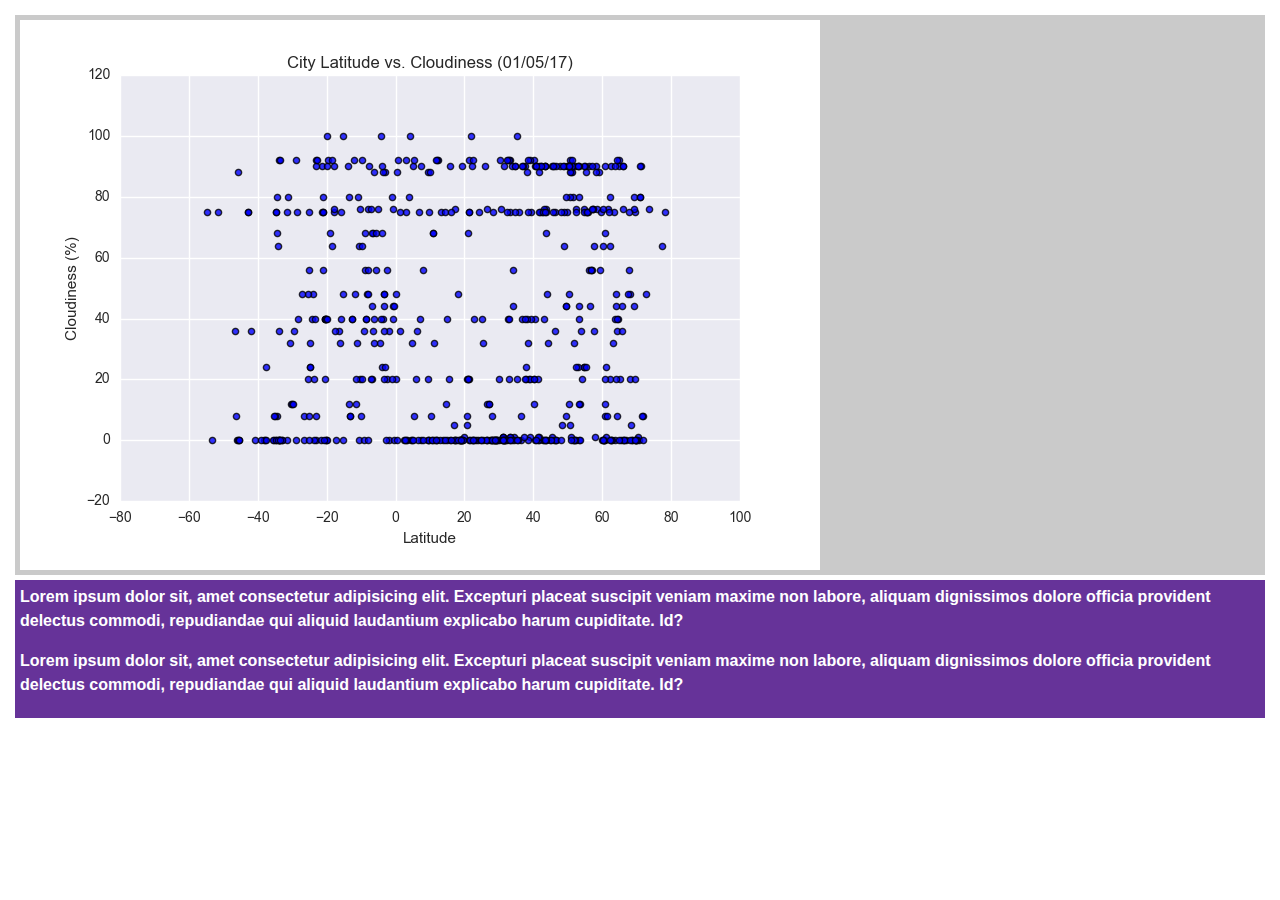
<file: visualizations/cloudiness.html>
<!DOCTYPE html>
<html lang="en-us">
  <head>
    
    <meta charset="UTF-8">
    <meta name="viewport" content="width=device-width, initial-scale=1.0">
    <meta http-equiv="X-UA-Compatible" content="ie=edge">

    <!-- Add a title here -->
    <title>Cloudiness</title>
    <!-- Boostrap Stylesheet -->
    <link rel="stylesheet" href="https://stackpath.bootstrapcdn.com/bootstrap/4.3.1/css/bootstrap.min.css" integrity="sha384-ggOyR0iXCbMQv3Xipma34MD+dH/1fQ784/j6cY/iJTQUOhcWr7x9JvoRxT2MZw1T" crossorigin="anonymous">
    <!-- Our own CSS stylesheet -->
    <link rel="stylesheet" href="../assets/css/styles.css" media="screen">
    <script src="https://www.w3schools.com/lib/w3.js"></script>
  </head>
  
  <body>
    <!-- navbar -->
    <div w3-include-html="../Resources/vis_navbar.html"></div>

    <!-- Start of container -->
    <div class="box sky-blue">
      <div class="box light-grey">
        <img src="../assets/images/Cloudiness.png" alt="City Lat vs Cloudiness">
      </div>
      <div class="purple box">
        <p>
          Lorem ipsum dolor sit, amet consectetur adipisicing elit. Excepturi placeat suscipit veniam maxime non labore, aliquam dignissimos dolore officia provident delectus commodi, repudiandae qui aliquid laudantium explicabo harum cupiditate. Id?
        </p>
        <p>
          Lorem ipsum dolor sit, amet consectetur adipisicing elit. Excepturi placeat suscipit veniam maxime non labore, aliquam dignissimos dolore officia provident delectus commodi, repudiandae qui aliquid laudantium explicabo harum cupiditate. Id?
        </p>
      </div>
    </div>
    <!-- End of container -->
    <script>
      w3.includeHTML();
    </script>
    <script src="https://code.jquery.com/jquery-3.3.1.slim.min.js" integrity="sha384-q8i/X+965DzO0rT7abK41JStQIAqVgRVzpbzo5smXKp4YfRvH+8abtTE1Pi6jizo" crossorigin="anonymous"></script>
    <script src="https://cdnjs.cloudflare.com/ajax/libs/popper.js/1.14.7/umd/popper.min.js" integrity="sha384-UO2eT0CpHqdSJQ6hJty5KVphtPhzWj9WO1clHTMGa3JDZwrnQq4sF86dIHNDz0W1" crossorigin="anonymous"></script>
    <script src="https://stackpath.bootstrapcdn.com/bootstrap/4.3.1/js/bootstrap.min.js" integrity="sha384-JjSmVgyd0p3pXB1rRibZUAYoIIy6OrQ6VrjIEaFf/nJGzIxFDsf4x0xIM+B07jRM" crossorigin="anonymous"></script>
  </body>

</html>
</file>
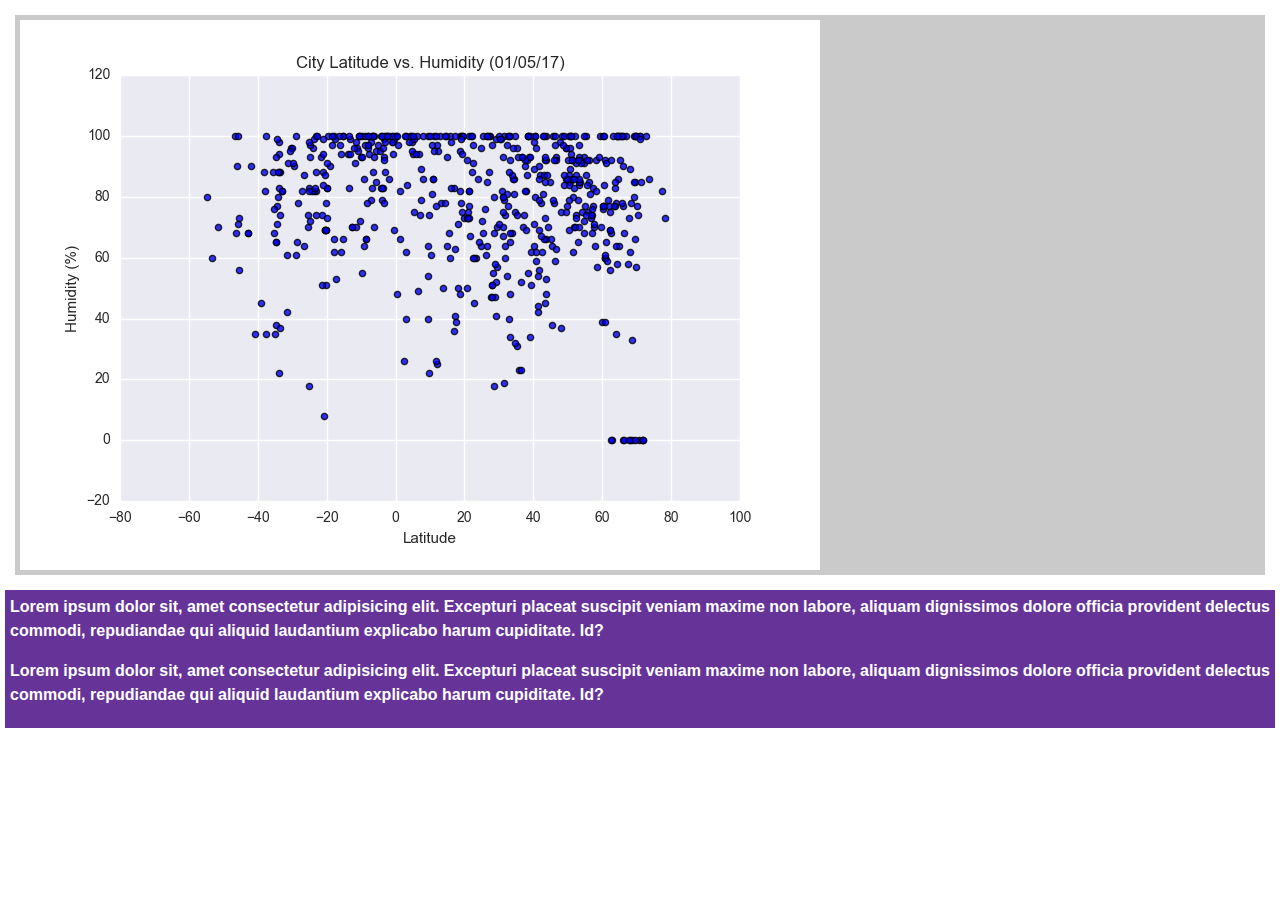
<file: visualizations/humidity.html>
<!DOCTYPE html>
<html lang="en-us">
  <head>

    <meta charset="UTF-8">
    <meta name="viewport" content="width=device-width, initial-scale=1.0">
    <meta http-equiv="X-UA-Compatible" content="ie=edge">

    <!-- Add a title here -->
    <title>Humiditiy</title>
    <!-- Boostrap Stylesheet -->
    <link rel="stylesheet" href="https://stackpath.bootstrapcdn.com/bootstrap/4.3.1/css/bootstrap.min.css" integrity="sha384-ggOyR0iXCbMQv3Xipma34MD+dH/1fQ784/j6cY/iJTQUOhcWr7x9JvoRxT2MZw1T" crossorigin="anonymous">
    <!-- Our own CSS stylesheet -->
    <link rel="stylesheet" href="../assets/css/styles.css" media="screen">
    <script src="https://www.w3schools.com/lib/w3.js"></script>
  </head>

  <body>
    <!-- navbar -->
    <div w3-include-html="../Resources/vis_navbar.html"></div>

    <!-- Start of container -->
    <div class="box sky-blue">
      <div class="box light-grey">
        <img src="../assets/images/Humidity.png" alt="City Lat vs Humiditiy">
      </div>
    </div>

    <div class="purple box">
      <p>
        Lorem ipsum dolor sit, amet consectetur adipisicing elit. Excepturi placeat suscipit veniam maxime non labore, aliquam dignissimos dolore officia provident delectus commodi, repudiandae qui aliquid laudantium explicabo harum cupiditate. Id?
      </p>
      <p>
        Lorem ipsum dolor sit, amet consectetur adipisicing elit. Excepturi placeat suscipit veniam maxime non labore, aliquam dignissimos dolore officia provident delectus commodi, repudiandae qui aliquid laudantium explicabo harum cupiditate. Id?
      </p>
    </div>
    <!-- End of container -->
    
    <script>
      w3.includeHTML();
    </script>
    <script src="https://code.jquery.com/jquery-3.3.1.slim.min.js" integrity="sha384-q8i/X+965DzO0rT7abK41JStQIAqVgRVzpbzo5smXKp4YfRvH+8abtTE1Pi6jizo" crossorigin="anonymous"></script>
    <script src="https://cdnjs.cloudflare.com/ajax/libs/popper.js/1.14.7/umd/popper.min.js" integrity="sha384-UO2eT0CpHqdSJQ6hJty5KVphtPhzWj9WO1clHTMGa3JDZwrnQq4sF86dIHNDz0W1" crossorigin="anonymous"></script>
    <script src="https://stackpath.bootstrapcdn.com/bootstrap/4.3.1/js/bootstrap.min.js" integrity="sha384-JjSmVgyd0p3pXB1rRibZUAYoIIy6OrQ6VrjIEaFf/nJGzIxFDsf4x0xIM+B07jRM" crossorigin="anonymous"></script>
  </body>

</html>
</file>
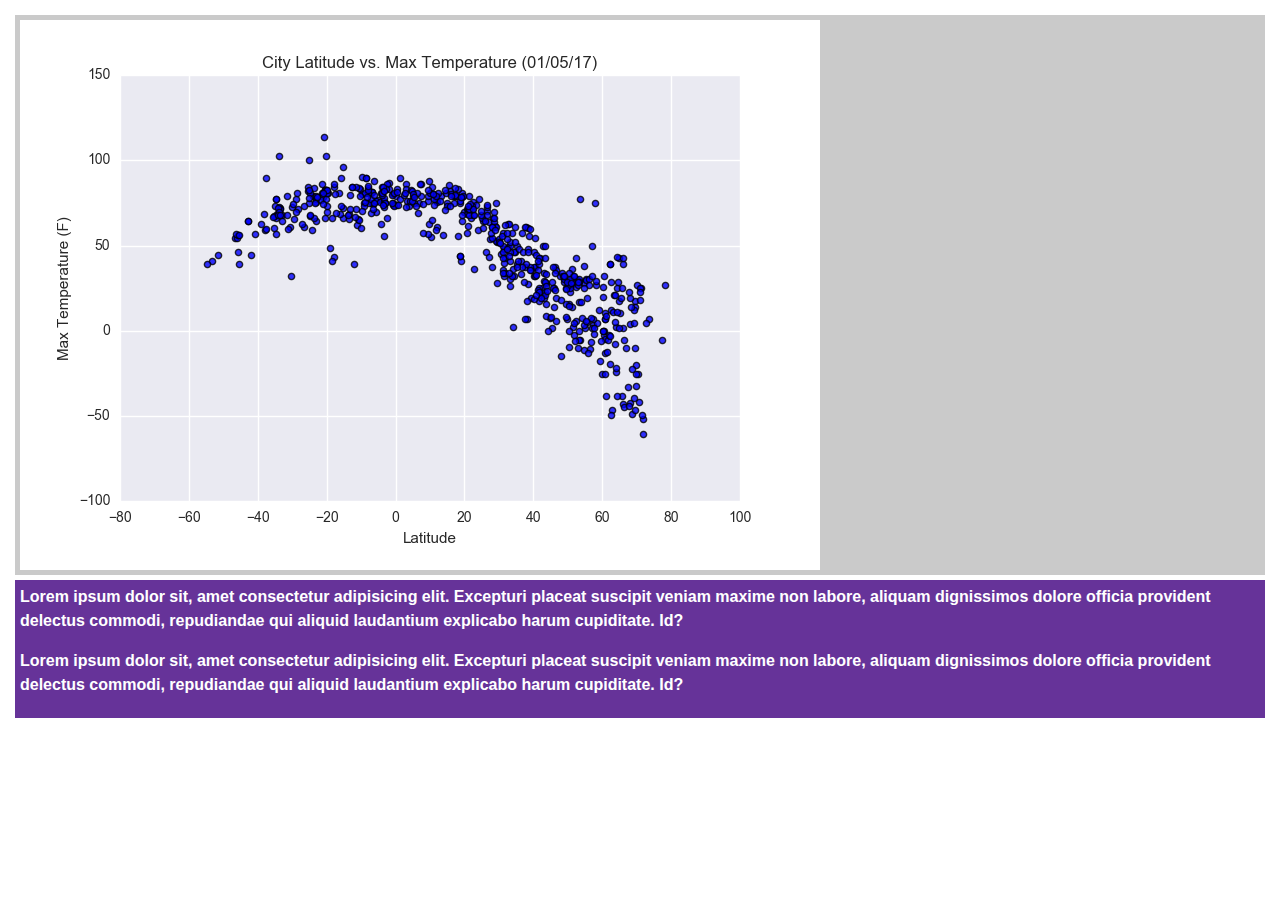
<file: visualizations/temp.html>
<!DOCTYPE html>
<html lang="en-us">
  <head>

    <meta charset="UTF-8">
    <meta name="viewport" content="width=device-width, initial-scale=1.0">
    <meta http-equiv="X-UA-Compatible" content="ie=edge">

    <!-- Add a title here -->
    <title>Temperature</title>
    <!-- Boostrap Stylesheet -->
    <link rel="stylesheet" href="https://stackpath.bootstrapcdn.com/bootstrap/4.3.1/css/bootstrap.min.css" integrity="sha384-ggOyR0iXCbMQv3Xipma34MD+dH/1fQ784/j6cY/iJTQUOhcWr7x9JvoRxT2MZw1T" crossorigin="anonymous">
    <!-- Our own CSS stylesheet -->
    <link rel="stylesheet" href="../assets/css/styles.css" media="screen">
    <script src="https://www.w3schools.com/lib/w3.js"></script>
  </head>

  <body>
    <!-- navbar -->
    <div w3-include-html="../Resources/vis_navbar.html"></div>

    <!-- Start of container -->
    <div class="box sky-blue">
      <div class="box light-grey">
        <img src="../assets/images/Temp.png" alt="City latitude vs temperature">
      </div>
      <div class="purple box">
        <p>
          Lorem ipsum dolor sit, amet consectetur adipisicing elit. Excepturi placeat suscipit veniam maxime non labore, aliquam dignissimos dolore officia provident delectus commodi, repudiandae qui aliquid laudantium explicabo harum cupiditate. Id?
        </p>
        <p>
          Lorem ipsum dolor sit, amet consectetur adipisicing elit. Excepturi placeat suscipit veniam maxime non labore, aliquam dignissimos dolore officia provident delectus commodi, repudiandae qui aliquid laudantium explicabo harum cupiditate. Id?
        </p>
      </div>
    </div>
    <!-- End of container -->
    <script>
      w3.includeHTML();
    </script>
    <script src="https://code.jquery.com/jquery-3.3.1.slim.min.js" integrity="sha384-q8i/X+965DzO0rT7abK41JStQIAqVgRVzpbzo5smXKp4YfRvH+8abtTE1Pi6jizo" crossorigin="anonymous"></script>
    <script src="https://cdnjs.cloudflare.com/ajax/libs/popper.js/1.14.7/umd/popper.min.js" integrity="sha384-UO2eT0CpHqdSJQ6hJty5KVphtPhzWj9WO1clHTMGa3JDZwrnQq4sF86dIHNDz0W1" crossorigin="anonymous"></script>
    <script src="https://stackpath.bootstrapcdn.com/bootstrap/4.3.1/js/bootstrap.min.js" integrity="sha384-JjSmVgyd0p3pXB1rRibZUAYoIIy6OrQ6VrjIEaFf/nJGzIxFDsf4x0xIM+B07jRM" crossorigin="anonymous"></script>
  </body>

</html>
</file>
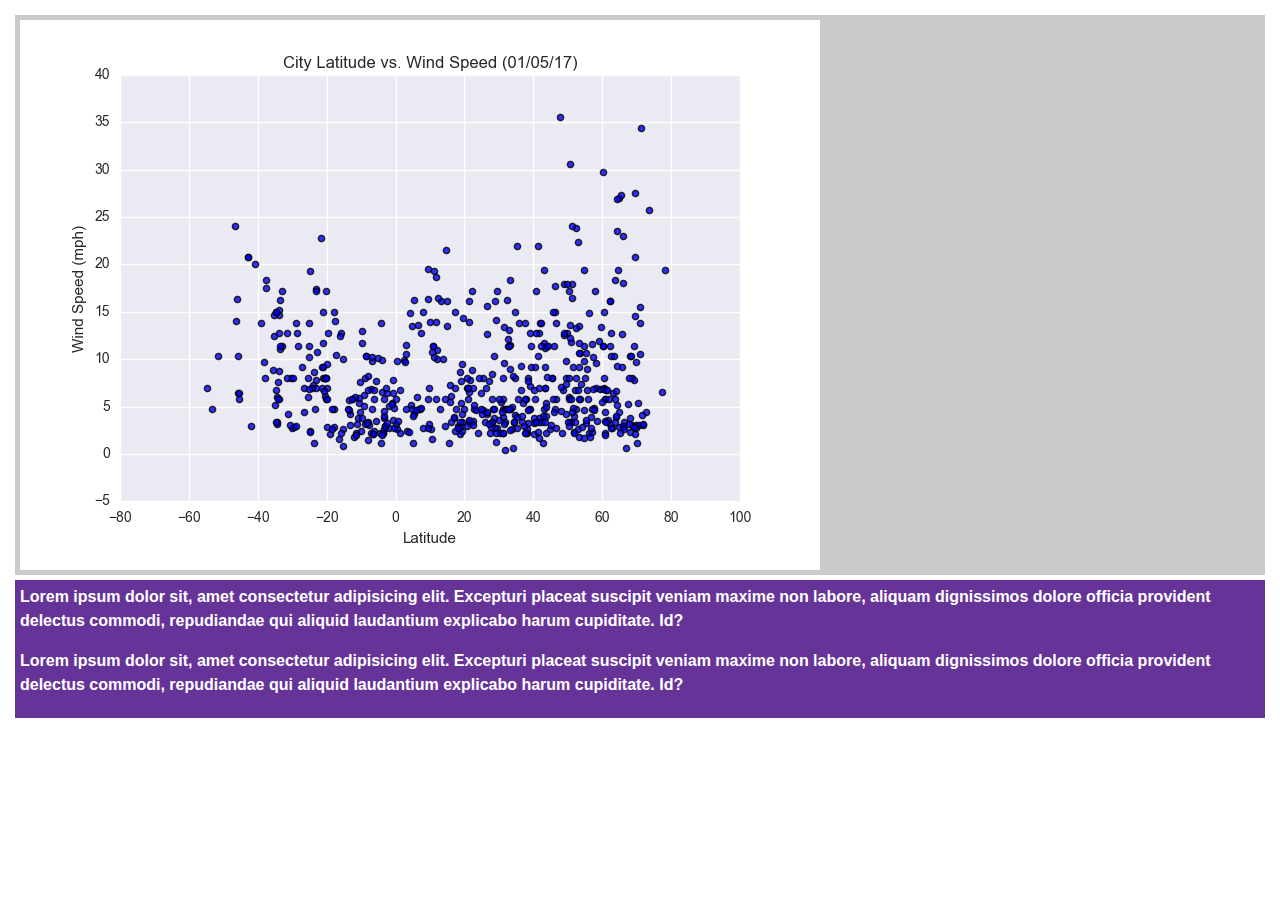
<file: visualizations/wind.html>
<!DOCTYPE html>
<html lang="en-us">
  <head>

    <meta charset="UTF-8">
    <meta name="viewport" content="width=device-width, initial-scale=1.0">
    <meta http-equiv="X-UA-Compatible" content="ie=edge">

    <!-- Add a title here -->
    <title>Wind</title>
    <!-- Boostrap Stylesheet -->
    <link rel="stylesheet" href="https://stackpath.bootstrapcdn.com/bootstrap/4.3.1/css/bootstrap.min.css" integrity="sha384-ggOyR0iXCbMQv3Xipma34MD+dH/1fQ784/j6cY/iJTQUOhcWr7x9JvoRxT2MZw1T" crossorigin="anonymous">
    <!-- Our own CSS stylesheet -->
    <link rel="stylesheet" href="../assets/css/styles.css" media="screen">
    <script src="https://www.w3schools.com/lib/w3.js"></script>
  </head>

  <body>
    <!-- navbar -->
    <div w3-include-html="../Resources/vis_navbar.html"></div>

    <!-- Start of container -->
    <div class="box sky-blue">
      <div class="box light-grey">
        <img src="../assets/images/Wind.png" alt="City latitude vs wind">
      </div>
      <div class="purple box">
        <p>
          Lorem ipsum dolor sit, amet consectetur adipisicing elit. Excepturi placeat suscipit veniam maxime non labore, aliquam dignissimos dolore officia provident delectus commodi, repudiandae qui aliquid laudantium explicabo harum cupiditate. Id?
        </p>
        <p>
          Lorem ipsum dolor sit, amet consectetur adipisicing elit. Excepturi placeat suscipit veniam maxime non labore, aliquam dignissimos dolore officia provident delectus commodi, repudiandae qui aliquid laudantium explicabo harum cupiditate. Id?
        </p>
      </div>
    </div>
    <!-- End of container -->
    <script>
      w3.includeHTML();
    </script>
    <script src="https://code.jquery.com/jquery-3.3.1.slim.min.js" integrity="sha384-q8i/X+965DzO0rT7abK41JStQIAqVgRVzpbzo5smXKp4YfRvH+8abtTE1Pi6jizo" crossorigin="anonymous"></script>
    <script src="https://cdnjs.cloudflare.com/ajax/libs/popper.js/1.14.7/umd/popper.min.js" integrity="sha384-UO2eT0CpHqdSJQ6hJty5KVphtPhzWj9WO1clHTMGa3JDZwrnQq4sF86dIHNDz0W1" crossorigin="anonymous"></script>
    <script src="https://stackpath.bootstrapcdn.com/bootstrap/4.3.1/js/bootstrap.min.js" integrity="sha384-JjSmVgyd0p3pXB1rRibZUAYoIIy6OrQ6VrjIEaFf/nJGzIxFDsf4x0xIM+B07jRM" crossorigin="anonymous"></script>
  </body>

</html>
</file>
<file: assets/css/styles.css>
.box {
    min-height: 50px;
    padding: 5px;
    margin: 5px;
    font-weight: 800;
    color: #fff;
  }
  
  .skyblue {
    background: deepskyblue;
    width: auto;
    height: auto;
  }
  
  .purple {
    background: rebeccapurple;
    width: auto;
    height: auto;
  }
  
  .red {
    background: indianred;
    width: auto;
    height: auto;
  }

  .grey {
    background: grey;
  }

  .light-grey {
    background: rgb(202, 202, 202);
    width: auto;
    height: auto;
  }

  .body-background
  {
    width: fit-content;

  }
  /* Giving our navbar some padding and a background color */
.navbar {
    padding: 10px;
    background: #5191fd;
  }
  
  /* Making our navbar li's inline-block elements this makes it so we can have multiple on the same line. Floats could have been used too */
  .navbar li {
    display: inline-block;
    padding: 20px;
    margin-right: 10px;
    margin-left: 10px;
    cursor: pointer;
    background: #fff;
    border-radius: 3px;
  }
  
  /* Getting rid of the default link styles here */
  .navbar li a {
    color: #000;
    text-decoration: none;
  }

  @media (max-width:600px) {

    .navbar li {
      display: inline-block;
      padding: 10px;
      margin-right: 10px;
      margin-left: 10px;
      cursor: pointer;
      background: #fff;
      border-radius: 3px;
    }
  }
</file>
